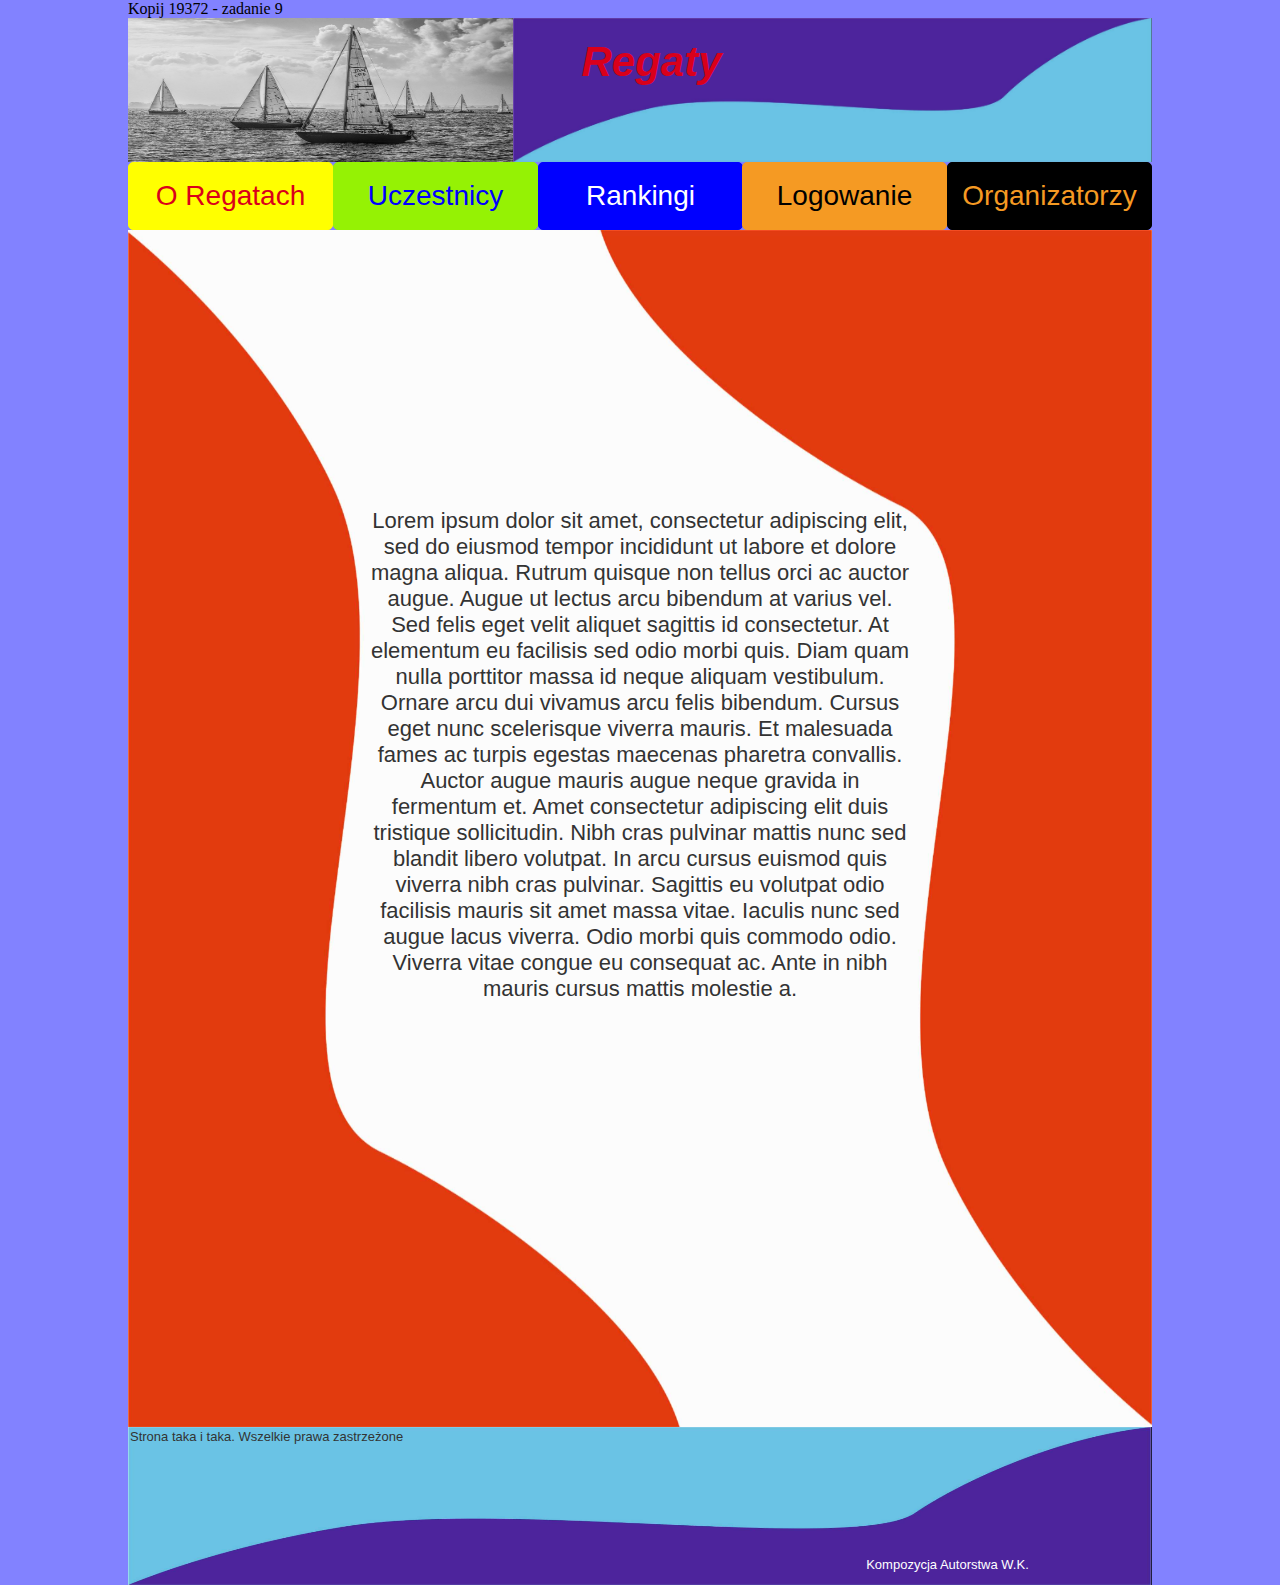
<file: glowna.html>
Kopij 19372 - zadanie 9
<!DOCTYPE html>
<html>
  <head>
    <title>Glowna</title>
    <meta http-equiv="X-UA-Compatible" content="IE=edge"/>
    <meta http-equiv="content-type" content="text/html; charset=utf-8"/>
    <link href="resources/css/axure_rp_page.css" type="text/css" rel="stylesheet"/>
    <link href="data/styles.css" type="text/css" rel="stylesheet"/>
    <link href="files/glowna/styles.css" type="text/css" rel="stylesheet"/>
    <script src="resources/scripts/jquery-3.2.1.min.js"></script>
    <script src="resources/scripts/axure/axQuery.js"></script>
    <script src="resources/scripts/axure/globals.js"></script>
    <script src="resources/scripts/axutils.js"></script>
    <script src="resources/scripts/axure/annotation.js"></script>
    <script src="resources/scripts/axure/axQuery.std.js"></script>
    <script src="resources/scripts/axure/doc.js"></script>
    <script src="resources/scripts/messagecenter.js"></script>
    <script src="resources/scripts/axure/events.js"></script>
    <script src="resources/scripts/axure/recording.js"></script>
    <script src="resources/scripts/axure/action.js"></script>
    <script src="resources/scripts/axure/expr.js"></script>
    <script src="resources/scripts/axure/geometry.js"></script>
    <script src="resources/scripts/axure/flyout.js"></script>
    <script src="resources/scripts/axure/model.js"></script>
    <script src="resources/scripts/axure/repeater.js"></script>
    <script src="resources/scripts/axure/sto.js"></script>
    <script src="resources/scripts/axure/utils.temp.js"></script>
    <script src="resources/scripts/axure/variables.js"></script>
    <script src="resources/scripts/axure/drag.js"></script>
    <script src="resources/scripts/axure/move.js"></script>
    <script src="resources/scripts/axure/visibility.js"></script>
    <script src="resources/scripts/axure/style.js"></script>
    <script src="resources/scripts/axure/adaptive.js"></script>
    <script src="resources/scripts/axure/tree.js"></script>
    <script src="resources/scripts/axure/init.temp.js"></script>
    <script src="resources/scripts/axure/legacy.js"></script>
    <script src="resources/scripts/axure/viewer.js"></script>
    <script src="resources/scripts/axure/math.js"></script>
    <script src="resources/scripts/axure/jquery.nicescroll.min.js"></script>
    <script src="data/document.js"></script>
    <script src="files/glowna/data.js"></script>
    <script type="text/javascript">
      $axure.utils.getTransparentGifPath = function() { return 'resources/images/transparent.gif'; };
      $axure.utils.getOtherPath = function() { return 'resources/Other.html'; };
      $axure.utils.getReloadPath = function() { return 'resources/reload.html'; };
    </script>
  </head>
  <body>
    <div id="base" class="">

      <!-- Unnamed (Image) -->
      <div id="u110" class="ax_default image">
        <img id="u110_img" class="img " src="images/glowna/u110.jpg"/>
        <div id="u110_text" class="text " style="display:none; visibility: hidden">
          <p></p>
        </div>
      </div>

      <!-- Unnamed (Rectangle) -->
      <div id="u111" class="ax_default box_1">
        <img id="u111_img" class="img " src="images/glowna/u111.svg"/>
        <div id="u111_text" class="text ">
          <p><span>Lorem ipsum dolor sit amet, consectetur adipiscing elit, sed do eiusmod tempor incididunt ut labore et dolore magna aliqua. Rutrum quisque non tellus orci ac auctor augue. Augue ut lectus arcu bibendum at varius vel. Sed felis eget velit aliquet sagittis id consectetur. At elementum eu facilisis sed odio morbi quis. Diam quam nulla porttitor massa id neque aliquam vestibulum. Ornare arcu dui vivamus arcu felis bibendum. Cursus eget nunc scelerisque viverra mauris. Et malesuada fames ac turpis egestas maecenas pharetra convallis. Auctor augue mauris augue neque gravida in fermentum et. Amet consectetur adipiscing elit duis tristique sollicitudin. Nibh cras pulvinar mattis nunc sed blandit libero volutpat. In arcu cursus euismod quis viverra nibh cras pulvinar. Sagittis eu volutpat odio facilisis mauris sit amet massa vitae. Iaculis nunc sed augue lacus viverra. Odio morbi quis commodo odio. Viverra vitae congue eu consequat ac. Ante in nibh mauris cursus mattis molestie a.</span></p>
        </div>
      </div>

      <!-- Unnamed (Group) -->
      <div id="u112" class="ax_default" data-left="0" data-top="0" data-width="1024" data-height="212">

        <!-- Unnamed (Group) -->
        <div id="u113" class="ax_default" data-left="0" data-top="0" data-width="1024" data-height="212">

          <!-- Unnamed (Image) -->
          <div id="u114" class="ax_default image">
            <img id="u114_img" class="img " src="images/organizatorzy/u3.png"/>
            <div id="u114_text" class="text " style="display:none; visibility: hidden">
              <p></p>
            </div>
          </div>

          <!-- Unnamed (Rectangle) -->
          <div id="u115" class="ax_default button">
            <img id="u115_img" class="img " src="images/organizatorzy/u4.svg"/>
            <div id="u115_text" class="text ">
              <p><span>Regaty</span></p>
            </div>
          </div>

          <!-- Unnamed (Image) -->
          <div id="u116" class="ax_default image">
            <img id="u116_img" class="img " src="images/organizatorzy/u5.jpg"/>
            <div id="u116_text" class="text " style="display:none; visibility: hidden">
              <p></p>
            </div>
          </div>

          <!-- Unnamed (Rectangle) -->
          <div id="u117" class="ax_default button">
            <img id="u117_img" class="img " src="images/organizatorzy/u4.svg"/>
            <div id="u117_text" class="text ">
              <p><span>Regaty</span></p>
            </div>
          </div>

          <!-- Unnamed (Rectangle) -->
          <div id="u118" class="ax_default button">
            <div id="u118_div" class=""></div>
            <div id="u118_text" class="text ">
              <p><span>O Regatach</span></p>
            </div>
          </div>

          <!-- Unnamed (Rectangle) -->
          <div id="u119" class="ax_default button">
            <div id="u119_div" class=""></div>
            <div id="u119_text" class="text ">
              <p><span>Uczestnicy</span></p>
            </div>
          </div>

          <!-- Unnamed (Rectangle) -->
          <div id="u120" class="ax_default button">
            <div id="u120_div" class=""></div>
            <div id="u120_text" class="text ">
              <p><span>Rankingi</span></p>
            </div>
          </div>

          <!-- Unnamed (Rectangle) -->
          <div id="u121" class="ax_default button">
            <div id="u121_div" class=""></div>
            <div id="u121_text" class="text ">
              <p><span>Logowanie</span></p>
            </div>
          </div>

          <!-- Unnamed (Rectangle) -->
          <div id="u122" class="ax_default button">
            <div id="u122_div" class=""></div>
            <div id="u122_text" class="text ">
              <p><span>Organizatorzy</span></p>
            </div>
          </div>
        </div>
      </div>

      <!-- Unnamed (Group) -->
      <div id="u123" class="ax_default" data-left="0" data-top="1409" data-width="1024" data-height="158">

        <!-- Unnamed (Group) -->
        <div id="u124" class="ax_default" data-left="0" data-top="1409" data-width="1024" data-height="158">

          <!-- Unnamed (Image) -->
          <div id="u125" class="ax_default image">
            <img id="u125_img" class="img " src="images/organizatorzy/u15.jpg"/>
            <div id="u125_text" class="text " style="display:none; visibility: hidden">
              <p></p>
            </div>
          </div>

          <!-- Unnamed (Rectangle) -->
          <div id="u126" class="ax_default box_1">
            <img id="u126_img" class="img " src="images/organizatorzy/u16.svg"/>
            <div id="u126_text" class="text ">
              <p><span>Strona taka i taka. Wszelkie prawa zastrzeżone</span></p>
            </div>
          </div>

          <!-- Unnamed (Rectangle) -->
          <div id="u127" class="ax_default box_1">
            <img id="u127_img" class="img " src="images/organizatorzy/u17.svg"/>
            <div id="u127_text" class="text ">
              <p><span>Kompozycja Autorstwa W.K.</span></p>
            </div>
          </div>
        </div>
      </div>
    </div>
    <script src="resources/scripts/axure/ios.js"></script>
  </body>
</html>
</file>
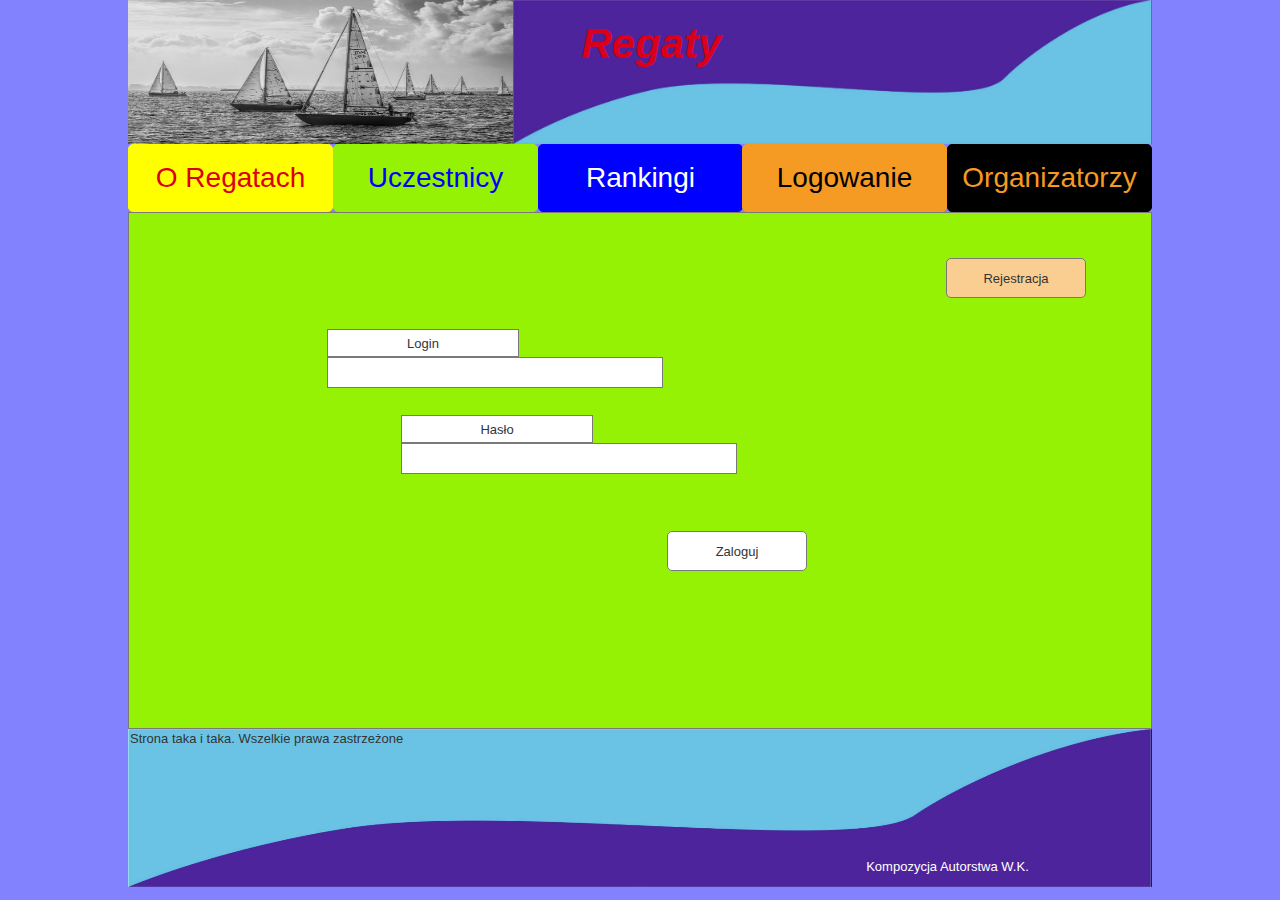
<file: logowanie.html>
﻿<!DOCTYPE html>
<html>
  <head>
    <title>Logowanie</title>
    <meta http-equiv="X-UA-Compatible" content="IE=edge"/>
    <meta http-equiv="content-type" content="text/html; charset=utf-8"/>
    <link href="resources/css/axure_rp_page.css" type="text/css" rel="stylesheet"/>
    <link href="data/styles.css" type="text/css" rel="stylesheet"/>
    <link href="files/logowanie/styles.css" type="text/css" rel="stylesheet"/>
    <script src="resources/scripts/jquery-3.2.1.min.js"></script>
    <script src="resources/scripts/axure/axQuery.js"></script>
    <script src="resources/scripts/axure/globals.js"></script>
    <script src="resources/scripts/axutils.js"></script>
    <script src="resources/scripts/axure/annotation.js"></script>
    <script src="resources/scripts/axure/axQuery.std.js"></script>
    <script src="resources/scripts/axure/doc.js"></script>
    <script src="resources/scripts/messagecenter.js"></script>
    <script src="resources/scripts/axure/events.js"></script>
    <script src="resources/scripts/axure/recording.js"></script>
    <script src="resources/scripts/axure/action.js"></script>
    <script src="resources/scripts/axure/expr.js"></script>
    <script src="resources/scripts/axure/geometry.js"></script>
    <script src="resources/scripts/axure/flyout.js"></script>
    <script src="resources/scripts/axure/model.js"></script>
    <script src="resources/scripts/axure/repeater.js"></script>
    <script src="resources/scripts/axure/sto.js"></script>
    <script src="resources/scripts/axure/utils.temp.js"></script>
    <script src="resources/scripts/axure/variables.js"></script>
    <script src="resources/scripts/axure/drag.js"></script>
    <script src="resources/scripts/axure/move.js"></script>
    <script src="resources/scripts/axure/visibility.js"></script>
    <script src="resources/scripts/axure/style.js"></script>
    <script src="resources/scripts/axure/adaptive.js"></script>
    <script src="resources/scripts/axure/tree.js"></script>
    <script src="resources/scripts/axure/init.temp.js"></script>
    <script src="resources/scripts/axure/legacy.js"></script>
    <script src="resources/scripts/axure/viewer.js"></script>
    <script src="resources/scripts/axure/math.js"></script>
    <script src="resources/scripts/axure/jquery.nicescroll.min.js"></script>
    <script src="data/document.js"></script>
    <script src="files/logowanie/data.js"></script>
    <script type="text/javascript">
      $axure.utils.getTransparentGifPath = function() { return 'resources/images/transparent.gif'; };
      $axure.utils.getOtherPath = function() { return 'resources/Other.html'; };
      $axure.utils.getReloadPath = function() { return 'resources/reload.html'; };
    </script>
  </head>
  <body>
    <div id="base" class="">

      <!-- Unnamed (Rectangle) -->
      <div id="u75" class="ax_default box_1">
        <div id="u75_div" class=""></div>
        <div id="u75_text" class="text " style="display:none; visibility: hidden">
          <p></p>
        </div>
      </div>

      <!-- Unnamed (Naglowek) -->

      <!-- Unnamed (Group) -->
      <div id="u77" class="ax_default" data-left="0" data-top="0" data-width="1024" data-height="212">

        <!-- Unnamed (Group) -->
        <div id="u78" class="ax_default" data-left="0" data-top="0" data-width="1024" data-height="212">

          <!-- Unnamed (Image) -->
          <div id="u79" class="ax_default image">
            <img id="u79_img" class="img " src="images/organizatorzy/u3.png"/>
            <div id="u79_text" class="text " style="display:none; visibility: hidden">
              <p></p>
            </div>
          </div>

          <!-- Unnamed (Rectangle) -->
          <div id="u80" class="ax_default button">
            <img id="u80_img" class="img " src="images/organizatorzy/u4.svg"/>
            <div id="u80_text" class="text ">
              <p><span>Regaty</span></p>
            </div>
          </div>

          <!-- Unnamed (Image) -->
          <div id="u81" class="ax_default image">
            <img id="u81_img" class="img " src="images/organizatorzy/u5.jpg"/>
            <div id="u81_text" class="text " style="display:none; visibility: hidden">
              <p></p>
            </div>
          </div>

          <!-- Unnamed (Rectangle) -->
          <div id="u82" class="ax_default button">
            <img id="u82_img" class="img " src="images/organizatorzy/u4.svg"/>
            <div id="u82_text" class="text ">
              <p><span>Regaty</span></p>
            </div>
          </div>

          <!-- Unnamed (Rectangle) -->
          <div id="u83" class="ax_default button">
            <div id="u83_div" class=""></div>
            <div id="u83_text" class="text ">
              <p><span>O Regatach</span></p>
            </div>
          </div>

          <!-- Unnamed (Rectangle) -->
          <div id="u84" class="ax_default button">
            <div id="u84_div" class=""></div>
            <div id="u84_text" class="text ">
              <p><span>Uczestnicy</span></p>
            </div>
          </div>

          <!-- Unnamed (Rectangle) -->
          <div id="u85" class="ax_default button">
            <div id="u85_div" class=""></div>
            <div id="u85_text" class="text ">
              <p><span>Rankingi</span></p>
            </div>
          </div>

          <!-- Unnamed (Rectangle) -->
          <div id="u86" class="ax_default button">
            <div id="u86_div" class=""></div>
            <div id="u86_text" class="text ">
              <p><span>Logowanie</span></p>
            </div>
          </div>

          <!-- Unnamed (Rectangle) -->
          <div id="u87" class="ax_default button">
            <div id="u87_div" class=""></div>
            <div id="u87_text" class="text ">
              <p><span>Organizatorzy</span></p>
            </div>
          </div>
        </div>
      </div>
      <div id="u76" style="display:none; visibility:hidden;"></div>

      <!-- Unnamed (Stopka) -->

      <!-- Unnamed (Group) -->
      <div id="u89" class="ax_default" data-left="0" data-top="729" data-width="1024" data-height="158">

        <!-- Unnamed (Group) -->
        <div id="u90" class="ax_default" data-left="0" data-top="729" data-width="1024" data-height="158">

          <!-- Unnamed (Image) -->
          <div id="u91" class="ax_default image">
            <img id="u91_img" class="img " src="images/organizatorzy/u15.jpg"/>
            <div id="u91_text" class="text " style="display:none; visibility: hidden">
              <p></p>
            </div>
          </div>

          <!-- Unnamed (Rectangle) -->
          <div id="u92" class="ax_default box_1">
            <img id="u92_img" class="img " src="images/organizatorzy/u16.svg"/>
            <div id="u92_text" class="text ">
              <p><span>Strona taka i taka. Wszelkie prawa zastrzeżone</span></p>
            </div>
          </div>

          <!-- Unnamed (Rectangle) -->
          <div id="u93" class="ax_default box_1">
            <img id="u93_img" class="img " src="images/organizatorzy/u17.svg"/>
            <div id="u93_text" class="text ">
              <p><span>Kompozycja Autorstwa W.K.</span></p>
            </div>
          </div>
        </div>
      </div>
      <div id="u88" style="display:none; visibility:hidden;"></div>

      <!-- Logoj (Group) -->
      <div id="u94" class="ax_default" data-label="Logoj" data-left="199" data-top="258" data-width="759" data-height="313">

        <!-- RejPrzycisk (Rectangle) -->
        <div id="u95" class="ax_default button" data-label="RejPrzycisk">
          <div id="u95_div" class=""></div>
          <div id="u95_text" class="text ">
            <p><span>Rejestracja</span></p>
          </div>
        </div>

        <!-- Unnamed (Rectangle) -->
        <div id="u96" class="ax_default button">
          <div id="u96_div" class=""></div>
          <div id="u96_text" class="text ">
            <p><span>Zaloguj</span></p>
          </div>
        </div>

        <!-- login (Text Field) -->
        <div id="u97" class="ax_default text_field" data-label="login">
          <div id="u97_div" class=""></div>
          <input id="u97_input" type="email" value="" class="u97_input"/>
        </div>

        <!-- login_nazwa (Rectangle) -->
        <div id="u98" class="ax_default box_1" data-label="login_nazwa">
          <div id="u98_div" class=""></div>
          <div id="u98_text" class="text ">
            <p><span>Login</span></p>
          </div>
        </div>

        <!-- haslo (Text Field) -->
        <div id="u99" class="ax_default text_field" data-label="haslo">
          <div id="u99_div" class=""></div>
          <input id="u99_input" type="password" value="" class="u99_input"/>
        </div>

        <!-- haslo_nazwa (Rectangle) -->
        <div id="u100" class="ax_default box_1" data-label="haslo_nazwa">
          <div id="u100_div" class=""></div>
          <div id="u100_text" class="text ">
            <p><span>Hasło</span></p>
          </div>
        </div>
      </div>

      <!-- Rejestratwój (Group) -->
      <div id="u101" class="ax_default ax_default_hidden" data-label="Rejestratwój" style="display:none; visibility: hidden" data-left="199" data-top="258" data-width="759" data-height="406">

        <!-- login (Text Field) -->
        <div id="u102" class="ax_default text_field" data-label="login">
          <div id="u102_div" class=""></div>
          <input id="u102_input" type="email" value="" class="u102_input"/>
        </div>

        <!-- login_nazwa (Rectangle) -->
        <div id="u103" class="ax_default box_1" data-label="login_nazwa">
          <div id="u103_div" class=""></div>
          <div id="u103_text" class="text ">
            <p><span>Email</span></p>
          </div>
        </div>

        <!-- login (Text Field) -->
        <div id="u104" class="ax_default text_field" data-label="login">
          <div id="u104_div" class=""></div>
          <input id="u104_input" type="email" value="" class="u104_input"/>
        </div>

        <!-- login_nazwa (Rectangle) -->
        <div id="u105" class="ax_default box_1" data-label="login_nazwa">
          <div id="u105_div" class=""></div>
          <div id="u105_text" class="text ">
            <p><span>Hasło</span></p>
          </div>
        </div>

        <!-- login_nazwa (Rectangle) -->
        <div id="u106" class="ax_default box_1" data-label="login_nazwa">
          <div id="u106_div" class=""></div>
          <div id="u106_text" class="text ">
            <p><span>Pozycja</span></p>
          </div>
        </div>

        <!-- Unnamed (List Box) -->
        <div id="u107" class="ax_default list_box">
          <div id="u107_div" class=""></div>
          <select id="u107_input" size="2" class="u107_input">
            <option class="u107_input_option" value="Kapitan">Kapitan</option>
            <option class="u107_input_option" value="Załogant">Załogant</option>
            <option class="u107_input_option" value="Sponsor">Sponsor</option>
            <option class="u107_input_option" value="Pomocnik">Pomocnik</option>
          </select>
        </div>

        <!-- RejPrzycisk (Rectangle) -->
        <div id="u108" class="ax_default button" data-label="RejPrzycisk">
          <div id="u108_div" class=""></div>
          <div id="u108_text" class="text ">
            <p><span>Logowanie</span></p>
          </div>
        </div>

        <!-- Unnamed (Rectangle) -->
        <div id="u109" class="ax_default button">
          <div id="u109_div" class=""></div>
          <div id="u109_text" class="text ">
            <p><span>Zarejestruj</span></p>
          </div>
        </div>
      </div>
    </div>
    <script src="resources/scripts/axure/ios.js"></script>
  </body>
</html>
</file>
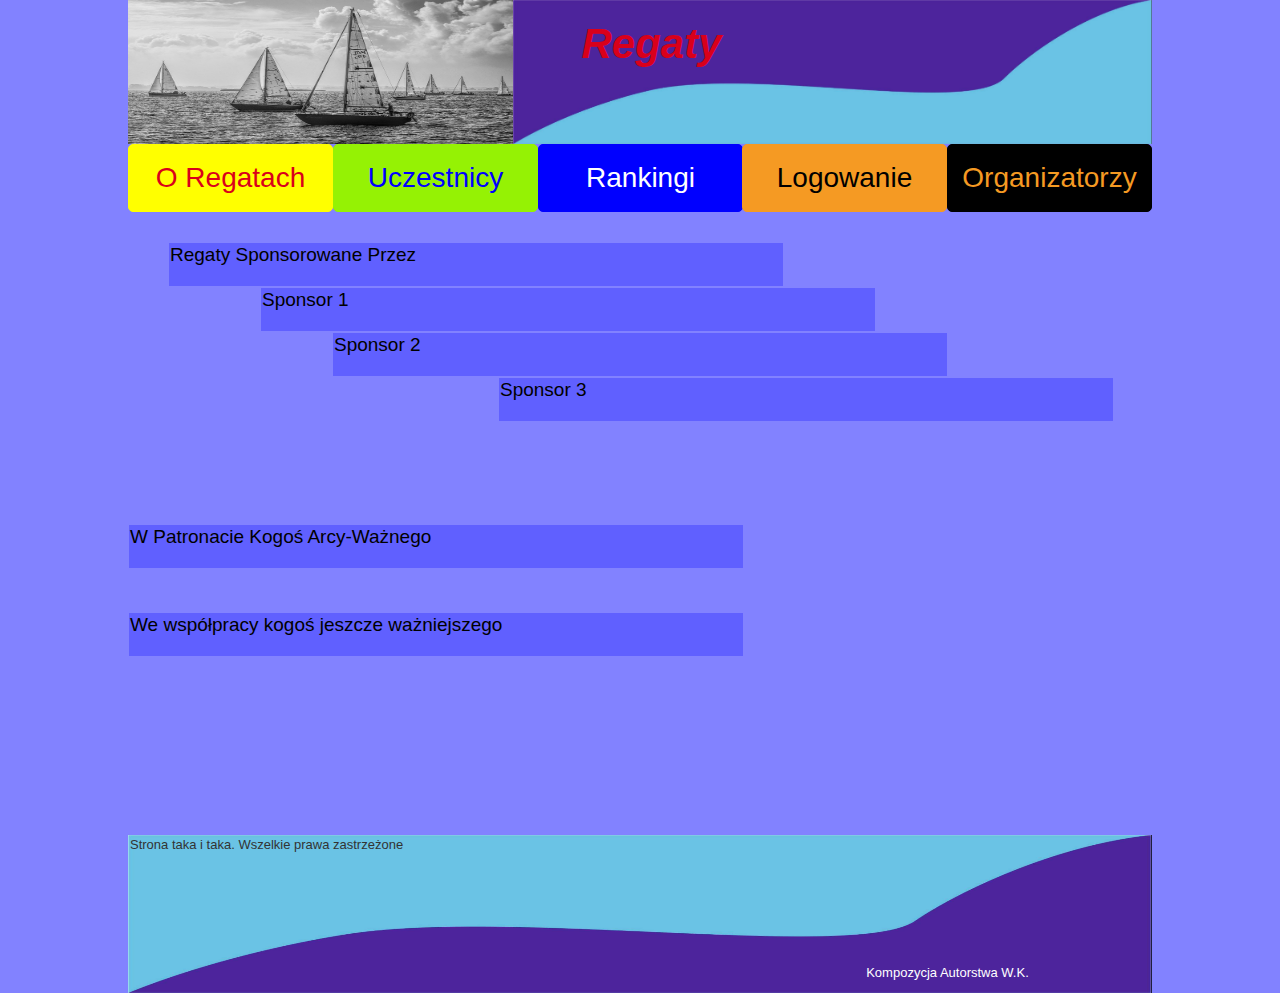
<file: organizatorzy.html>
﻿<!DOCTYPE html>
<html>
  <head>
    <title>Organizatorzy</title>
    <meta http-equiv="X-UA-Compatible" content="IE=edge"/>
    <meta http-equiv="content-type" content="text/html; charset=utf-8"/>
    <link href="resources/css/axure_rp_page.css" type="text/css" rel="stylesheet"/>
    <link href="data/styles.css" type="text/css" rel="stylesheet"/>
    <link href="files/organizatorzy/styles.css" type="text/css" rel="stylesheet"/>
    <script src="resources/scripts/jquery-3.2.1.min.js"></script>
    <script src="resources/scripts/axure/axQuery.js"></script>
    <script src="resources/scripts/axure/globals.js"></script>
    <script src="resources/scripts/axutils.js"></script>
    <script src="resources/scripts/axure/annotation.js"></script>
    <script src="resources/scripts/axure/axQuery.std.js"></script>
    <script src="resources/scripts/axure/doc.js"></script>
    <script src="resources/scripts/messagecenter.js"></script>
    <script src="resources/scripts/axure/events.js"></script>
    <script src="resources/scripts/axure/recording.js"></script>
    <script src="resources/scripts/axure/action.js"></script>
    <script src="resources/scripts/axure/expr.js"></script>
    <script src="resources/scripts/axure/geometry.js"></script>
    <script src="resources/scripts/axure/flyout.js"></script>
    <script src="resources/scripts/axure/model.js"></script>
    <script src="resources/scripts/axure/repeater.js"></script>
    <script src="resources/scripts/axure/sto.js"></script>
    <script src="resources/scripts/axure/utils.temp.js"></script>
    <script src="resources/scripts/axure/variables.js"></script>
    <script src="resources/scripts/axure/drag.js"></script>
    <script src="resources/scripts/axure/move.js"></script>
    <script src="resources/scripts/axure/visibility.js"></script>
    <script src="resources/scripts/axure/style.js"></script>
    <script src="resources/scripts/axure/adaptive.js"></script>
    <script src="resources/scripts/axure/tree.js"></script>
    <script src="resources/scripts/axure/init.temp.js"></script>
    <script src="resources/scripts/axure/legacy.js"></script>
    <script src="resources/scripts/axure/viewer.js"></script>
    <script src="resources/scripts/axure/math.js"></script>
    <script src="resources/scripts/axure/jquery.nicescroll.min.js"></script>
    <script src="data/document.js"></script>
    <script src="files/organizatorzy/data.js"></script>
    <script type="text/javascript">
      $axure.utils.getTransparentGifPath = function() { return 'resources/images/transparent.gif'; };
      $axure.utils.getOtherPath = function() { return 'resources/Other.html'; };
      $axure.utils.getReloadPath = function() { return 'resources/reload.html'; };
    </script>
  </head>
  <body>
    <div id="base" class="">

      <!-- Unnamed (Naglowek) -->

      <!-- Unnamed (Group) -->
      <div id="u1" class="ax_default" data-left="0" data-top="0" data-width="1024" data-height="212">

        <!-- Unnamed (Group) -->
        <div id="u2" class="ax_default" data-left="0" data-top="0" data-width="1024" data-height="212">

          <!-- Unnamed (Image) -->
          <div id="u3" class="ax_default image">
            <img id="u3_img" class="img " src="images/organizatorzy/u3.png"/>
            <div id="u3_text" class="text " style="display:none; visibility: hidden">
              <p></p>
            </div>
          </div>

          <!-- Unnamed (Rectangle) -->
          <div id="u4" class="ax_default button">
            <img id="u4_img" class="img " src="images/organizatorzy/u4.svg"/>
            <div id="u4_text" class="text ">
              <p><span>Regaty</span></p>
            </div>
          </div>

          <!-- Unnamed (Image) -->
          <div id="u5" class="ax_default image">
            <img id="u5_img" class="img " src="images/organizatorzy/u5.jpg"/>
            <div id="u5_text" class="text " style="display:none; visibility: hidden">
              <p></p>
            </div>
          </div>

          <!-- Unnamed (Rectangle) -->
          <div id="u6" class="ax_default button">
            <img id="u6_img" class="img " src="images/organizatorzy/u4.svg"/>
            <div id="u6_text" class="text ">
              <p><span>Regaty</span></p>
            </div>
          </div>

          <!-- Unnamed (Rectangle) -->
          <div id="u7" class="ax_default button">
            <div id="u7_div" class=""></div>
            <div id="u7_text" class="text ">
              <p><span>O Regatach</span></p>
            </div>
          </div>

          <!-- Unnamed (Rectangle) -->
          <div id="u8" class="ax_default button">
            <div id="u8_div" class=""></div>
            <div id="u8_text" class="text ">
              <p><span>Uczestnicy</span></p>
            </div>
          </div>

          <!-- Unnamed (Rectangle) -->
          <div id="u9" class="ax_default button">
            <div id="u9_div" class=""></div>
            <div id="u9_text" class="text ">
              <p><span>Rankingi</span></p>
            </div>
          </div>

          <!-- Unnamed (Rectangle) -->
          <div id="u10" class="ax_default button">
            <div id="u10_div" class=""></div>
            <div id="u10_text" class="text ">
              <p><span>Logowanie</span></p>
            </div>
          </div>

          <!-- Unnamed (Rectangle) -->
          <div id="u11" class="ax_default button">
            <div id="u11_div" class=""></div>
            <div id="u11_text" class="text ">
              <p><span>Organizatorzy</span></p>
            </div>
          </div>
        </div>
      </div>
      <div id="u0" style="display:none; visibility:hidden;"></div>

      <!-- Unnamed (Stopka) -->

      <!-- Unnamed (Group) -->
      <div id="u13" class="ax_default" data-left="0" data-top="835" data-width="1024" data-height="158">

        <!-- Unnamed (Group) -->
        <div id="u14" class="ax_default" data-left="0" data-top="835" data-width="1024" data-height="158">

          <!-- Unnamed (Image) -->
          <div id="u15" class="ax_default image">
            <img id="u15_img" class="img " src="images/organizatorzy/u15.jpg"/>
            <div id="u15_text" class="text " style="display:none; visibility: hidden">
              <p></p>
            </div>
          </div>

          <!-- Unnamed (Rectangle) -->
          <div id="u16" class="ax_default box_1">
            <img id="u16_img" class="img " src="images/organizatorzy/u16.svg"/>
            <div id="u16_text" class="text ">
              <p><span>Strona taka i taka. Wszelkie prawa zastrzeżone</span></p>
            </div>
          </div>

          <!-- Unnamed (Rectangle) -->
          <div id="u17" class="ax_default box_1">
            <img id="u17_img" class="img " src="images/organizatorzy/u17.svg"/>
            <div id="u17_text" class="text ">
              <p><span>Kompozycja Autorstwa W.K.</span></p>
            </div>
          </div>
        </div>
      </div>
      <div id="u12" style="display:none; visibility:hidden;"></div>

      <!-- Unnamed (Rectangle) -->
      <div id="u18" class="ax_default box_1">
        <img id="u18_img" class="img " src="images/organizatorzy/u18.svg"/>
        <div id="u18_text" class="text ">
          <p><span>Regaty Sponsorowane Przez</span></p>
        </div>
      </div>

      <!-- Unnamed (Rectangle) -->
      <div id="u19" class="ax_default box_1">
        <img id="u19_img" class="img " src="images/organizatorzy/u18.svg"/>
        <div id="u19_text" class="text ">
          <p><span>Sponsor 1</span></p>
        </div>
      </div>

      <!-- Unnamed (Rectangle) -->
      <div id="u20" class="ax_default box_1">
        <img id="u20_img" class="img " src="images/organizatorzy/u18.svg"/>
        <div id="u20_text" class="text ">
          <p><span>Sponsor 2</span></p>
        </div>
      </div>

      <!-- Unnamed (Rectangle) -->
      <div id="u21" class="ax_default box_1">
        <img id="u21_img" class="img " src="images/organizatorzy/u18.svg"/>
        <div id="u21_text" class="text ">
          <p><span>Sponsor 3</span></p>
        </div>
      </div>

      <!-- Unnamed (Rectangle) -->
      <div id="u22" class="ax_default box_1">
        <img id="u22_img" class="img " src="images/organizatorzy/u18.svg"/>
        <div id="u22_text" class="text ">
          <p><span>W Patronacie Kogoś Arcy-Ważnego</span></p>
        </div>
      </div>

      <!-- Unnamed (Rectangle) -->
      <div id="u23" class="ax_default box_1">
        <img id="u23_img" class="img " src="images/organizatorzy/u18.svg"/>
        <div id="u23_text" class="text ">
          <p><span>We współpracy kogoś jeszcze ważniejszego</span></p>
        </div>
      </div>
    </div>
    <script src="resources/scripts/axure/ios.js"></script>
  </body>
</html>
</file>
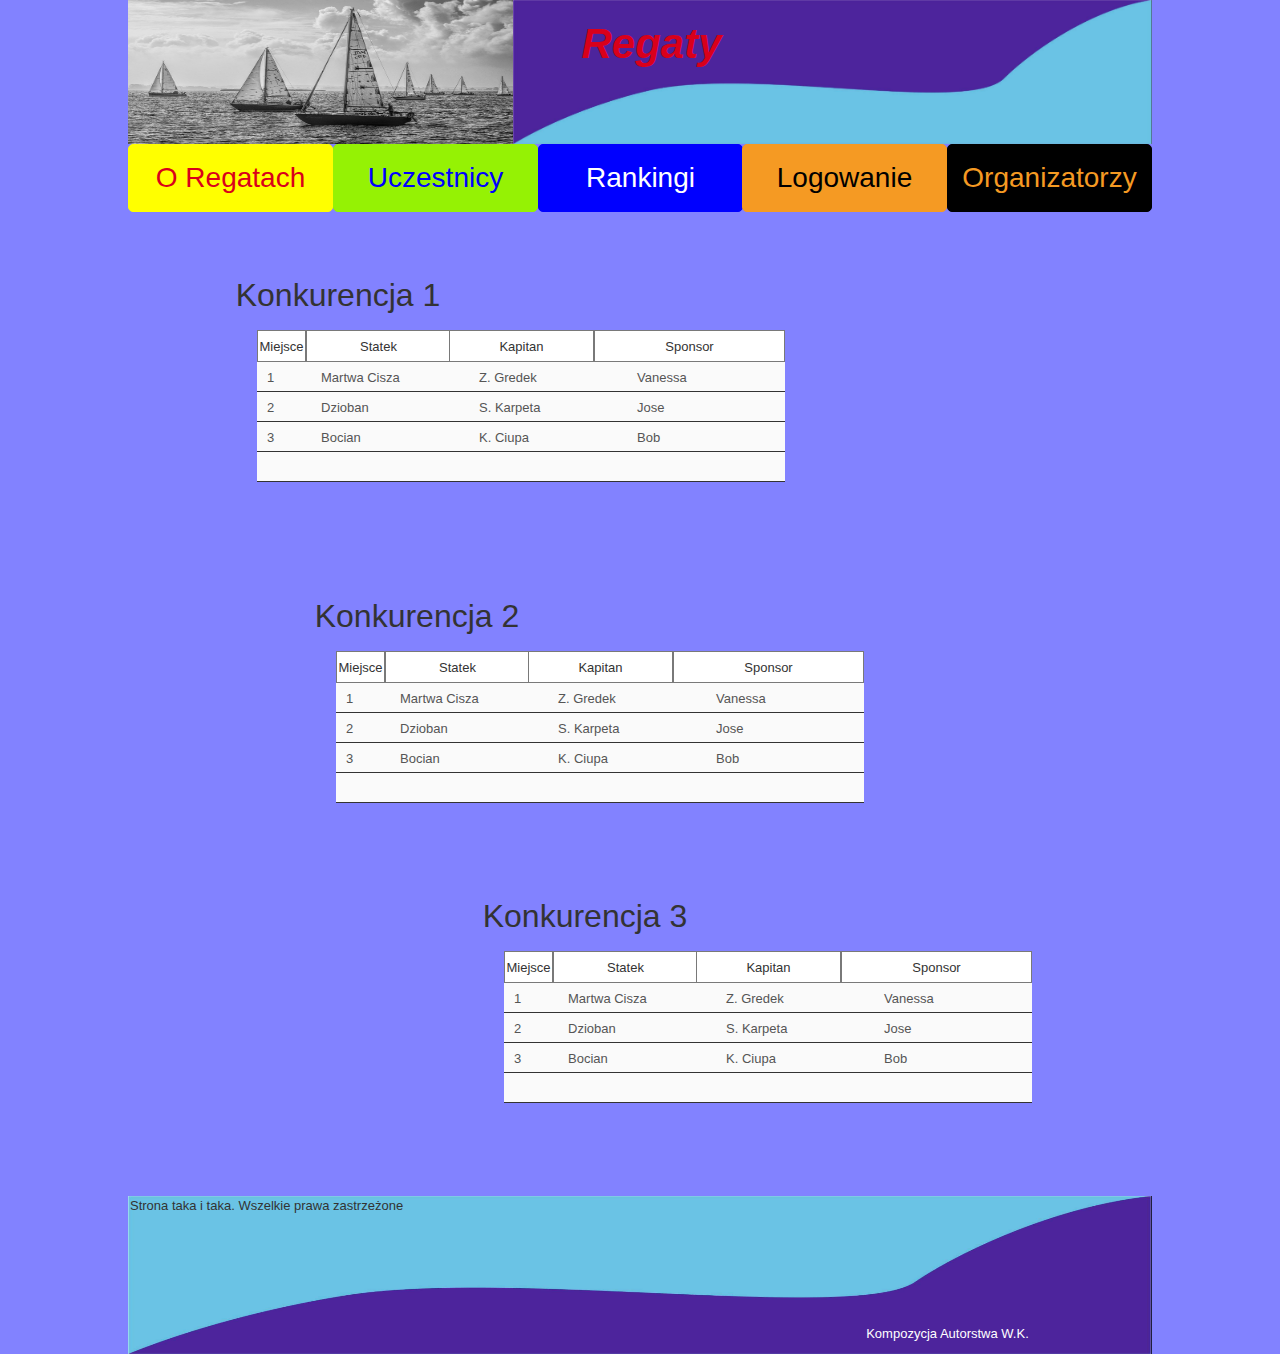
<file: ranking.html>
﻿<!DOCTYPE html>
<html>
  <head>
    <title>Ranking</title>
    <meta http-equiv="X-UA-Compatible" content="IE=edge"/>
    <meta http-equiv="content-type" content="text/html; charset=utf-8"/>
    <link href="resources/css/axure_rp_page.css" type="text/css" rel="stylesheet"/>
    <link href="data/styles.css" type="text/css" rel="stylesheet"/>
    <link href="files/ranking/styles.css" type="text/css" rel="stylesheet"/>
    <script src="resources/scripts/jquery-3.2.1.min.js"></script>
    <script src="resources/scripts/axure/axQuery.js"></script>
    <script src="resources/scripts/axure/globals.js"></script>
    <script src="resources/scripts/axutils.js"></script>
    <script src="resources/scripts/axure/annotation.js"></script>
    <script src="resources/scripts/axure/axQuery.std.js"></script>
    <script src="resources/scripts/axure/doc.js"></script>
    <script src="resources/scripts/messagecenter.js"></script>
    <script src="resources/scripts/axure/events.js"></script>
    <script src="resources/scripts/axure/recording.js"></script>
    <script src="resources/scripts/axure/action.js"></script>
    <script src="resources/scripts/axure/expr.js"></script>
    <script src="resources/scripts/axure/geometry.js"></script>
    <script src="resources/scripts/axure/flyout.js"></script>
    <script src="resources/scripts/axure/model.js"></script>
    <script src="resources/scripts/axure/repeater.js"></script>
    <script src="resources/scripts/axure/sto.js"></script>
    <script src="resources/scripts/axure/utils.temp.js"></script>
    <script src="resources/scripts/axure/variables.js"></script>
    <script src="resources/scripts/axure/drag.js"></script>
    <script src="resources/scripts/axure/move.js"></script>
    <script src="resources/scripts/axure/visibility.js"></script>
    <script src="resources/scripts/axure/style.js"></script>
    <script src="resources/scripts/axure/adaptive.js"></script>
    <script src="resources/scripts/axure/tree.js"></script>
    <script src="resources/scripts/axure/init.temp.js"></script>
    <script src="resources/scripts/axure/legacy.js"></script>
    <script src="resources/scripts/axure/viewer.js"></script>
    <script src="resources/scripts/axure/math.js"></script>
    <script src="resources/scripts/axure/jquery.nicescroll.min.js"></script>
    <script src="data/document.js"></script>
    <script src="files/ranking/data.js"></script>
    <script type="text/javascript">
      $axure.utils.getTransparentGifPath = function() { return 'resources/images/transparent.gif'; };
      $axure.utils.getOtherPath = function() { return 'resources/Other.html'; };
      $axure.utils.getReloadPath = function() { return 'resources/reload.html'; };
    </script>
  </head>
  <body>
    <div id="base" class="">

      <!-- Unnamed (Naglowek) -->

      <!-- Unnamed (Group) -->
      <div id="u25" class="ax_default" data-left="0" data-top="0" data-width="1024" data-height="212">

        <!-- Unnamed (Group) -->
        <div id="u26" class="ax_default" data-left="0" data-top="0" data-width="1024" data-height="212">

          <!-- Unnamed (Image) -->
          <div id="u27" class="ax_default image">
            <img id="u27_img" class="img " src="images/organizatorzy/u3.png"/>
            <div id="u27_text" class="text " style="display:none; visibility: hidden">
              <p></p>
            </div>
          </div>

          <!-- Unnamed (Rectangle) -->
          <div id="u28" class="ax_default button">
            <img id="u28_img" class="img " src="images/organizatorzy/u4.svg"/>
            <div id="u28_text" class="text ">
              <p><span>Regaty</span></p>
            </div>
          </div>

          <!-- Unnamed (Image) -->
          <div id="u29" class="ax_default image">
            <img id="u29_img" class="img " src="images/organizatorzy/u5.jpg"/>
            <div id="u29_text" class="text " style="display:none; visibility: hidden">
              <p></p>
            </div>
          </div>

          <!-- Unnamed (Rectangle) -->
          <div id="u30" class="ax_default button">
            <img id="u30_img" class="img " src="images/organizatorzy/u4.svg"/>
            <div id="u30_text" class="text ">
              <p><span>Regaty</span></p>
            </div>
          </div>

          <!-- Unnamed (Rectangle) -->
          <div id="u31" class="ax_default button">
            <div id="u31_div" class=""></div>
            <div id="u31_text" class="text ">
              <p><span>O Regatach</span></p>
            </div>
          </div>

          <!-- Unnamed (Rectangle) -->
          <div id="u32" class="ax_default button">
            <div id="u32_div" class=""></div>
            <div id="u32_text" class="text ">
              <p><span>Uczestnicy</span></p>
            </div>
          </div>

          <!-- Unnamed (Rectangle) -->
          <div id="u33" class="ax_default button">
            <div id="u33_div" class=""></div>
            <div id="u33_text" class="text ">
              <p><span>Rankingi</span></p>
            </div>
          </div>

          <!-- Unnamed (Rectangle) -->
          <div id="u34" class="ax_default button">
            <div id="u34_div" class=""></div>
            <div id="u34_text" class="text ">
              <p><span>Logowanie</span></p>
            </div>
          </div>

          <!-- Unnamed (Rectangle) -->
          <div id="u35" class="ax_default button">
            <div id="u35_div" class=""></div>
            <div id="u35_text" class="text ">
              <p><span>Organizatorzy</span></p>
            </div>
          </div>
        </div>
      </div>
      <div id="u24" style="display:none; visibility:hidden;"></div>

      <!-- Unnamed (Stopka) -->

      <!-- Unnamed (Group) -->
      <div id="u37" class="ax_default" data-left="0" data-top="1196" data-width="1024" data-height="158">

        <!-- Unnamed (Group) -->
        <div id="u38" class="ax_default" data-left="0" data-top="1196" data-width="1024" data-height="158">

          <!-- Unnamed (Image) -->
          <div id="u39" class="ax_default image">
            <img id="u39_img" class="img " src="images/organizatorzy/u15.jpg"/>
            <div id="u39_text" class="text " style="display:none; visibility: hidden">
              <p></p>
            </div>
          </div>

          <!-- Unnamed (Rectangle) -->
          <div id="u40" class="ax_default box_1">
            <img id="u40_img" class="img " src="images/organizatorzy/u16.svg"/>
            <div id="u40_text" class="text ">
              <p><span>Strona taka i taka. Wszelkie prawa zastrzeżone</span></p>
            </div>
          </div>

          <!-- Unnamed (Rectangle) -->
          <div id="u41" class="ax_default box_1">
            <img id="u41_img" class="img " src="images/organizatorzy/u17.svg"/>
            <div id="u41_text" class="text ">
              <p><span>Kompozycja Autorstwa W.K.</span></p>
            </div>
          </div>
        </div>
      </div>
      <div id="u36" style="display:none; visibility:hidden;"></div>

      <!-- Unnamed (Group) -->
      <div id="u42" class="ax_default" data-left="26" data-top="271" data-width="631" data-height="211">

        <!-- Table Repeater (Repeater) -->
        <div id="u43" class="ax_default" data-label="Table Repeater">
          <script id="u43_script" type="axure-repeater-template" data-label="Table Repeater">

            <!-- Unnamed (Rectangle) -->
            <div id="u44" class="ax_default box_1 u44">
              <div id="u44_div" class="u44_div"></div>
              <div id="u44_text" class="text u44_text" style="display:none; visibility: hidden">
                <p></p>
              </div>
            </div>

            <!-- Unnamed (Rectangle) -->
            <div id="u45" class="ax_default box_1 u45">
              <div id="u45_div" class="u45_div"></div>
              <div id="u45_text" class="text u45_text" style="display:none; visibility: hidden">
                <p></p>
              </div>
            </div>

            <!-- Unnamed (Rectangle) -->
            <div id="u46" class="ax_default box_1 u46">
              <div id="u46_div" class="u46_div"></div>
              <div id="u46_text" class="text u46_text" style="display:none; visibility: hidden">
                <p></p>
              </div>
            </div>

            <!-- Unnamed (Rectangle) -->
            <div id="u47" class="ax_default box_1 u47">
              <div id="u47_div" class="u47_div"></div>
              <div id="u47_text" class="text u47_text" style="display:none; visibility: hidden">
                <p></p>
              </div>
            </div>
          </script>
          <div id="u43-1" class="preeval" style="width: 528px; height: 30px;">

            <!-- Unnamed (Rectangle) -->
            <div id="u44-1" class="ax_default box_1 u44" style="width: 54px; height: 30px; left: 0px; top: 0px;visibility: inherit">
              <div id="u44-1_div" class="u44_div" style="width: 54px; height: 30px;visibility: inherit"></div>
              <div id="u44-1_text" class="text u44_text" style="visibility: inherit">
                <p><span>1</span></p>
              </div>
            </div>

            <!-- Unnamed (Rectangle) -->
            <div id="u45-1" class="ax_default box_1 u45" style="width: 158px; height: 30px; left: 212px; top: 0px;visibility: inherit">
              <div id="u45-1_div" class="u45_div" style="width: 158px; height: 30px;visibility: inherit"></div>
              <div id="u45-1_text" class="text u45_text" style="visibility: inherit">
                <p><span>Z. Gredek</span></p>
              </div>
            </div>

            <!-- Unnamed (Rectangle) -->
            <div id="u46-1" class="ax_default box_1 u46" style="width: 158px; height: 30px; left: 370px; top: 0px;visibility: inherit">
              <div id="u46-1_div" class="u46_div" style="width: 158px; height: 30px;visibility: inherit"></div>
              <div id="u46-1_text" class="text u46_text" style="visibility: inherit">
                <p><span>Vanessa</span></p>
              </div>
            </div>

            <!-- Unnamed (Rectangle) -->
            <div id="u47-1" class="ax_default box_1 u47" style="width: 158px; height: 30px; left: 54px; top: 0px;visibility: inherit">
              <div id="u47-1_div" class="u47_div" style="width: 158px; height: 30px;visibility: inherit"></div>
              <div id="u47-1_text" class="text u47_text" style="visibility: inherit">
                <p><span>Martwa Cisza</span></p>
              </div>
            </div>
          </div>
          <div id="u43-2" class="preeval" style="width: 528px; height: 30px;">

            <!-- Unnamed (Rectangle) -->
            <div id="u44-2" class="ax_default box_1 u44" style="width: 54px; height: 30px; left: 0px; top: 0px;visibility: inherit">
              <div id="u44-2_div" class="u44_div" style="width: 54px; height: 30px;visibility: inherit"></div>
              <div id="u44-2_text" class="text u44_text" style="visibility: inherit">
                <p><span>2</span></p>
              </div>
            </div>

            <!-- Unnamed (Rectangle) -->
            <div id="u45-2" class="ax_default box_1 u45" style="width: 158px; height: 30px; left: 212px; top: 0px;visibility: inherit">
              <div id="u45-2_div" class="u45_div" style="width: 158px; height: 30px;visibility: inherit"></div>
              <div id="u45-2_text" class="text u45_text" style="visibility: inherit">
                <p><span>S. Karpeta</span></p>
              </div>
            </div>

            <!-- Unnamed (Rectangle) -->
            <div id="u46-2" class="ax_default box_1 u46" style="width: 158px; height: 30px; left: 370px; top: 0px;visibility: inherit">
              <div id="u46-2_div" class="u46_div" style="width: 158px; height: 30px;visibility: inherit"></div>
              <div id="u46-2_text" class="text u46_text" style="visibility: inherit">
                <p><span>Jose</span></p>
              </div>
            </div>

            <!-- Unnamed (Rectangle) -->
            <div id="u47-2" class="ax_default box_1 u47" style="width: 158px; height: 30px; left: 54px; top: 0px;visibility: inherit">
              <div id="u47-2_div" class="u47_div" style="width: 158px; height: 30px;visibility: inherit"></div>
              <div id="u47-2_text" class="text u47_text" style="visibility: inherit">
                <p><span>Dzioban</span></p>
              </div>
            </div>
          </div>
          <div id="u43-3" class="preeval" style="width: 528px; height: 30px;">

            <!-- Unnamed (Rectangle) -->
            <div id="u44-3" class="ax_default box_1 u44" style="width: 54px; height: 30px; left: 0px; top: 0px;visibility: inherit">
              <div id="u44-3_div" class="u44_div" style="width: 54px; height: 30px;visibility: inherit"></div>
              <div id="u44-3_text" class="text u44_text" style="visibility: inherit">
                <p><span>3</span></p>
              </div>
            </div>

            <!-- Unnamed (Rectangle) -->
            <div id="u45-3" class="ax_default box_1 u45" style="width: 158px; height: 30px; left: 212px; top: 0px;visibility: inherit">
              <div id="u45-3_div" class="u45_div" style="width: 158px; height: 30px;visibility: inherit"></div>
              <div id="u45-3_text" class="text u45_text" style="visibility: inherit">
                <p><span>K. Ciupa</span></p>
              </div>
            </div>

            <!-- Unnamed (Rectangle) -->
            <div id="u46-3" class="ax_default box_1 u46" style="width: 158px; height: 30px; left: 370px; top: 0px;visibility: inherit">
              <div id="u46-3_div" class="u46_div" style="width: 158px; height: 30px;visibility: inherit"></div>
              <div id="u46-3_text" class="text u46_text" style="visibility: inherit">
                <p><span>Bob</span></p>
              </div>
            </div>

            <!-- Unnamed (Rectangle) -->
            <div id="u47-3" class="ax_default box_1 u47" style="width: 158px; height: 30px; left: 54px; top: 0px;visibility: inherit">
              <div id="u47-3_div" class="u47_div" style="width: 158px; height: 30px;visibility: inherit"></div>
              <div id="u47-3_text" class="text u47_text" style="visibility: inherit">
                <p><span>Bocian</span></p>
              </div>
            </div>
          </div>
          <div id="u43-4" class="preeval" style="width: 528px; height: 30px;">

            <!-- Unnamed (Rectangle) -->
            <div id="u44-4" class="ax_default box_1 u44" style="width: 54px; height: 30px; left: 0px; top: 0px;visibility: inherit">
              <div id="u44-4_div" class="u44_div" style="width: 54px; height: 30px;visibility: inherit"></div>
              <div id="u44-4_text" class="text u44_text" style="display:none; visibility: hidden">
                <p></p>
              </div>
            </div>

            <!-- Unnamed (Rectangle) -->
            <div id="u45-4" class="ax_default box_1 u45" style="width: 158px; height: 30px; left: 212px; top: 0px;visibility: inherit">
              <div id="u45-4_div" class="u45_div" style="width: 158px; height: 30px;visibility: inherit"></div>
              <div id="u45-4_text" class="text u45_text" style="display:none; visibility: hidden">
                <p></p>
              </div>
            </div>

            <!-- Unnamed (Rectangle) -->
            <div id="u46-4" class="ax_default box_1 u46" style="width: 158px; height: 30px; left: 370px; top: 0px;visibility: inherit">
              <div id="u46-4_div" class="u46_div" style="width: 158px; height: 30px;visibility: inherit"></div>
              <div id="u46-4_text" class="text u46_text" style="display:none; visibility: hidden">
                <p></p>
              </div>
            </div>

            <!-- Unnamed (Rectangle) -->
            <div id="u47-4" class="ax_default box_1 u47" style="width: 158px; height: 30px; left: 54px; top: 0px;visibility: inherit">
              <div id="u47-4_div" class="u47_div" style="width: 158px; height: 30px;visibility: inherit"></div>
              <div id="u47-4_text" class="text u47_text" style="display:none; visibility: hidden">
                <p></p>
              </div>
            </div>
          </div>
        </div>

        <!-- Unnamed (Rectangle) -->
        <div id="u48" class="ax_default box_1">
          <img id="u48_img" class="img " src="images/ranking/u48.svg"/>
          <div id="u48_text" class="text ">
            <p><span>Konkurencja 1</span></p>
          </div>
        </div>

        <!-- Unnamed (Rectangle) -->
        <div id="u49" class="ax_default box_1">
          <div id="u49_div" class=""></div>
          <div id="u49_text" class="text ">
            <p><span>Miejsce</span></p>
          </div>
        </div>

        <!-- Unnamed (Rectangle) -->
        <div id="u50" class="ax_default box_1">
          <div id="u50_div" class=""></div>
          <div id="u50_text" class="text ">
            <p><span>Statek</span></p>
          </div>
        </div>

        <!-- Unnamed (Rectangle) -->
        <div id="u51" class="ax_default box_1">
          <div id="u51_div" class=""></div>
          <div id="u51_text" class="text ">
            <p><span>Kapitan</span></p>
          </div>
        </div>

        <!-- Unnamed (Rectangle) -->
        <div id="u52" class="ax_default box_1">
          <div id="u52_div" class=""></div>
          <div id="u52_text" class="text ">
            <p><span>Sponsor</span></p>
          </div>
        </div>
      </div>

      <!-- Unnamed (Group) -->
      <div id="u53" class="ax_default" data-left="105" data-top="592" data-width="631" data-height="211">

        <!-- Table Repeater (Repeater) -->
        <div id="u54" class="ax_default" data-label="Table Repeater">
          <script id="u54_script" type="axure-repeater-template" data-label="Table Repeater">

            <!-- Unnamed (Rectangle) -->
            <div id="u55" class="ax_default box_1 u55">
              <div id="u55_div" class="u55_div"></div>
              <div id="u55_text" class="text u55_text" style="display:none; visibility: hidden">
                <p></p>
              </div>
            </div>

            <!-- Unnamed (Rectangle) -->
            <div id="u56" class="ax_default box_1 u56">
              <div id="u56_div" class="u56_div"></div>
              <div id="u56_text" class="text u56_text" style="display:none; visibility: hidden">
                <p></p>
              </div>
            </div>

            <!-- Unnamed (Rectangle) -->
            <div id="u57" class="ax_default box_1 u57">
              <div id="u57_div" class="u57_div"></div>
              <div id="u57_text" class="text u57_text" style="display:none; visibility: hidden">
                <p></p>
              </div>
            </div>

            <!-- Unnamed (Rectangle) -->
            <div id="u58" class="ax_default box_1 u58">
              <div id="u58_div" class="u58_div"></div>
              <div id="u58_text" class="text u58_text" style="display:none; visibility: hidden">
                <p></p>
              </div>
            </div>
          </script>
          <div id="u54-1" class="preeval" style="width: 528px; height: 30px;">

            <!-- Unnamed (Rectangle) -->
            <div id="u55-1" class="ax_default box_1 u55" style="width: 54px; height: 30px; left: 0px; top: 0px;visibility: inherit">
              <div id="u55-1_div" class="u55_div" style="width: 54px; height: 30px;visibility: inherit"></div>
              <div id="u55-1_text" class="text u55_text" style="visibility: inherit">
                <p><span>1</span></p>
              </div>
            </div>

            <!-- Unnamed (Rectangle) -->
            <div id="u56-1" class="ax_default box_1 u56" style="width: 158px; height: 30px; left: 212px; top: 0px;visibility: inherit">
              <div id="u56-1_div" class="u56_div" style="width: 158px; height: 30px;visibility: inherit"></div>
              <div id="u56-1_text" class="text u56_text" style="visibility: inherit">
                <p><span>Z. Gredek</span></p>
              </div>
            </div>

            <!-- Unnamed (Rectangle) -->
            <div id="u57-1" class="ax_default box_1 u57" style="width: 158px; height: 30px; left: 370px; top: 0px;visibility: inherit">
              <div id="u57-1_div" class="u57_div" style="width: 158px; height: 30px;visibility: inherit"></div>
              <div id="u57-1_text" class="text u57_text" style="visibility: inherit">
                <p><span>Vanessa</span></p>
              </div>
            </div>

            <!-- Unnamed (Rectangle) -->
            <div id="u58-1" class="ax_default box_1 u58" style="width: 158px; height: 30px; left: 54px; top: 0px;visibility: inherit">
              <div id="u58-1_div" class="u58_div" style="width: 158px; height: 30px;visibility: inherit"></div>
              <div id="u58-1_text" class="text u58_text" style="visibility: inherit">
                <p><span>Martwa Cisza</span></p>
              </div>
            </div>
          </div>
          <div id="u54-2" class="preeval" style="width: 528px; height: 30px;">

            <!-- Unnamed (Rectangle) -->
            <div id="u55-2" class="ax_default box_1 u55" style="width: 54px; height: 30px; left: 0px; top: 0px;visibility: inherit">
              <div id="u55-2_div" class="u55_div" style="width: 54px; height: 30px;visibility: inherit"></div>
              <div id="u55-2_text" class="text u55_text" style="visibility: inherit">
                <p><span>2</span></p>
              </div>
            </div>

            <!-- Unnamed (Rectangle) -->
            <div id="u56-2" class="ax_default box_1 u56" style="width: 158px; height: 30px; left: 212px; top: 0px;visibility: inherit">
              <div id="u56-2_div" class="u56_div" style="width: 158px; height: 30px;visibility: inherit"></div>
              <div id="u56-2_text" class="text u56_text" style="visibility: inherit">
                <p><span>S. Karpeta</span></p>
              </div>
            </div>

            <!-- Unnamed (Rectangle) -->
            <div id="u57-2" class="ax_default box_1 u57" style="width: 158px; height: 30px; left: 370px; top: 0px;visibility: inherit">
              <div id="u57-2_div" class="u57_div" style="width: 158px; height: 30px;visibility: inherit"></div>
              <div id="u57-2_text" class="text u57_text" style="visibility: inherit">
                <p><span>Jose</span></p>
              </div>
            </div>

            <!-- Unnamed (Rectangle) -->
            <div id="u58-2" class="ax_default box_1 u58" style="width: 158px; height: 30px; left: 54px; top: 0px;visibility: inherit">
              <div id="u58-2_div" class="u58_div" style="width: 158px; height: 30px;visibility: inherit"></div>
              <div id="u58-2_text" class="text u58_text" style="visibility: inherit">
                <p><span>Dzioban</span></p>
              </div>
            </div>
          </div>
          <div id="u54-3" class="preeval" style="width: 528px; height: 30px;">

            <!-- Unnamed (Rectangle) -->
            <div id="u55-3" class="ax_default box_1 u55" style="width: 54px; height: 30px; left: 0px; top: 0px;visibility: inherit">
              <div id="u55-3_div" class="u55_div" style="width: 54px; height: 30px;visibility: inherit"></div>
              <div id="u55-3_text" class="text u55_text" style="visibility: inherit">
                <p><span>3</span></p>
              </div>
            </div>

            <!-- Unnamed (Rectangle) -->
            <div id="u56-3" class="ax_default box_1 u56" style="width: 158px; height: 30px; left: 212px; top: 0px;visibility: inherit">
              <div id="u56-3_div" class="u56_div" style="width: 158px; height: 30px;visibility: inherit"></div>
              <div id="u56-3_text" class="text u56_text" style="visibility: inherit">
                <p><span>K. Ciupa</span></p>
              </div>
            </div>

            <!-- Unnamed (Rectangle) -->
            <div id="u57-3" class="ax_default box_1 u57" style="width: 158px; height: 30px; left: 370px; top: 0px;visibility: inherit">
              <div id="u57-3_div" class="u57_div" style="width: 158px; height: 30px;visibility: inherit"></div>
              <div id="u57-3_text" class="text u57_text" style="visibility: inherit">
                <p><span>Bob</span></p>
              </div>
            </div>

            <!-- Unnamed (Rectangle) -->
            <div id="u58-3" class="ax_default box_1 u58" style="width: 158px; height: 30px; left: 54px; top: 0px;visibility: inherit">
              <div id="u58-3_div" class="u58_div" style="width: 158px; height: 30px;visibility: inherit"></div>
              <div id="u58-3_text" class="text u58_text" style="visibility: inherit">
                <p><span>Bocian</span></p>
              </div>
            </div>
          </div>
          <div id="u54-4" class="preeval" style="width: 528px; height: 30px;">

            <!-- Unnamed (Rectangle) -->
            <div id="u55-4" class="ax_default box_1 u55" style="width: 54px; height: 30px; left: 0px; top: 0px;visibility: inherit">
              <div id="u55-4_div" class="u55_div" style="width: 54px; height: 30px;visibility: inherit"></div>
              <div id="u55-4_text" class="text u55_text" style="display:none; visibility: hidden">
                <p></p>
              </div>
            </div>

            <!-- Unnamed (Rectangle) -->
            <div id="u56-4" class="ax_default box_1 u56" style="width: 158px; height: 30px; left: 212px; top: 0px;visibility: inherit">
              <div id="u56-4_div" class="u56_div" style="width: 158px; height: 30px;visibility: inherit"></div>
              <div id="u56-4_text" class="text u56_text" style="display:none; visibility: hidden">
                <p></p>
              </div>
            </div>

            <!-- Unnamed (Rectangle) -->
            <div id="u57-4" class="ax_default box_1 u57" style="width: 158px; height: 30px; left: 370px; top: 0px;visibility: inherit">
              <div id="u57-4_div" class="u57_div" style="width: 158px; height: 30px;visibility: inherit"></div>
              <div id="u57-4_text" class="text u57_text" style="display:none; visibility: hidden">
                <p></p>
              </div>
            </div>

            <!-- Unnamed (Rectangle) -->
            <div id="u58-4" class="ax_default box_1 u58" style="width: 158px; height: 30px; left: 54px; top: 0px;visibility: inherit">
              <div id="u58-4_div" class="u58_div" style="width: 158px; height: 30px;visibility: inherit"></div>
              <div id="u58-4_text" class="text u58_text" style="display:none; visibility: hidden">
                <p></p>
              </div>
            </div>
          </div>
        </div>

        <!-- Unnamed (Rectangle) -->
        <div id="u59" class="ax_default box_1">
          <img id="u59_img" class="img " src="images/ranking/u48.svg"/>
          <div id="u59_text" class="text ">
            <p><span>Konkurencja 2</span></p>
          </div>
        </div>

        <!-- Unnamed (Rectangle) -->
        <div id="u60" class="ax_default box_1">
          <div id="u60_div" class=""></div>
          <div id="u60_text" class="text ">
            <p><span>Miejsce</span></p>
          </div>
        </div>

        <!-- Unnamed (Rectangle) -->
        <div id="u61" class="ax_default box_1">
          <div id="u61_div" class=""></div>
          <div id="u61_text" class="text ">
            <p><span>Statek</span></p>
          </div>
        </div>

        <!-- Unnamed (Rectangle) -->
        <div id="u62" class="ax_default box_1">
          <div id="u62_div" class=""></div>
          <div id="u62_text" class="text ">
            <p><span>Kapitan</span></p>
          </div>
        </div>

        <!-- Unnamed (Rectangle) -->
        <div id="u63" class="ax_default box_1">
          <div id="u63_div" class=""></div>
          <div id="u63_text" class="text ">
            <p><span>Sponsor</span></p>
          </div>
        </div>
      </div>

      <!-- Unnamed (Group) -->
      <div id="u64" class="ax_default" data-left="273" data-top="892" data-width="631" data-height="211">

        <!-- Table Repeater (Repeater) -->
        <div id="u65" class="ax_default" data-label="Table Repeater">
          <script id="u65_script" type="axure-repeater-template" data-label="Table Repeater">

            <!-- Unnamed (Rectangle) -->
            <div id="u66" class="ax_default box_1 u66">
              <div id="u66_div" class="u66_div"></div>
              <div id="u66_text" class="text u66_text" style="display:none; visibility: hidden">
                <p></p>
              </div>
            </div>

            <!-- Unnamed (Rectangle) -->
            <div id="u67" class="ax_default box_1 u67">
              <div id="u67_div" class="u67_div"></div>
              <div id="u67_text" class="text u67_text" style="display:none; visibility: hidden">
                <p></p>
              </div>
            </div>

            <!-- Unnamed (Rectangle) -->
            <div id="u68" class="ax_default box_1 u68">
              <div id="u68_div" class="u68_div"></div>
              <div id="u68_text" class="text u68_text" style="display:none; visibility: hidden">
                <p></p>
              </div>
            </div>

            <!-- Unnamed (Rectangle) -->
            <div id="u69" class="ax_default box_1 u69">
              <div id="u69_div" class="u69_div"></div>
              <div id="u69_text" class="text u69_text" style="display:none; visibility: hidden">
                <p></p>
              </div>
            </div>
          </script>
          <div id="u65-1" class="preeval" style="width: 528px; height: 30px;">

            <!-- Unnamed (Rectangle) -->
            <div id="u66-1" class="ax_default box_1 u66" style="width: 54px; height: 30px; left: 0px; top: 0px;visibility: inherit">
              <div id="u66-1_div" class="u66_div" style="width: 54px; height: 30px;visibility: inherit"></div>
              <div id="u66-1_text" class="text u66_text" style="visibility: inherit">
                <p><span>1</span></p>
              </div>
            </div>

            <!-- Unnamed (Rectangle) -->
            <div id="u67-1" class="ax_default box_1 u67" style="width: 158px; height: 30px; left: 212px; top: 0px;visibility: inherit">
              <div id="u67-1_div" class="u67_div" style="width: 158px; height: 30px;visibility: inherit"></div>
              <div id="u67-1_text" class="text u67_text" style="visibility: inherit">
                <p><span>Z. Gredek</span></p>
              </div>
            </div>

            <!-- Unnamed (Rectangle) -->
            <div id="u68-1" class="ax_default box_1 u68" style="width: 158px; height: 30px; left: 370px; top: 0px;visibility: inherit">
              <div id="u68-1_div" class="u68_div" style="width: 158px; height: 30px;visibility: inherit"></div>
              <div id="u68-1_text" class="text u68_text" style="visibility: inherit">
                <p><span>Vanessa</span></p>
              </div>
            </div>

            <!-- Unnamed (Rectangle) -->
            <div id="u69-1" class="ax_default box_1 u69" style="width: 158px; height: 30px; left: 54px; top: 0px;visibility: inherit">
              <div id="u69-1_div" class="u69_div" style="width: 158px; height: 30px;visibility: inherit"></div>
              <div id="u69-1_text" class="text u69_text" style="visibility: inherit">
                <p><span>Martwa Cisza</span></p>
              </div>
            </div>
          </div>
          <div id="u65-2" class="preeval" style="width: 528px; height: 30px;">

            <!-- Unnamed (Rectangle) -->
            <div id="u66-2" class="ax_default box_1 u66" style="width: 54px; height: 30px; left: 0px; top: 0px;visibility: inherit">
              <div id="u66-2_div" class="u66_div" style="width: 54px; height: 30px;visibility: inherit"></div>
              <div id="u66-2_text" class="text u66_text" style="visibility: inherit">
                <p><span>2</span></p>
              </div>
            </div>

            <!-- Unnamed (Rectangle) -->
            <div id="u67-2" class="ax_default box_1 u67" style="width: 158px; height: 30px; left: 212px; top: 0px;visibility: inherit">
              <div id="u67-2_div" class="u67_div" style="width: 158px; height: 30px;visibility: inherit"></div>
              <div id="u67-2_text" class="text u67_text" style="visibility: inherit">
                <p><span>S. Karpeta</span></p>
              </div>
            </div>

            <!-- Unnamed (Rectangle) -->
            <div id="u68-2" class="ax_default box_1 u68" style="width: 158px; height: 30px; left: 370px; top: 0px;visibility: inherit">
              <div id="u68-2_div" class="u68_div" style="width: 158px; height: 30px;visibility: inherit"></div>
              <div id="u68-2_text" class="text u68_text" style="visibility: inherit">
                <p><span>Jose</span></p>
              </div>
            </div>

            <!-- Unnamed (Rectangle) -->
            <div id="u69-2" class="ax_default box_1 u69" style="width: 158px; height: 30px; left: 54px; top: 0px;visibility: inherit">
              <div id="u69-2_div" class="u69_div" style="width: 158px; height: 30px;visibility: inherit"></div>
              <div id="u69-2_text" class="text u69_text" style="visibility: inherit">
                <p><span>Dzioban</span></p>
              </div>
            </div>
          </div>
          <div id="u65-3" class="preeval" style="width: 528px; height: 30px;">

            <!-- Unnamed (Rectangle) -->
            <div id="u66-3" class="ax_default box_1 u66" style="width: 54px; height: 30px; left: 0px; top: 0px;visibility: inherit">
              <div id="u66-3_div" class="u66_div" style="width: 54px; height: 30px;visibility: inherit"></div>
              <div id="u66-3_text" class="text u66_text" style="visibility: inherit">
                <p><span>3</span></p>
              </div>
            </div>

            <!-- Unnamed (Rectangle) -->
            <div id="u67-3" class="ax_default box_1 u67" style="width: 158px; height: 30px; left: 212px; top: 0px;visibility: inherit">
              <div id="u67-3_div" class="u67_div" style="width: 158px; height: 30px;visibility: inherit"></div>
              <div id="u67-3_text" class="text u67_text" style="visibility: inherit">
                <p><span>K. Ciupa</span></p>
              </div>
            </div>

            <!-- Unnamed (Rectangle) -->
            <div id="u68-3" class="ax_default box_1 u68" style="width: 158px; height: 30px; left: 370px; top: 0px;visibility: inherit">
              <div id="u68-3_div" class="u68_div" style="width: 158px; height: 30px;visibility: inherit"></div>
              <div id="u68-3_text" class="text u68_text" style="visibility: inherit">
                <p><span>Bob</span></p>
              </div>
            </div>

            <!-- Unnamed (Rectangle) -->
            <div id="u69-3" class="ax_default box_1 u69" style="width: 158px; height: 30px; left: 54px; top: 0px;visibility: inherit">
              <div id="u69-3_div" class="u69_div" style="width: 158px; height: 30px;visibility: inherit"></div>
              <div id="u69-3_text" class="text u69_text" style="visibility: inherit">
                <p><span>Bocian</span></p>
              </div>
            </div>
          </div>
          <div id="u65-4" class="preeval" style="width: 528px; height: 30px;">

            <!-- Unnamed (Rectangle) -->
            <div id="u66-4" class="ax_default box_1 u66" style="width: 54px; height: 30px; left: 0px; top: 0px;visibility: inherit">
              <div id="u66-4_div" class="u66_div" style="width: 54px; height: 30px;visibility: inherit"></div>
              <div id="u66-4_text" class="text u66_text" style="display:none; visibility: hidden">
                <p></p>
              </div>
            </div>

            <!-- Unnamed (Rectangle) -->
            <div id="u67-4" class="ax_default box_1 u67" style="width: 158px; height: 30px; left: 212px; top: 0px;visibility: inherit">
              <div id="u67-4_div" class="u67_div" style="width: 158px; height: 30px;visibility: inherit"></div>
              <div id="u67-4_text" class="text u67_text" style="display:none; visibility: hidden">
                <p></p>
              </div>
            </div>

            <!-- Unnamed (Rectangle) -->
            <div id="u68-4" class="ax_default box_1 u68" style="width: 158px; height: 30px; left: 370px; top: 0px;visibility: inherit">
              <div id="u68-4_div" class="u68_div" style="width: 158px; height: 30px;visibility: inherit"></div>
              <div id="u68-4_text" class="text u68_text" style="display:none; visibility: hidden">
                <p></p>
              </div>
            </div>

            <!-- Unnamed (Rectangle) -->
            <div id="u69-4" class="ax_default box_1 u69" style="width: 158px; height: 30px; left: 54px; top: 0px;visibility: inherit">
              <div id="u69-4_div" class="u69_div" style="width: 158px; height: 30px;visibility: inherit"></div>
              <div id="u69-4_text" class="text u69_text" style="display:none; visibility: hidden">
                <p></p>
              </div>
            </div>
          </div>
        </div>

        <!-- Unnamed (Rectangle) -->
        <div id="u70" class="ax_default box_1">
          <img id="u70_img" class="img " src="images/ranking/u48.svg"/>
          <div id="u70_text" class="text ">
            <p><span>Konkurencja 3</span></p>
          </div>
        </div>

        <!-- Unnamed (Rectangle) -->
        <div id="u71" class="ax_default box_1">
          <div id="u71_div" class=""></div>
          <div id="u71_text" class="text ">
            <p><span>Miejsce</span></p>
          </div>
        </div>

        <!-- Unnamed (Rectangle) -->
        <div id="u72" class="ax_default box_1">
          <div id="u72_div" class=""></div>
          <div id="u72_text" class="text ">
            <p><span>Statek</span></p>
          </div>
        </div>

        <!-- Unnamed (Rectangle) -->
        <div id="u73" class="ax_default box_1">
          <div id="u73_div" class=""></div>
          <div id="u73_text" class="text ">
            <p><span>Kapitan</span></p>
          </div>
        </div>

        <!-- Unnamed (Rectangle) -->
        <div id="u74" class="ax_default box_1">
          <div id="u74_div" class=""></div>
          <div id="u74_text" class="text ">
            <p><span>Sponsor</span></p>
          </div>
        </div>
      </div>
    </div>
    <script src="resources/scripts/axure/ios.js"></script>
  </body>
</html>
</file>
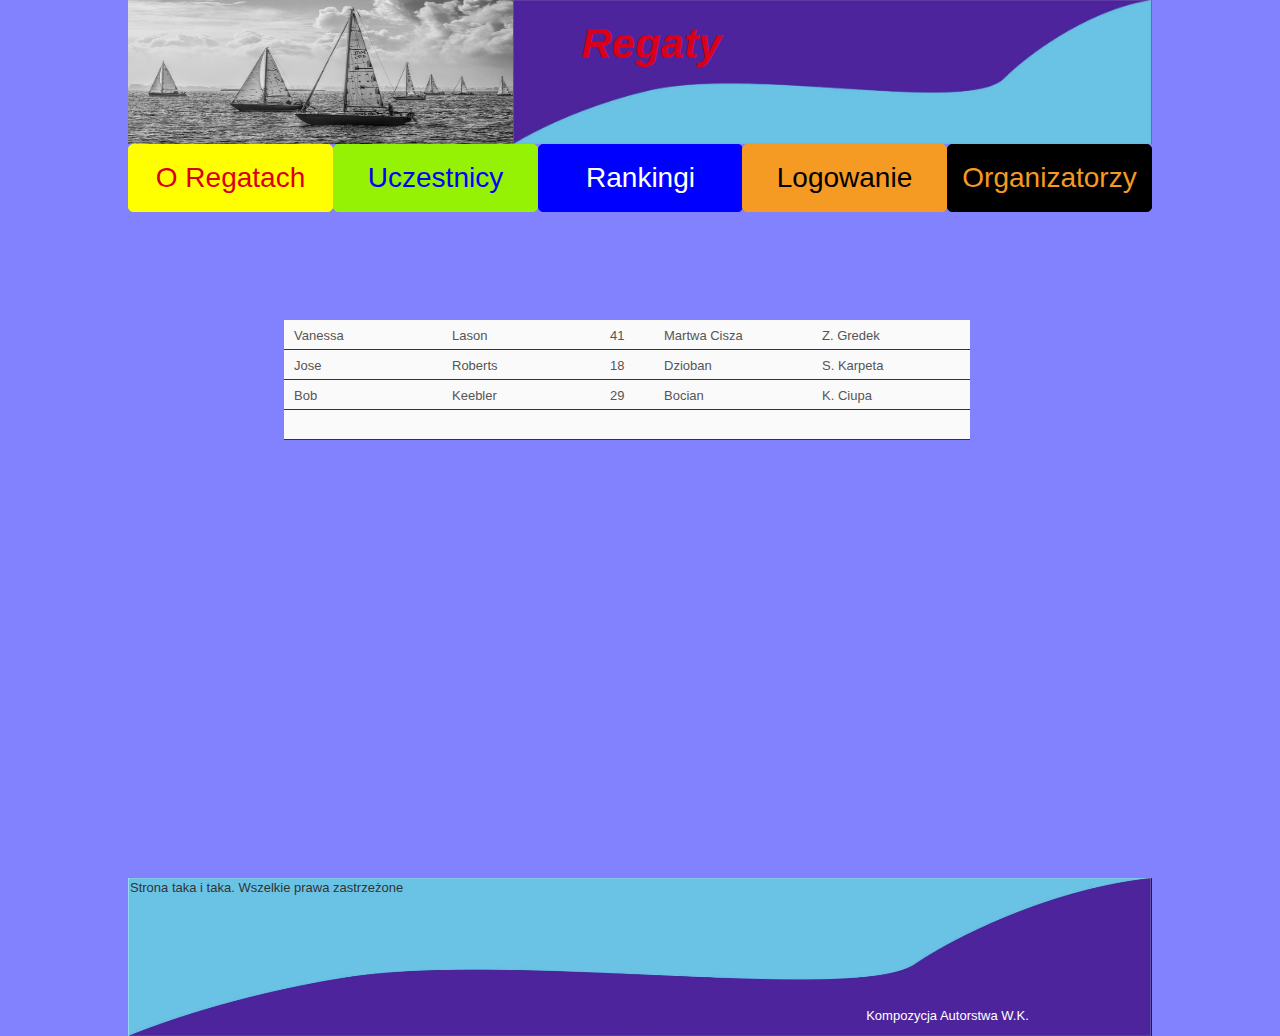
<file: uczestnicy.html>
﻿<!DOCTYPE html>
<html>
  <head>
    <title>Uczestnicy</title>
    <meta http-equiv="X-UA-Compatible" content="IE=edge"/>
    <meta http-equiv="content-type" content="text/html; charset=utf-8"/>
    <link href="resources/css/axure_rp_page.css" type="text/css" rel="stylesheet"/>
    <link href="data/styles.css" type="text/css" rel="stylesheet"/>
    <link href="files/uczestnicy/styles.css" type="text/css" rel="stylesheet"/>
    <script src="resources/scripts/jquery-3.2.1.min.js"></script>
    <script src="resources/scripts/axure/axQuery.js"></script>
    <script src="resources/scripts/axure/globals.js"></script>
    <script src="resources/scripts/axutils.js"></script>
    <script src="resources/scripts/axure/annotation.js"></script>
    <script src="resources/scripts/axure/axQuery.std.js"></script>
    <script src="resources/scripts/axure/doc.js"></script>
    <script src="resources/scripts/messagecenter.js"></script>
    <script src="resources/scripts/axure/events.js"></script>
    <script src="resources/scripts/axure/recording.js"></script>
    <script src="resources/scripts/axure/action.js"></script>
    <script src="resources/scripts/axure/expr.js"></script>
    <script src="resources/scripts/axure/geometry.js"></script>
    <script src="resources/scripts/axure/flyout.js"></script>
    <script src="resources/scripts/axure/model.js"></script>
    <script src="resources/scripts/axure/repeater.js"></script>
    <script src="resources/scripts/axure/sto.js"></script>
    <script src="resources/scripts/axure/utils.temp.js"></script>
    <script src="resources/scripts/axure/variables.js"></script>
    <script src="resources/scripts/axure/drag.js"></script>
    <script src="resources/scripts/axure/move.js"></script>
    <script src="resources/scripts/axure/visibility.js"></script>
    <script src="resources/scripts/axure/style.js"></script>
    <script src="resources/scripts/axure/adaptive.js"></script>
    <script src="resources/scripts/axure/tree.js"></script>
    <script src="resources/scripts/axure/init.temp.js"></script>
    <script src="resources/scripts/axure/legacy.js"></script>
    <script src="resources/scripts/axure/viewer.js"></script>
    <script src="resources/scripts/axure/math.js"></script>
    <script src="resources/scripts/axure/jquery.nicescroll.min.js"></script>
    <script src="data/document.js"></script>
    <script src="files/uczestnicy/data.js"></script>
    <script type="text/javascript">
      $axure.utils.getTransparentGifPath = function() { return 'resources/images/transparent.gif'; };
      $axure.utils.getOtherPath = function() { return 'resources/Other.html'; };
      $axure.utils.getReloadPath = function() { return 'resources/reload.html'; };
    </script>
  </head>
  <body>
    <div id="base" class="">

      <!-- Unnamed (Naglowek) -->

      <!-- Unnamed (Group) -->
      <div id="u129" class="ax_default" data-left="0" data-top="0" data-width="1024" data-height="212">

        <!-- Unnamed (Group) -->
        <div id="u130" class="ax_default" data-left="0" data-top="0" data-width="1024" data-height="212">

          <!-- Unnamed (Image) -->
          <div id="u131" class="ax_default image">
            <img id="u131_img" class="img " src="images/organizatorzy/u3.png"/>
            <div id="u131_text" class="text " style="display:none; visibility: hidden">
              <p></p>
            </div>
          </div>

          <!-- Unnamed (Rectangle) -->
          <div id="u132" class="ax_default button">
            <img id="u132_img" class="img " src="images/organizatorzy/u4.svg"/>
            <div id="u132_text" class="text ">
              <p><span>Regaty</span></p>
            </div>
          </div>

          <!-- Unnamed (Image) -->
          <div id="u133" class="ax_default image">
            <img id="u133_img" class="img " src="images/organizatorzy/u5.jpg"/>
            <div id="u133_text" class="text " style="display:none; visibility: hidden">
              <p></p>
            </div>
          </div>

          <!-- Unnamed (Rectangle) -->
          <div id="u134" class="ax_default button">
            <img id="u134_img" class="img " src="images/organizatorzy/u4.svg"/>
            <div id="u134_text" class="text ">
              <p><span>Regaty</span></p>
            </div>
          </div>

          <!-- Unnamed (Rectangle) -->
          <div id="u135" class="ax_default button">
            <div id="u135_div" class=""></div>
            <div id="u135_text" class="text ">
              <p><span>O Regatach</span></p>
            </div>
          </div>

          <!-- Unnamed (Rectangle) -->
          <div id="u136" class="ax_default button">
            <div id="u136_div" class=""></div>
            <div id="u136_text" class="text ">
              <p><span>Uczestnicy</span></p>
            </div>
          </div>

          <!-- Unnamed (Rectangle) -->
          <div id="u137" class="ax_default button">
            <div id="u137_div" class=""></div>
            <div id="u137_text" class="text ">
              <p><span>Rankingi</span></p>
            </div>
          </div>

          <!-- Unnamed (Rectangle) -->
          <div id="u138" class="ax_default button">
            <div id="u138_div" class=""></div>
            <div id="u138_text" class="text ">
              <p><span>Logowanie</span></p>
            </div>
          </div>

          <!-- Unnamed (Rectangle) -->
          <div id="u139" class="ax_default button">
            <div id="u139_div" class=""></div>
            <div id="u139_text" class="text ">
              <p><span>Organizatorzy</span></p>
            </div>
          </div>
        </div>
      </div>
      <div id="u128" style="display:none; visibility:hidden;"></div>

      <!-- Unnamed (Stopka) -->

      <!-- Unnamed (Group) -->
      <div id="u141" class="ax_default" data-left="0" data-top="878" data-width="1024" data-height="158">

        <!-- Unnamed (Group) -->
        <div id="u142" class="ax_default" data-left="0" data-top="878" data-width="1024" data-height="158">

          <!-- Unnamed (Image) -->
          <div id="u143" class="ax_default image">
            <img id="u143_img" class="img " src="images/organizatorzy/u15.jpg"/>
            <div id="u143_text" class="text " style="display:none; visibility: hidden">
              <p></p>
            </div>
          </div>

          <!-- Unnamed (Rectangle) -->
          <div id="u144" class="ax_default box_1">
            <img id="u144_img" class="img " src="images/organizatorzy/u16.svg"/>
            <div id="u144_text" class="text ">
              <p><span>Strona taka i taka. Wszelkie prawa zastrzeżone</span></p>
            </div>
          </div>

          <!-- Unnamed (Rectangle) -->
          <div id="u145" class="ax_default box_1">
            <img id="u145_img" class="img " src="images/organizatorzy/u17.svg"/>
            <div id="u145_text" class="text ">
              <p><span>Kompozycja Autorstwa W.K.</span></p>
            </div>
          </div>
        </div>
      </div>
      <div id="u140" style="display:none; visibility:hidden;"></div>

      <!-- Table Repeater (Repeater) -->
      <div id="u146" class="ax_default" data-label="Table Repeater">
        <script id="u146_script" type="axure-repeater-template" data-label="Table Repeater">
        </script>
        <div id="u146-1" class="preeval" style="width: 0px; height: 0px;">
        </div>
        <div id="u146-2" class="preeval" style="width: 0px; height: 0px;">
        </div>
        <div id="u146-3" class="preeval" style="width: 0px; height: 0px;">
        </div>
      </div>

      <!-- Table Repeater (Repeater) -->
      <div id="u147" class="ax_default" data-label="Table Repeater">
        <script id="u147_script" type="axure-repeater-template" data-label="Table Repeater">

          <!-- Unnamed (Rectangle) -->
          <div id="u148" class="ax_default box_1 u148">
            <div id="u148_div" class="u148_div"></div>
            <div id="u148_text" class="text u148_text" style="display:none; visibility: hidden">
              <p></p>
            </div>
          </div>

          <!-- Unnamed (Rectangle) -->
          <div id="u149" class="ax_default box_1 u149">
            <div id="u149_div" class="u149_div"></div>
            <div id="u149_text" class="text u149_text" style="display:none; visibility: hidden">
              <p></p>
            </div>
          </div>

          <!-- Unnamed (Rectangle) -->
          <div id="u150" class="ax_default box_1 u150">
            <div id="u150_div" class="u150_div"></div>
            <div id="u150_text" class="text u150_text" style="display:none; visibility: hidden">
              <p></p>
            </div>
          </div>

          <!-- Unnamed (Rectangle) -->
          <div id="u151" class="ax_default box_1 u151">
            <div id="u151_div" class="u151_div"></div>
            <div id="u151_text" class="text u151_text" style="display:none; visibility: hidden">
              <p></p>
            </div>
          </div>

          <!-- Unnamed (Rectangle) -->
          <div id="u152" class="ax_default box_1 u152">
            <div id="u152_div" class="u152_div"></div>
            <div id="u152_text" class="text u152_text" style="display:none; visibility: hidden">
              <p></p>
            </div>
          </div>
        </script>
        <div id="u147-1" class="preeval" style="width: 686px; height: 30px;">

          <!-- Unnamed (Rectangle) -->
          <div id="u148-1" class="ax_default box_1 u148" style="width: 54px; height: 30px; left: 316px; top: 0px;visibility: inherit">
            <div id="u148-1_div" class="u148_div" style="width: 54px; height: 30px;visibility: inherit"></div>
            <div id="u148-1_text" class="text u148_text" style="visibility: inherit">
              <p><span>41</span></p>
            </div>
          </div>

          <!-- Unnamed (Rectangle) -->
          <div id="u149-1" class="ax_default box_1 u149" style="width: 158px; height: 30px; left: 0px; top: 0px;visibility: inherit">
            <div id="u149-1_div" class="u149_div" style="width: 158px; height: 30px;visibility: inherit"></div>
            <div id="u149-1_text" class="text u149_text" style="visibility: inherit">
              <p><span>Vanessa</span></p>
            </div>
          </div>

          <!-- Unnamed (Rectangle) -->
          <div id="u150-1" class="ax_default box_1 u150" style="width: 158px; height: 30px; left: 158px; top: 0px;visibility: inherit">
            <div id="u150-1_div" class="u150_div" style="width: 158px; height: 30px;visibility: inherit"></div>
            <div id="u150-1_text" class="text u150_text" style="visibility: inherit">
              <p><span>Lason</span></p>
            </div>
          </div>

          <!-- Unnamed (Rectangle) -->
          <div id="u151-1" class="ax_default box_1 u151" style="width: 158px; height: 30px; left: 370px; top: 0px;visibility: inherit">
            <div id="u151-1_div" class="u151_div" style="width: 158px; height: 30px;visibility: inherit"></div>
            <div id="u151-1_text" class="text u151_text" style="visibility: inherit">
              <p><span>Martwa Cisza</span></p>
            </div>
          </div>

          <!-- Unnamed (Rectangle) -->
          <div id="u152-1" class="ax_default box_1 u152" style="width: 158px; height: 30px; left: 528px; top: 0px;visibility: inherit">
            <div id="u152-1_div" class="u152_div" style="width: 158px; height: 30px;visibility: inherit"></div>
            <div id="u152-1_text" class="text u152_text" style="visibility: inherit">
              <p><span>Z. Gredek</span></p>
            </div>
          </div>
        </div>
        <div id="u147-2" class="preeval" style="width: 686px; height: 30px;">

          <!-- Unnamed (Rectangle) -->
          <div id="u148-2" class="ax_default box_1 u148" style="width: 54px; height: 30px; left: 316px; top: 0px;visibility: inherit">
            <div id="u148-2_div" class="u148_div" style="width: 54px; height: 30px;visibility: inherit"></div>
            <div id="u148-2_text" class="text u148_text" style="visibility: inherit">
              <p><span>18</span></p>
            </div>
          </div>

          <!-- Unnamed (Rectangle) -->
          <div id="u149-2" class="ax_default box_1 u149" style="width: 158px; height: 30px; left: 0px; top: 0px;visibility: inherit">
            <div id="u149-2_div" class="u149_div" style="width: 158px; height: 30px;visibility: inherit"></div>
            <div id="u149-2_text" class="text u149_text" style="visibility: inherit">
              <p><span>Jose</span></p>
            </div>
          </div>

          <!-- Unnamed (Rectangle) -->
          <div id="u150-2" class="ax_default box_1 u150" style="width: 158px; height: 30px; left: 158px; top: 0px;visibility: inherit">
            <div id="u150-2_div" class="u150_div" style="width: 158px; height: 30px;visibility: inherit"></div>
            <div id="u150-2_text" class="text u150_text" style="visibility: inherit">
              <p><span>Roberts</span></p>
            </div>
          </div>

          <!-- Unnamed (Rectangle) -->
          <div id="u151-2" class="ax_default box_1 u151" style="width: 158px; height: 30px; left: 370px; top: 0px;visibility: inherit">
            <div id="u151-2_div" class="u151_div" style="width: 158px; height: 30px;visibility: inherit"></div>
            <div id="u151-2_text" class="text u151_text" style="visibility: inherit">
              <p><span>Dzioban</span></p>
            </div>
          </div>

          <!-- Unnamed (Rectangle) -->
          <div id="u152-2" class="ax_default box_1 u152" style="width: 158px; height: 30px; left: 528px; top: 0px;visibility: inherit">
            <div id="u152-2_div" class="u152_div" style="width: 158px; height: 30px;visibility: inherit"></div>
            <div id="u152-2_text" class="text u152_text" style="visibility: inherit">
              <p><span>S. Karpeta</span></p>
            </div>
          </div>
        </div>
        <div id="u147-3" class="preeval" style="width: 686px; height: 30px;">

          <!-- Unnamed (Rectangle) -->
          <div id="u148-3" class="ax_default box_1 u148" style="width: 54px; height: 30px; left: 316px; top: 0px;visibility: inherit">
            <div id="u148-3_div" class="u148_div" style="width: 54px; height: 30px;visibility: inherit"></div>
            <div id="u148-3_text" class="text u148_text" style="visibility: inherit">
              <p><span>29</span></p>
            </div>
          </div>

          <!-- Unnamed (Rectangle) -->
          <div id="u149-3" class="ax_default box_1 u149" style="width: 158px; height: 30px; left: 0px; top: 0px;visibility: inherit">
            <div id="u149-3_div" class="u149_div" style="width: 158px; height: 30px;visibility: inherit"></div>
            <div id="u149-3_text" class="text u149_text" style="visibility: inherit">
              <p><span>Bob</span></p>
            </div>
          </div>

          <!-- Unnamed (Rectangle) -->
          <div id="u150-3" class="ax_default box_1 u150" style="width: 158px; height: 30px; left: 158px; top: 0px;visibility: inherit">
            <div id="u150-3_div" class="u150_div" style="width: 158px; height: 30px;visibility: inherit"></div>
            <div id="u150-3_text" class="text u150_text" style="visibility: inherit">
              <p><span>Keebler</span></p>
            </div>
          </div>

          <!-- Unnamed (Rectangle) -->
          <div id="u151-3" class="ax_default box_1 u151" style="width: 158px; height: 30px; left: 370px; top: 0px;visibility: inherit">
            <div id="u151-3_div" class="u151_div" style="width: 158px; height: 30px;visibility: inherit"></div>
            <div id="u151-3_text" class="text u151_text" style="visibility: inherit">
              <p><span>Bocian</span></p>
            </div>
          </div>

          <!-- Unnamed (Rectangle) -->
          <div id="u152-3" class="ax_default box_1 u152" style="width: 158px; height: 30px; left: 528px; top: 0px;visibility: inherit">
            <div id="u152-3_div" class="u152_div" style="width: 158px; height: 30px;visibility: inherit"></div>
            <div id="u152-3_text" class="text u152_text" style="visibility: inherit">
              <p><span>K. Ciupa</span></p>
            </div>
          </div>
        </div>
        <div id="u147-4" class="preeval" style="width: 686px; height: 30px;">

          <!-- Unnamed (Rectangle) -->
          <div id="u148-4" class="ax_default box_1 u148" style="width: 54px; height: 30px; left: 316px; top: 0px;visibility: inherit">
            <div id="u148-4_div" class="u148_div" style="width: 54px; height: 30px;visibility: inherit"></div>
            <div id="u148-4_text" class="text u148_text" style="display:none; visibility: hidden">
              <p></p>
            </div>
          </div>

          <!-- Unnamed (Rectangle) -->
          <div id="u149-4" class="ax_default box_1 u149" style="width: 158px; height: 30px; left: 0px; top: 0px;visibility: inherit">
            <div id="u149-4_div" class="u149_div" style="width: 158px; height: 30px;visibility: inherit"></div>
            <div id="u149-4_text" class="text u149_text" style="display:none; visibility: hidden">
              <p></p>
            </div>
          </div>

          <!-- Unnamed (Rectangle) -->
          <div id="u150-4" class="ax_default box_1 u150" style="width: 158px; height: 30px; left: 158px; top: 0px;visibility: inherit">
            <div id="u150-4_div" class="u150_div" style="width: 158px; height: 30px;visibility: inherit"></div>
            <div id="u150-4_text" class="text u150_text" style="display:none; visibility: hidden">
              <p></p>
            </div>
          </div>

          <!-- Unnamed (Rectangle) -->
          <div id="u151-4" class="ax_default box_1 u151" style="width: 158px; height: 30px; left: 370px; top: 0px;visibility: inherit">
            <div id="u151-4_div" class="u151_div" style="width: 158px; height: 30px;visibility: inherit"></div>
            <div id="u151-4_text" class="text u151_text" style="display:none; visibility: hidden">
              <p></p>
            </div>
          </div>

          <!-- Unnamed (Rectangle) -->
          <div id="u152-4" class="ax_default box_1 u152" style="width: 158px; height: 30px; left: 528px; top: 0px;visibility: inherit">
            <div id="u152-4_div" class="u152_div" style="width: 158px; height: 30px;visibility: inherit"></div>
            <div id="u152-4_text" class="text u152_text" style="display:none; visibility: hidden">
              <p></p>
            </div>
          </div>
        </div>
      </div>
    </div>
    <script src="resources/scripts/axure/ios.js"></script>
  </body>
</html>
</file>
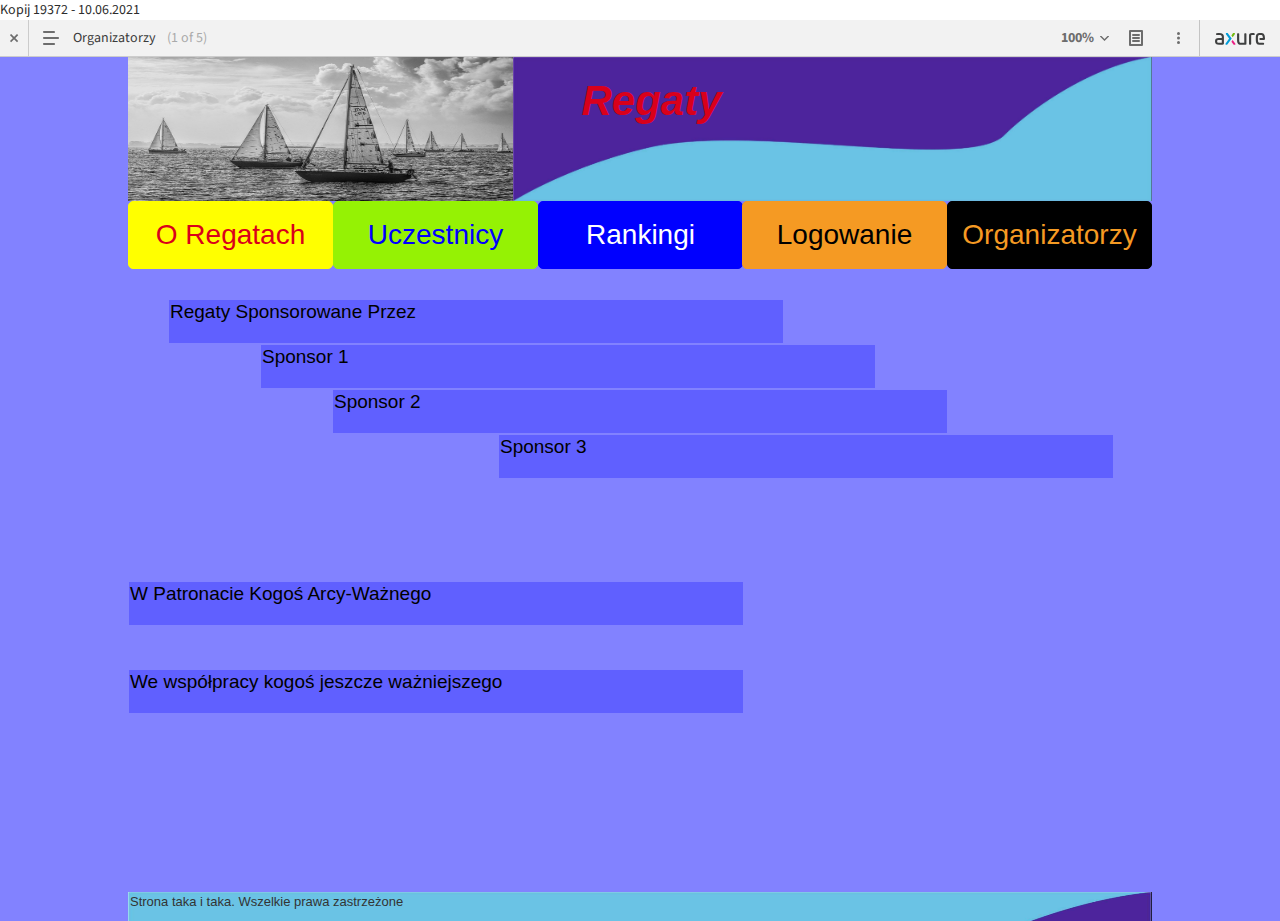
<file: resources/reload.html>
﻿<html>
	<head>
		<title></title>
	</head>
	<body>
	
	<script language="javascript">
	function getUrl() {
      var query = window.location.hash.substring(1);
      var vars = query.split("&&&");
      for (var i=0;i<vars.length;i++) {
        var url = vars[i];
        return decodeURI(url).replace("html%23","html#");
      } 
    }

    var rel = '../';
    var url = getUrl();
    if (url.indexOf(":") > 0 && url.indexOf(":") < 10) rel = '';
	self.location.href = rel + url;
	</script>
	
	</body>
</html>
</file>
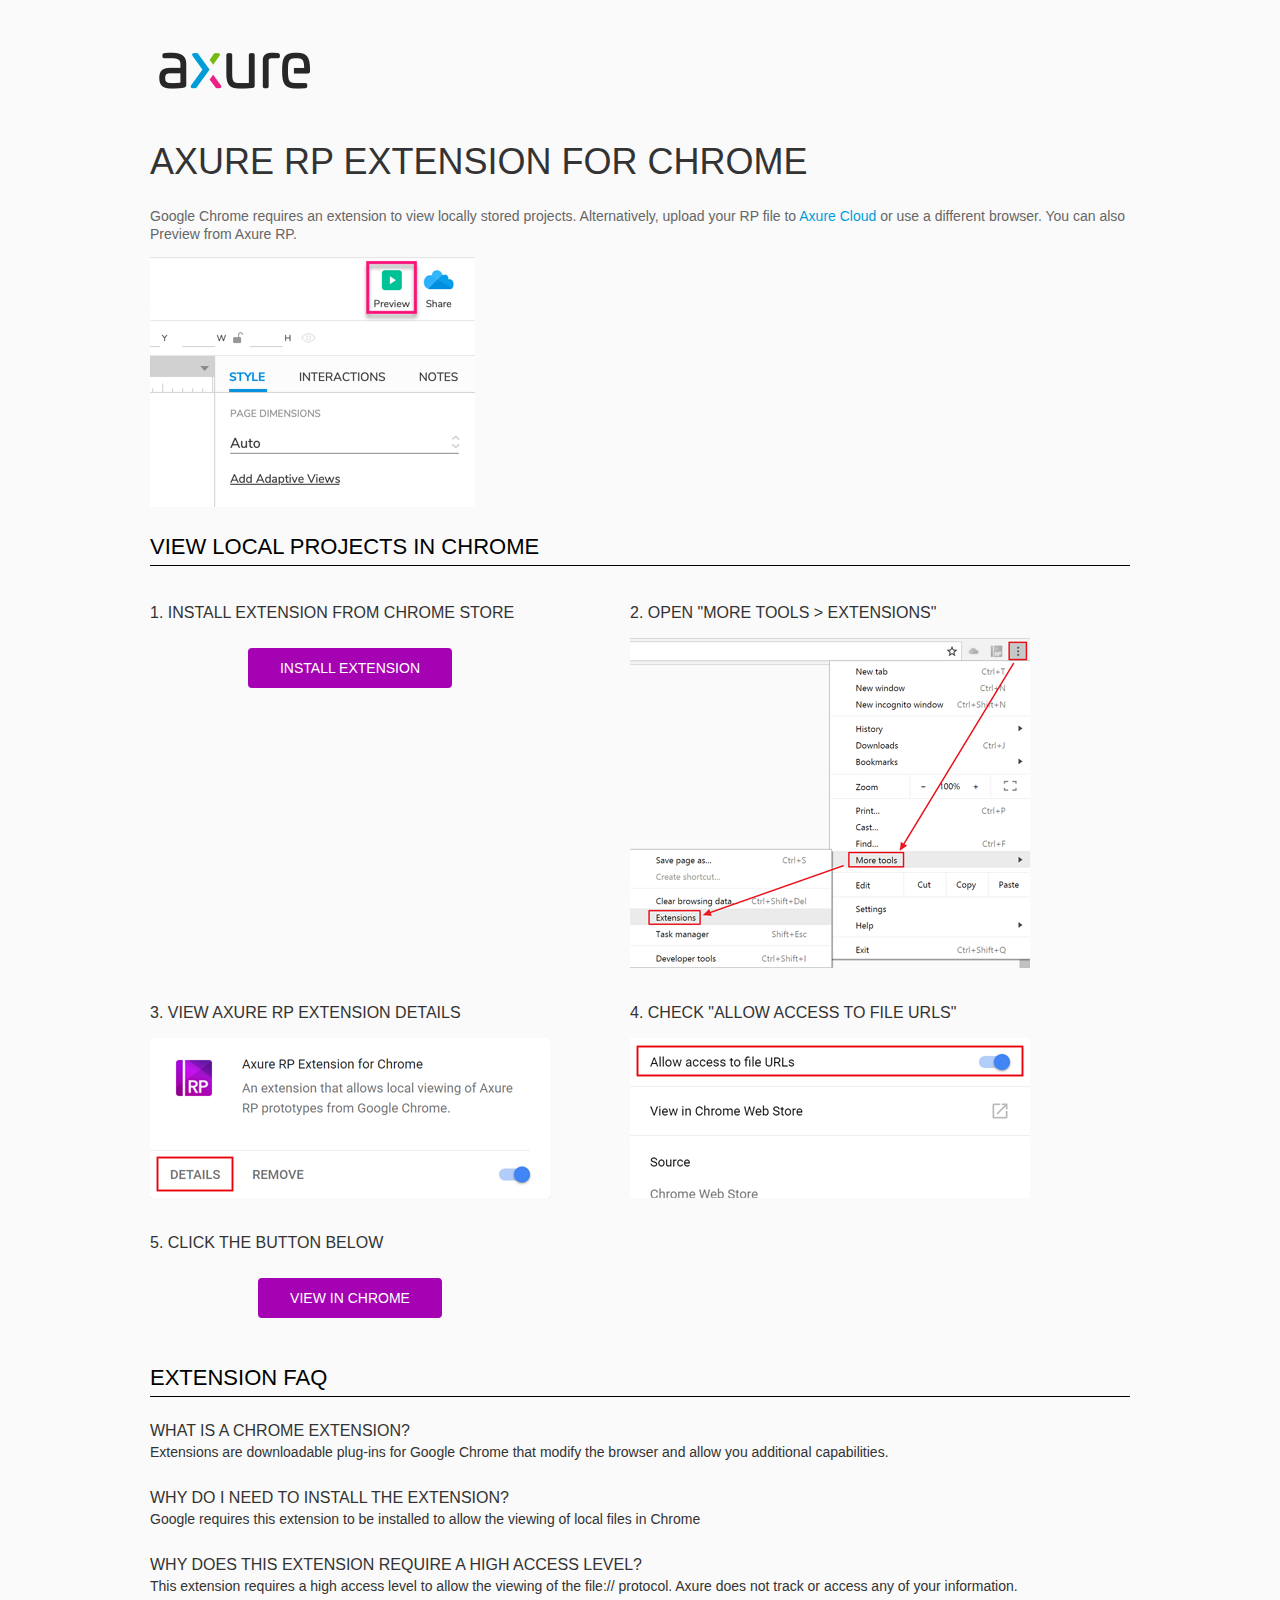
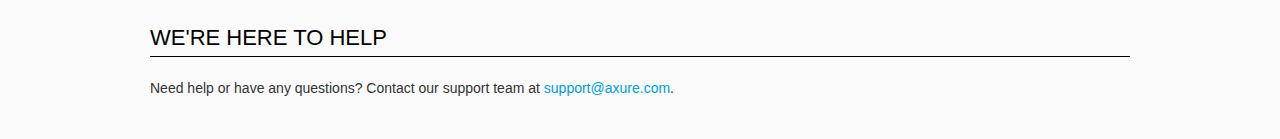
<file: resources/chrome/chrome.html>
<html>
<head>
    <title>Install the Axure RP Chrome Extension</title>
    <style type="text/css">
        *
        {
            font-family: NunitoSans, Helvetica, Arial, sans-serif;
        }
        body
        {
            text-align: center;
            background-color: #fafafa;
        }
        p
        {
            font-size: 14px;
            line-height: 18px;
            color: #333333;
        }
        div.container
        {
            width: 980px;
            margin-left: auto;
            margin-right: auto;
            text-align: left;
        }
        a
        {
            text-decoration: none;
            color: #009dda;
        }
        .button
        {
            background: #A502B3;
            font: normal 16px Arial, sans-serif;
            color: #FFFFFF;
            padding: 10px 30px 10px 30px;
            border: 2px solid #A502B3;
            display: inline-block;
            margin-top: 10px;
            text-transform: uppercase;
            font-size: 14px;
	    border-radius: 4px;
        }
        a:hover.button
        {
            border: 2px solid #A502B3;
	    color: #A502B3;
	    background-color: #FFFFFF;
        }
        div.left
        {
            width: 400px;
            float: left;
            margin-right: 80px;
        }
        div.right
        {
            width: 400px;
            float: left;
        }
        div.buttonContainer
        {
            text-align: center;
        }
        h1
        {
            font-size: 36px;
            color: #333333;
            line-height: 50px;
            margin-bottom: 20px;
            font-weight: normal;
        }
        h2
        {
            font-size: 24px;
            font-weight: normal;
            color: #08639C;
            text-align: center;
        }
        h3
        {
            font-size: 16px;
            color: #333333;
            font-weight: normal;
	    text-transform: uppercase;
        }
        .heading
        {
            border-bottom: 1px solid black;
	    height: 36px;
            line-height: 36px;
            font-size: 22px;
            color: #000000;

        }
        span.faq
        {
            font-size: 16px;
	    line-height: 24px;
            font-weight: normal;
	    text-transform: uppercase;
            color: #333333;
            display: block;
        }
    </style>
</head>
<body>
    <div class="container">
        <br />
        <br />
        <img src="axure_logo.png" alt="axure" />
        <br />
	<br />
        <h1>
            AXURE RP EXTENSION FOR CHROME</h1>
        <p style="font-size: 14px; color: #666666; margin-top: 10px;">
            Google Chrome requires an extension to view locally stored projects. Alternatively,
            upload your RP file to <a href="https://www.axure.cloud">Axure Cloud</a> or use a different
            browser. You can also Preview from Axure RP.</p>
            <img src="preview-rp.png" alt="preview"/>
        <h3 class="heading">
            VIEW LOCAL PROJECTS IN CHROME</h3>
        <div class="left">
            <h3>
                1. Install Extension from Chrome Store</h3>
            <div class="buttonContainer">
                <a class="button" href="https://chrome.google.com/webstore/detail/dogkpdfcklifaemcdfbildhcofnopogp"
                    target="_blank">Install Extension</a>
            </div>
        </div>
        <div class="right">
            <h3>
                2. Open "More Tools > Extensions"</h3>
            <img src="extensions.png" alt="extensions"/>
        </div>
        <div style="clear: both; height: 20px;">
            &nbsp;</div>
       <div class="left">
            <h3>
                3. View Axure RP Extension Details</h3>
            <img src="details.png" alt="extension details"/>
            </div>
	<div class="right">
            <h3>
                4. Check "Allow access to file URLs"</h3>
            <img src="allow-access.png" alt="allow access"/>
        </div>
   <div style="clear: both; height: 20px;">
            &nbsp;</div>
        <div class="left">
            <h3>
                5. Click the button below</h3>
            <div class="buttonContainer">
                <a class="button" href="../../start.html">View in Chrome</a>
            </div>
        </div>
        <div style="clear: both; height: 20px;">
        </div>
        <h3 class="heading">
            EXTENSION FAQ</h3>
        <p>
            <span class="faq">What is a Chrome Extension?</span> Extensions are downloadable
            plug-ins for Google Chrome that modify the browser
            and allow you additional capabilities.
        </p>
        <p style="margin-top: 25px;">
            <span class="faq">Why do I need to install the extension?</span> Google requires
            this extension to be installed to allow the viewing of local files in
            Chrome
        </p>
        <p style="margin-top: 25px; margin-bottom: 25px;">
            <span class="faq">Why does this extension require a high access level?</span> This
            extension requires a high access level to allow the viewing of the file://
            protocol. Axure does not track or access any of your information.
        </p>
        <h3 class="heading">
           WE'RE HERE TO HELP</h3>
        <p>
            Need help or have any questions? Contact our support team at <a href="mailto:support@axure.com">
                support@axure.com</a>.
        </p>
        <div style="clear: both; height: 20px;">
        </div>
    </div>
</body>
</html>
</file>
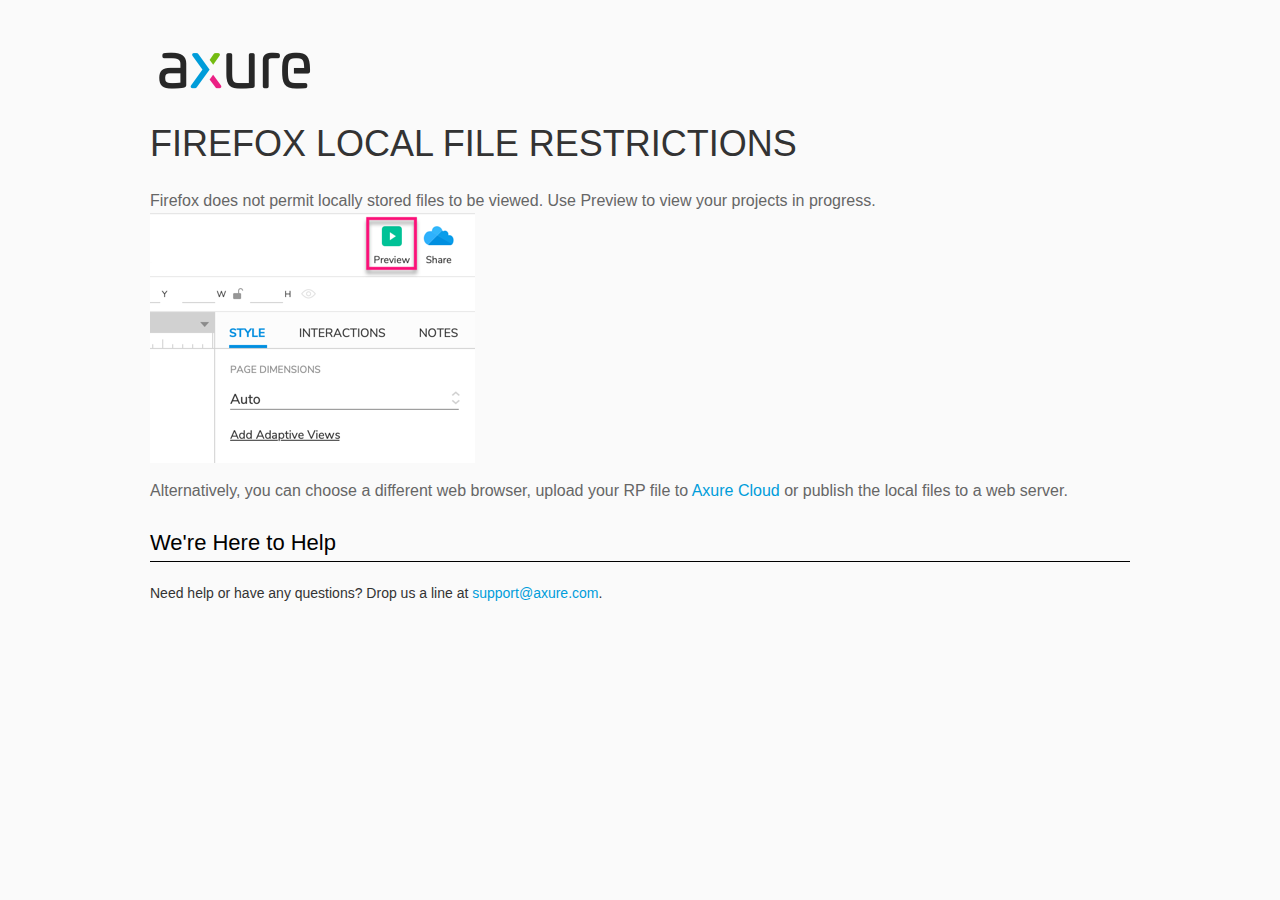
<file: resources/chrome/firefox.html>
<html>
<head>
    <title>Axure RP - Firefox Local File Restrictions</title>
    <style type="text/css">
        *
        {
            font-family: Helvetica, Arial, sans-serif;
        }
        body
        {
            text-align: center;
            background-color: #fafafa;
        }
        p
        {
            font-size: 14px;
            line-height: 18px;
            color: #333333;
        }
        div.container
        {
            width: 980px;
            margin-left: auto;
            margin-right: auto;
            text-align: left;
        }
        a
        {
            text-decoration: none;
            color: #009dda;
        }
        .button
        {
            background: #A502B3;
            font: normal 16px Arial, sans-serif;
            color: #FFFFFF;
            padding: 10px 30px 10px 30px;
            border: 2px solid #A502B3;
            display: inline-block;
            margin-top: 10px;
            text-transform: uppercase;
            font-size: 14px;
	    border-radius: 4px;
        }
        a:hover.button
        {
            border: 2px solid #A502B3;
	    color: #A502B3;
	    background-color: #FFFFFF;
        }
        div.left
        {
            width: 400px;
            float: left;
            margin-right: 80px;
        }
        div.right
        {
            width: 400px;
            float: left;
        }
        div.buttonContainer
        {
            text-align: center;
        }
        h1
        {
            font-size: 36px;
            color: #333333;
            line-height: 50px;
            margin-bottom: 20px;
            font-weight: normal;
        }
        h2
        {
            font-size: 24px;
            font-weight: normal;
            color: #08639C;
            text-align: center;
        }
        h3
        {
            font-size: 16px;
            line-height: 24px;
            color: #333333;
            font-weight: normal;
        }
        .heading
        {
            border-bottom: 1px solid black;
	    height: 36px;
            line-height: 36px;
            font-size: 22px;
            color: #000000;
        }
        span.faq
        {
            font-size: 16px;
            font-weight: normal;
	    text-transform: uppercase;
            color: #333333;
            display: block;
        }
    </style>
</head>
<body>
    <div class="container">
        <br />
        <br />
        <img src="axure_logo.png" alt="axure" />
        <br />
        <h1>
            FIREFOX LOCAL FILE RESTRICTIONS</h1>
        <p style="font-size: 16px; line-height: 24px; color: #666666; margin-top: 10px;">
            Firefox does not permit locally stored files to be viewed. Use Preview to view your projects in progress.
<img src="preview-rp.png" alt="preview"/>
          </p>
            <p style="font-size: 16px; line-height: 24px; color: #666666; margin-top: 10px;">
          Alternatively,  you can choose a different web browser, upload your RP file to <a href="https://app.axure.cloud">Axure Cloud</a> or publish the local files to a web server.</p>
        <h3 class="heading">
            We're Here to Help</h3>
        <p>
            Need help or have any questions? Drop us a line at <a href="mailto:support@axure.com">
                support@axure.com</a>.
        </p>
        <div style="clear: both; height: 20px;">
        </div>
    </div>
</body>
</html>
</file>
<file: resources/css/axure_rp_page.css>
﻿/* so the window resize fires within a frame in IE7 */
html, body {
    height: 100%;
}

#zoomOverlay {
    position: fixed;
    top: 0;
    left: 0;
    width: 100%;
    height: 100%;
}

#dragOverlay {
    position: fixed;
    top: 0;
    left: 0;
    width: 100%;
    height: 100%;
    cursor: grab;
}

#dragOverlay.dragging__start {
    cursor: grabbing;
}

html.hideScroll::-webkit-scrollbar {
    display: none;
}

html.hideScroll {
    -ms-overflow-style: none;
    scrollbar-width: none;
}

.mobileFrameCursor div * {
    cursor: inherit !important;
}

a {
    color: inherit;
}

p {
    margin: 0px;
    text-rendering: optimizeLegibility;
    font-feature-settings: "kern" 1;
    -webkit-font-feature-settings: "kern";
    -moz-font-feature-settings: "kern";
    -moz-font-feature-settings: "kern=1";
    font-kerning: normal;
}

ul {
    margin:0px;
}

iframe {
    background: #FFFFFF;
}

/* to match IE with C, FF */
input {
    padding: 1px 0px 1px 0px;
    box-sizing: border-box;
    -moz-box-sizing: border-box;
}

input[type=text]::-ms-clear {
    width: 0;
    height: 0;
    display: none;
}

textarea {
    margin: 0px;
    box-sizing: border-box;
    -moz-box-sizing: border-box;
}

.focused:focus, .selectedFocused:focus {
    outline: none;
}

div.intcases {
    font-family: arial; 
    font-size: 12px;
    text-align:left; 
    border:1px solid #AAA; 
    background:#FFF none repeat scroll 0% 0%; 
    z-index:9999; 
    visibility:hidden; 
    position:absolute;
    padding: 0px;
    border-radius: 3px;
    white-space: nowrap;
}

div.intcaselink {
    cursor: pointer;
    padding: 3px 8px 3px 8px;
    margin: 5px;
    background:#EEE none repeat scroll 0% 0%; 
    border:1px solid #AAA;
    border-radius: 3px;
}

div.refpageimage {
    position: absolute;
    left: 0px;
    top: 0px;
    font-size: 0px;
    width: 16px;
    height: 16px;
    cursor: pointer;
    background-image: url(images/newwindow.gif);
    background-repeat: no-repeat;
}

div.annnoteimage {
    position: absolute;
    left: 0px;
    top: 0px;
    font-size: 0px;
    /*width: 16px;
    height: 12px;*/
    cursor: help;
    /*background-image: url(images/note.gif);*/
    /*background-repeat: no-repeat;*/
    width: 13px;
    height: 12px;
    padding-top: 1px;
    text-align: center;
    background-color: #138CDD;
    -moz-box-shadow: 1px 1px 3px #aaa;
    -webkit-box-shadow: 1px 1px 3px #aaa;
    box-shadow: 1px 1px 3px #aaa;
}

div.annnoteline {
    display: inline-block;
    width: 9px;
    height: 1px;
    border-bottom: 1px solid white;
    margin-top: 1px;
}

div.annnotelabel {
    /*position: absolute;
    left: 0px;
    top: 0px;*/
    font-family: Helvetica,Arial;
    white-space: nowrap;
    
    padding-top: 1px;
    background-color: #fff849;
    font-size: 10px;
    font-weight: bold;
    line-height: 14px;
    margin-right: 3px;
    padding: 0px 4px;
    color: #000;

    -moz-box-shadow: 1px 1px 3px #aaa;
    -webkit-box-shadow: 1px 1px 3px #aaa;
    box-shadow: 1px 1px 3px #aaa;
}

div.annnote {
    display: flex;
    position: absolute;
    cursor: help;
    line-height: 14px;
}

.annotation {
    font-size: 12px;
    padding-left: 2px;
    margin-bottom: 5px;
}

.annotationName {
    /*font-size: 13px;
    font-weight: bold;
    margin-bottom: 3px;
    white-space: nowrap;*/

    font-family: 'Trebuchet MS';
    font-size: 14px;
    font-weight: bold;
    margin-bottom: 5px;
    white-space: nowrap;
}

.annotationValue {
    font-family: Arial, Helvetica, Sans-Serif;
    font-size: 12px;
    color: #4a4a4a;
    line-height: 21px;
    margin-bottom: 20px;
}

.noteLink {
    text-decoration: inherit;
    color: inherit;
}

.noteLink:hover {
    background-color: white;
}

/* this is a fix for the issue where dialogs jump around and takes the text-align from the body */
.dialogFix {
    position:absolute;
    text-align:left;
    border: 1px solid #8f949a;
}


@keyframes pulsate {
  from {
    box-shadow: 0 0 10px #15d6ba;
  }
  to {
    box-shadow: 0 0 20px #15d6ba;
  }
}

@-webkit-keyframes pulsate {
  from {
    -webkit-box-shadow: 0 0 10px #15d6ba;
    box-shadow: 0 0 10px #15d6ba;
  }
  to {
    -webkit-box-shadow: 0 0 20px #15d6ba;
    box-shadow: 0 0 20px #15d6ba;
  }
}
 
@-moz-keyframes pulsate {
  from {
    -moz-box-shadow: 0 0 10px #15d6ba;
    box-shadow: 0 0 10px #15d6ba;
  }
  to {
    -moz-box-shadow: 0 0 20px #15d6ba;
    box-shadow: 0 0 20px #15d6ba;
  }
}

.legacyPulsateBorder {
    /*border: 5px solid #15d6ba;
    margin: -5px;*/
    -moz-box-shadow: 0 0 10px 3px #15d6ba;
    box-shadow: 0 0 10px 3px #15d6ba;
}

.pulsateBorder {
  animation-name: pulsate;
  animation-timing-function: ease-in-out;
  animation-duration: 0.9s;
  animation-iteration-count: infinite;
  animation-direction: alternate;
  
  -webkit-animation-name: pulsate;
  -webkit-animation-timing-function: ease-in-out;
  -webkit-animation-duration: 0.9s;
  -webkit-animation-iteration-count: infinite;
  -webkit-animation-direction: alternate;

  -moz-animation-name: pulsate;
  -moz-animation-timing-function: ease-in-out;
  -moz-animation-duration: 0.9s;
  -moz-animation-iteration-count: infinite;
  -moz-animation-direction: alternate;
}

.ax_default_hidden, .ax_default_unplaced{
    display: none;
    visibility: hidden;
}

.widgetNoteSelected {
    -moz-box-shadow: 0 0 10px 3px #138CDD;
    box-shadow: 0 0 10px 3px #138CDD;
    /*-moz-box-shadow: 0 0 20px #3915d6;
    box-shadow: 0 0 20px #3915d6;*/
    /*border: 3px solid #3915d6;*/
    /*margin: -3px;*/
}


.singleImg {
    display: none;
    visibility: hidden;
}

#ios-safari {
    overflow: auto;
    -webkit-overflow-scrolling: touch;
}

#ios-safari-html {
    display: block;
    overflow: auto;
    -webkit-overflow-scrolling: touch;
    position: absolute;
    top: 0;
    left: 0;
    right: 0;
    bottom: 0;
}

#ios-safari-fixed {
    position: absolute;
    pointer-events: none;
    width: initial;
}

#ios-safari-fixed div {
    pointer-events: auto;
}
</file>
<file: data/styles.css>
﻿.ax_default {
  font-family:'Arial Normalny', 'Arial', sans-serif;
  font-weight:400;
  font-style:normal;
  font-size:13px;
  letter-spacing:normal;
  color:#333333;
  vertical-align:none;
  text-align:center;
  line-height:normal;
  text-transform:none;
}
.box_1 {
}
.image {
}
.placeholder {
}
.button {
}
.heading_1 {
  font-family:'Arial Normalny', 'Arial', sans-serif;
  font-weight:bold;
  font-style:normal;
  font-size:32px;
  text-align:left;
}
.heading_2 {
  font-family:'Arial Normalny', 'Arial', sans-serif;
  font-weight:bold;
  font-style:normal;
  font-size:24px;
  text-align:left;
}
.heading_3 {
  font-family:'Arial Normalny', 'Arial', sans-serif;
  font-weight:bold;
  font-style:normal;
  font-size:18px;
  text-align:left;
}
.heading_4 {
  font-family:'Arial Normalny', 'Arial', sans-serif;
  font-weight:bold;
  font-style:normal;
  font-size:14px;
  text-align:left;
}
.heading_5 {
  font-family:'Arial Normalny', 'Arial', sans-serif;
  font-weight:bold;
  font-style:normal;
  text-align:left;
}
.heading_6 {
  font-family:'Arial Normalny', 'Arial', sans-serif;
  font-weight:bold;
  font-style:normal;
  font-size:10px;
  text-align:left;
}
.paragraph {
  text-align:left;
}
.text_field {
  color:#000000;
  text-align:left;
}
.list_box {
  color:#000000;
  text-align:left;
}
.tree_node {
  text-align:left;
}
.menu_item {
}
.form_hint {
  color:#999999;
}
.form_disabled {
}
.shape {
}
.card_not_selected-white {
}
.icon {
}
.blue-outline {
}
.search_bg {
  font-family:'IBM Plex Sans ', 'IBM Plex Sans', sans-serif;
  font-weight:400;
  font-style:normal;
  font-size:14px;
  color:#777677;
  text-align:left;
}
.text_field1 {
  color:#000000;
  text-align:left;
}
.card {
}
.repeater_cell-40px-14pt-background {
  font-family:'IBM Plex Sans ', 'IBM Plex Sans', sans-serif;
  font-weight:400;
  font-style:normal;
  font-size:14px;
}
.repeater_cell-40px-14pt-background-hover {
  font-family:'IBM Plex Sans ', 'IBM Plex Sans', sans-serif;
  font-weight:400;
  font-style:normal;
  font-size:14px;
}
.repeater_cell-40px-14pt-background-selected {
  font-family:'IBM Plex Sans ', 'IBM Plex Sans', sans-serif;
  font-weight:400;
  font-style:normal;
  font-size:14px;
}
.repeater_cell-40px-14pt-p-left_align {
  font-family:'IBM Plex Sans ', 'IBM Plex Sans', sans-serif;
  font-weight:400;
  font-style:normal;
  font-size:14px;
  color:#595859;
  text-align:left;
  line-height:normal;
}
.box_11 {
}
.shape1 {
  font-family:'IBM Plex Sans ', 'IBM Plex Sans', sans-serif;
  font-weight:400;
  font-style:normal;
  font-size:13px;
  text-align:center;
}
.line-divider {
  font-family:'Arial Normalny', 'Arial', sans-serif;
  font-weight:bold;
  font-style:normal;
}
.box_2 {
}
.dd_standard {
  font-family:'IBM Plex Sans ', 'IBM Plex Sans', sans-serif;
  font-weight:400;
  font-style:normal;
  font-size:14px;
  color:#595859;
  text-align:left;
}
.disabled_state_grey_btn-p2 {
  font-family:'IBM Plex Sans ', 'IBM Plex Sans', sans-serif;
  font-weight:400;
  font-style:normal;
  font-size:12px;
  color:#777677;
  text-align:center;
}
textarea, select, input, button { outline: none; }
</file>
<file: files/glowna/styles.css>
﻿body {
  margin:0px;
  background-color:rgba(128, 128, 255, 0.984313725490196);
  background-image:none;
  position:relative;
  left:-0px;
  width:1024px;
  margin-left:auto;
  margin-right:auto;
  text-align:left;
}
.form_sketch {
  border-color:transparent;
  background-color:transparent;
}
#base {
  position:absolute;
  z-index:0;
}
#u110_img {
  border-width:0px;
  position:absolute;
  left:0px;
  top:0px;
  width:1024px;
  height:1197px;
}
#u110 {
  border-width:0px;
  position:absolute;
  left:0px;
  top:212px;
  width:1024px;
  height:1197px;
  display:flex;
}
#u110 .text {
  position:absolute;
  align-self:center;
  padding:2px 2px 2px 2px;
  box-sizing:border-box;
  width:100%;
}
#u110_text {
  border-width:0px;
  word-wrap:break-word;
  text-transform:none;
  visibility:hidden;
}
#u111_img {
  border-width:0px;
  position:absolute;
  left:0px;
  top:0px;
  width:554px;
  height:566px;
}
#u111 {
  border-width:0px;
  position:absolute;
  left:235px;
  top:454px;
  width:554px;
  height:566px;
  display:flex;
  font-size:22px;
}
#u111 .text {
  position:absolute;
  align-self:center;
  padding:2px 2px 2px 2px;
  box-sizing:border-box;
  width:100%;
}
#u111_text {
  border-width:0px;
  word-wrap:break-word;
  text-transform:none;
}
#u112 {
  border-width:0px;
  position:absolute;
  left:0px;
  top:0px;
  width:0px;
  height:0px;
}
#u113 {
  border-width:0px;
  position:absolute;
  left:0px;
  top:0px;
  width:0px;
  height:0px;
}
#u114_img {
  border-width:0px;
  position:absolute;
  left:0px;
  top:0px;
  width:385px;
  height:144px;
}
#u114 {
  border-width:0px;
  position:absolute;
  left:0px;
  top:0px;
  width:385px;
  height:144px;
  display:flex;
}
#u114 .text {
  position:absolute;
  align-self:center;
  padding:2px 2px 2px 2px;
  box-sizing:border-box;
  width:100%;
}
#u114_text {
  border-width:0px;
  word-wrap:break-word;
  text-transform:none;
  visibility:hidden;
}
#u115_img {
  border-width:0px;
  position:absolute;
  left:0px;
  top:0px;
  width:277px;
  height:72px;
}
#u115 {
  border-width:0px;
  position:absolute;
  left:385px;
  top:8px;
  width:277px;
  height:72px;
  display:flex;
  font-family:'Arial Pogrubiona kursywa', 'Arial Normalny', 'Arial', sans-serif;
  font-weight:700;
  font-style:italic;
  font-size:42px;
  color:#D9001B;
}
#u115 .text {
  position:absolute;
  align-self:center;
  padding:2px 2px 2px 2px;
  box-sizing:border-box;
  width:100%;
}
#u115_text {
  border-width:0px;
  word-wrap:break-word;
  text-transform:none;
}
#u116_img {
  border-width:0px;
  position:absolute;
  left:0px;
  top:0px;
  width:639px;
  height:144px;
}
#u116 {
  border-width:0px;
  position:absolute;
  left:385px;
  top:0px;
  width:639px;
  height:144px;
  display:flex;
}
#u116 .text {
  position:absolute;
  align-self:center;
  padding:2px 2px 2px 2px;
  box-sizing:border-box;
  width:100%;
}
#u116_text {
  border-width:0px;
  word-wrap:break-word;
  text-transform:none;
  visibility:hidden;
}
#u117_img {
  border-width:0px;
  position:absolute;
  left:0px;
  top:0px;
  width:277px;
  height:72px;
}
#u117 {
  border-width:0px;
  position:absolute;
  left:385px;
  top:8px;
  width:277px;
  height:72px;
  display:flex;
  font-family:'Arial Pogrubiona kursywa', 'Arial Normalny', 'Arial', sans-serif;
  font-weight:700;
  font-style:italic;
  font-size:42px;
  color:#D9001B;
}
#u117 .text {
  position:absolute;
  align-self:center;
  padding:2px 2px 2px 2px;
  box-sizing:border-box;
  width:100%;
}
#u117_text {
  border-width:0px;
  word-wrap:break-word;
  text-transform:none;
}
#u118_div {
  border-width:0px;
  position:absolute;
  left:0px;
  top:0px;
  width:205px;
  height:68px;
  background:inherit;
  background-color:rgba(255, 255, 0, 1);
  box-sizing:border-box;
  border-width:1px;
  border-style:solid;
  border-color:rgba(255, 255, 0, 1);
  border-radius:5px;
  -moz-box-shadow:none;
  -webkit-box-shadow:none;
  box-shadow:none;
  font-size:28px;
  color:#D9001B;
}
#u118 {
  border-width:0px;
  position:absolute;
  left:0px;
  top:144px;
  width:205px;
  height:68px;
  display:flex;
  font-size:28px;
  color:#D9001B;
}
#u118 .text {
  position:absolute;
  align-self:center;
  padding:2px 2px 2px 2px;
  box-sizing:border-box;
  width:100%;
}
#u118_text {
  border-width:0px;
  word-wrap:break-word;
  text-transform:none;
}
#u119_div {
  border-width:0px;
  position:absolute;
  left:0px;
  top:0px;
  width:205px;
  height:68px;
  background:inherit;
  background-color:rgba(149, 242, 4, 1);
  box-sizing:border-box;
  border-width:1px;
  border-style:solid;
  border-color:rgba(149, 242, 4, 1);
  border-radius:5px;
  -moz-box-shadow:none;
  -webkit-box-shadow:none;
  box-shadow:none;
  font-size:28px;
  color:#0000FF;
}
#u119 {
  border-width:0px;
  position:absolute;
  left:205px;
  top:144px;
  width:205px;
  height:68px;
  display:flex;
  font-size:28px;
  color:#0000FF;
}
#u119 .text {
  position:absolute;
  align-self:center;
  padding:2px 2px 2px 2px;
  box-sizing:border-box;
  width:100%;
}
#u119_text {
  border-width:0px;
  word-wrap:break-word;
  text-transform:none;
}
#u120_div {
  border-width:0px;
  position:absolute;
  left:0px;
  top:0px;
  width:205px;
  height:68px;
  background:inherit;
  background-color:rgba(0, 0, 255, 1);
  box-sizing:border-box;
  border-width:1px;
  border-style:solid;
  border-color:rgba(0, 0, 255, 1);
  border-radius:5px;
  -moz-box-shadow:none;
  -webkit-box-shadow:none;
  box-shadow:none;
  font-size:28px;
  color:#FFFFFF;
}
#u120 {
  border-width:0px;
  position:absolute;
  left:410px;
  top:144px;
  width:205px;
  height:68px;
  display:flex;
  font-size:28px;
  color:#FFFFFF;
}
#u120 .text {
  position:absolute;
  align-self:center;
  padding:2px 2px 2px 2px;
  box-sizing:border-box;
  width:100%;
}
#u120_text {
  border-width:0px;
  word-wrap:break-word;
  text-transform:none;
}
#u121_div {
  border-width:0px;
  position:absolute;
  left:0px;
  top:0px;
  width:205px;
  height:68px;
  background:inherit;
  background-color:rgba(245, 154, 35, 1);
  box-sizing:border-box;
  border-width:1px;
  border-style:solid;
  border-color:rgba(245, 154, 35, 1);
  border-radius:5px;
  -moz-box-shadow:none;
  -webkit-box-shadow:none;
  box-shadow:none;
  font-size:28px;
  color:#000000;
}
#u121 {
  border-width:0px;
  position:absolute;
  left:614px;
  top:144px;
  width:205px;
  height:68px;
  display:flex;
  font-size:28px;
  color:#000000;
}
#u121 .text {
  position:absolute;
  align-self:center;
  padding:2px 2px 2px 2px;
  box-sizing:border-box;
  width:100%;
}
#u121_text {
  border-width:0px;
  word-wrap:break-word;
  text-transform:none;
}
#u122_div {
  border-width:0px;
  position:absolute;
  left:0px;
  top:0px;
  width:205px;
  height:68px;
  background:inherit;
  background-color:rgba(0, 0, 0, 1);
  box-sizing:border-box;
  border-width:1px;
  border-style:solid;
  border-color:rgba(0, 0, 0, 1);
  border-radius:5px;
  -moz-box-shadow:none;
  -webkit-box-shadow:none;
  box-shadow:none;
  font-size:28px;
  color:#F59A23;
}
#u122 {
  border-width:0px;
  position:absolute;
  left:819px;
  top:144px;
  width:205px;
  height:68px;
  display:flex;
  font-size:28px;
  color:#F59A23;
}
#u122 .text {
  position:absolute;
  align-self:center;
  padding:2px 2px 2px 2px;
  box-sizing:border-box;
  width:100%;
}
#u122_text {
  border-width:0px;
  word-wrap:break-word;
  text-transform:none;
}
#u123 {
  border-width:0px;
  position:absolute;
  left:0px;
  top:0px;
  width:0px;
  height:0px;
}
#u124 {
  border-width:0px;
  position:absolute;
  left:0px;
  top:0px;
  width:0px;
  height:0px;
}
#u125_img {
  border-width:0px;
  position:absolute;
  left:0px;
  top:0px;
  width:1024px;
  height:158px;
}
#u125 {
  border-width:0px;
  position:absolute;
  left:0px;
  top:1409px;
  width:1024px;
  height:158px;
  display:flex;
}
#u125 .text {
  position:absolute;
  align-self:center;
  padding:2px 2px 2px 2px;
  box-sizing:border-box;
  width:100%;
}
#u125_text {
  border-width:0px;
  word-wrap:break-word;
  text-transform:none;
  visibility:hidden;
}
#u126_img {
  border-width:0px;
  position:absolute;
  left:0px;
  top:0px;
  width:787px;
  height:79px;
}
#u126 {
  border-width:0px;
  position:absolute;
  left:0px;
  top:1409px;
  width:787px;
  height:79px;
  display:flex;
  text-align:left;
}
#u126 .text {
  position:absolute;
  align-self:flex-start;
  padding:2px 2px 2px 2px;
  box-sizing:border-box;
  width:100%;
}
#u126_text {
  border-width:0px;
  word-wrap:break-word;
  text-transform:none;
}
#u127_img {
  border-width:0px;
  position:absolute;
  left:0px;
  top:0px;
  width:409px;
  height:41px;
}
#u127 {
  border-width:0px;
  position:absolute;
  left:615px;
  top:1526px;
  width:409px;
  height:41px;
  display:flex;
  color:#FFFFFF;
}
#u127 .text {
  position:absolute;
  align-self:center;
  padding:2px 2px 2px 2px;
  box-sizing:border-box;
  width:100%;
}
#u127_text {
  border-width:0px;
  word-wrap:break-word;
  text-transform:none;
}
</file>
<file: files/logowanie/styles.css>
﻿body {
  margin:0px;
  background-color:rgba(128, 128, 255, 0.984313725490196);
  background-image:none;
  position:relative;
  left:-0px;
  width:1024px;
  margin-left:auto;
  margin-right:auto;
  text-align:left;
}
.form_sketch {
  border-color:transparent;
  background-color:transparent;
}
#base {
  position:absolute;
  z-index:0;
}
#u75_div {
  border-width:0px;
  position:absolute;
  left:0px;
  top:0px;
  width:1024px;
  height:517px;
  background:inherit;
  background-color:rgba(149, 242, 4, 1);
  box-sizing:border-box;
  border-width:1px;
  border-style:solid;
  border-color:rgba(121, 121, 121, 1);
  border-radius:0px;
  -moz-box-shadow:none;
  -webkit-box-shadow:none;
  box-shadow:none;
}
#u75 {
  border-width:0px;
  position:absolute;
  left:0px;
  top:212px;
  width:1024px;
  height:517px;
  display:flex;
}
#u75 .text {
  position:absolute;
  align-self:center;
  padding:2px 2px 2px 2px;
  box-sizing:border-box;
  width:100%;
}
#u75_text {
  border-width:0px;
  word-wrap:break-word;
  text-transform:none;
  visibility:hidden;
}
#u77 {
  border-width:0px;
  position:absolute;
  left:0px;
  top:0px;
  width:0px;
  height:0px;
}
#u78 {
  border-width:0px;
  position:absolute;
  left:0px;
  top:0px;
  width:0px;
  height:0px;
}
#u79_img {
  border-width:0px;
  position:absolute;
  left:0px;
  top:0px;
  width:385px;
  height:144px;
}
#u79 {
  border-width:0px;
  position:absolute;
  left:0px;
  top:0px;
  width:385px;
  height:144px;
  display:flex;
}
#u79 .text {
  position:absolute;
  align-self:center;
  padding:2px 2px 2px 2px;
  box-sizing:border-box;
  width:100%;
}
#u79_text {
  border-width:0px;
  word-wrap:break-word;
  text-transform:none;
  visibility:hidden;
}
#u80_img {
  border-width:0px;
  position:absolute;
  left:0px;
  top:0px;
  width:277px;
  height:72px;
}
#u80 {
  border-width:0px;
  position:absolute;
  left:385px;
  top:8px;
  width:277px;
  height:72px;
  display:flex;
  font-family:'Arial Pogrubiona kursywa', 'Arial Normalny', 'Arial', sans-serif;
  font-weight:700;
  font-style:italic;
  font-size:42px;
  color:#D9001B;
}
#u80 .text {
  position:absolute;
  align-self:center;
  padding:2px 2px 2px 2px;
  box-sizing:border-box;
  width:100%;
}
#u80_text {
  border-width:0px;
  word-wrap:break-word;
  text-transform:none;
}
#u81_img {
  border-width:0px;
  position:absolute;
  left:0px;
  top:0px;
  width:639px;
  height:144px;
}
#u81 {
  border-width:0px;
  position:absolute;
  left:385px;
  top:0px;
  width:639px;
  height:144px;
  display:flex;
}
#u81 .text {
  position:absolute;
  align-self:center;
  padding:2px 2px 2px 2px;
  box-sizing:border-box;
  width:100%;
}
#u81_text {
  border-width:0px;
  word-wrap:break-word;
  text-transform:none;
  visibility:hidden;
}
#u82_img {
  border-width:0px;
  position:absolute;
  left:0px;
  top:0px;
  width:277px;
  height:72px;
}
#u82 {
  border-width:0px;
  position:absolute;
  left:385px;
  top:8px;
  width:277px;
  height:72px;
  display:flex;
  font-family:'Arial Pogrubiona kursywa', 'Arial Normalny', 'Arial', sans-serif;
  font-weight:700;
  font-style:italic;
  font-size:42px;
  color:#D9001B;
}
#u82 .text {
  position:absolute;
  align-self:center;
  padding:2px 2px 2px 2px;
  box-sizing:border-box;
  width:100%;
}
#u82_text {
  border-width:0px;
  word-wrap:break-word;
  text-transform:none;
}
#u83_div {
  border-width:0px;
  position:absolute;
  left:0px;
  top:0px;
  width:205px;
  height:68px;
  background:inherit;
  background-color:rgba(255, 255, 0, 1);
  box-sizing:border-box;
  border-width:1px;
  border-style:solid;
  border-color:rgba(255, 255, 0, 1);
  border-radius:5px;
  -moz-box-shadow:none;
  -webkit-box-shadow:none;
  box-shadow:none;
  font-size:28px;
  color:#D9001B;
}
#u83 {
  border-width:0px;
  position:absolute;
  left:0px;
  top:144px;
  width:205px;
  height:68px;
  display:flex;
  font-size:28px;
  color:#D9001B;
}
#u83 .text {
  position:absolute;
  align-self:center;
  padding:2px 2px 2px 2px;
  box-sizing:border-box;
  width:100%;
}
#u83_text {
  border-width:0px;
  word-wrap:break-word;
  text-transform:none;
}
#u84_div {
  border-width:0px;
  position:absolute;
  left:0px;
  top:0px;
  width:205px;
  height:68px;
  background:inherit;
  background-color:rgba(149, 242, 4, 1);
  box-sizing:border-box;
  border-width:1px;
  border-style:solid;
  border-color:rgba(149, 242, 4, 1);
  border-radius:5px;
  -moz-box-shadow:none;
  -webkit-box-shadow:none;
  box-shadow:none;
  font-size:28px;
  color:#0000FF;
}
#u84 {
  border-width:0px;
  position:absolute;
  left:205px;
  top:144px;
  width:205px;
  height:68px;
  display:flex;
  font-size:28px;
  color:#0000FF;
}
#u84 .text {
  position:absolute;
  align-self:center;
  padding:2px 2px 2px 2px;
  box-sizing:border-box;
  width:100%;
}
#u84_text {
  border-width:0px;
  word-wrap:break-word;
  text-transform:none;
}
#u85_div {
  border-width:0px;
  position:absolute;
  left:0px;
  top:0px;
  width:205px;
  height:68px;
  background:inherit;
  background-color:rgba(0, 0, 255, 1);
  box-sizing:border-box;
  border-width:1px;
  border-style:solid;
  border-color:rgba(0, 0, 255, 1);
  border-radius:5px;
  -moz-box-shadow:none;
  -webkit-box-shadow:none;
  box-shadow:none;
  font-size:28px;
  color:#FFFFFF;
}
#u85 {
  border-width:0px;
  position:absolute;
  left:410px;
  top:144px;
  width:205px;
  height:68px;
  display:flex;
  font-size:28px;
  color:#FFFFFF;
}
#u85 .text {
  position:absolute;
  align-self:center;
  padding:2px 2px 2px 2px;
  box-sizing:border-box;
  width:100%;
}
#u85_text {
  border-width:0px;
  word-wrap:break-word;
  text-transform:none;
}
#u86_div {
  border-width:0px;
  position:absolute;
  left:0px;
  top:0px;
  width:205px;
  height:68px;
  background:inherit;
  background-color:rgba(245, 154, 35, 1);
  box-sizing:border-box;
  border-width:1px;
  border-style:solid;
  border-color:rgba(245, 154, 35, 1);
  border-radius:5px;
  -moz-box-shadow:none;
  -webkit-box-shadow:none;
  box-shadow:none;
  font-size:28px;
  color:#000000;
}
#u86 {
  border-width:0px;
  position:absolute;
  left:614px;
  top:144px;
  width:205px;
  height:68px;
  display:flex;
  font-size:28px;
  color:#000000;
}
#u86 .text {
  position:absolute;
  align-self:center;
  padding:2px 2px 2px 2px;
  box-sizing:border-box;
  width:100%;
}
#u86_text {
  border-width:0px;
  word-wrap:break-word;
  text-transform:none;
}
#u87_div {
  border-width:0px;
  position:absolute;
  left:0px;
  top:0px;
  width:205px;
  height:68px;
  background:inherit;
  background-color:rgba(0, 0, 0, 1);
  box-sizing:border-box;
  border-width:1px;
  border-style:solid;
  border-color:rgba(0, 0, 0, 1);
  border-radius:5px;
  -moz-box-shadow:none;
  -webkit-box-shadow:none;
  box-shadow:none;
  font-size:28px;
  color:#F59A23;
}
#u87 {
  border-width:0px;
  position:absolute;
  left:819px;
  top:144px;
  width:205px;
  height:68px;
  display:flex;
  font-size:28px;
  color:#F59A23;
}
#u87 .text {
  position:absolute;
  align-self:center;
  padding:2px 2px 2px 2px;
  box-sizing:border-box;
  width:100%;
}
#u87_text {
  border-width:0px;
  word-wrap:break-word;
  text-transform:none;
}
#u89 {
  border-width:0px;
  position:absolute;
  left:0px;
  top:0px;
  width:0px;
  height:0px;
}
#u90 {
  border-width:0px;
  position:absolute;
  left:0px;
  top:0px;
  width:0px;
  height:0px;
}
#u91_img {
  border-width:0px;
  position:absolute;
  left:0px;
  top:0px;
  width:1024px;
  height:158px;
}
#u91 {
  border-width:0px;
  position:absolute;
  left:0px;
  top:729px;
  width:1024px;
  height:158px;
  display:flex;
}
#u91 .text {
  position:absolute;
  align-self:center;
  padding:2px 2px 2px 2px;
  box-sizing:border-box;
  width:100%;
}
#u91_text {
  border-width:0px;
  word-wrap:break-word;
  text-transform:none;
  visibility:hidden;
}
#u92_img {
  border-width:0px;
  position:absolute;
  left:0px;
  top:0px;
  width:787px;
  height:79px;
}
#u92 {
  border-width:0px;
  position:absolute;
  left:0px;
  top:729px;
  width:787px;
  height:79px;
  display:flex;
  text-align:left;
}
#u92 .text {
  position:absolute;
  align-self:flex-start;
  padding:2px 2px 2px 2px;
  box-sizing:border-box;
  width:100%;
}
#u92_text {
  border-width:0px;
  word-wrap:break-word;
  text-transform:none;
}
#u93_img {
  border-width:0px;
  position:absolute;
  left:0px;
  top:0px;
  width:409px;
  height:41px;
}
#u93 {
  border-width:0px;
  position:absolute;
  left:615px;
  top:846px;
  width:409px;
  height:41px;
  display:flex;
  color:#FFFFFF;
}
#u93 .text {
  position:absolute;
  align-self:center;
  padding:2px 2px 2px 2px;
  box-sizing:border-box;
  width:100%;
}
#u93_text {
  border-width:0px;
  word-wrap:break-word;
  text-transform:none;
}
#u94 {
  border-width:0px;
  position:absolute;
  left:0px;
  top:0px;
  width:0px;
  height:0px;
}
#u95_div {
  border-width:0px;
  position:absolute;
  left:0px;
  top:0px;
  width:140px;
  height:40px;
  background:inherit;
  background-color:rgba(250, 205, 145, 1);
  box-sizing:border-box;
  border-width:1px;
  border-style:solid;
  border-color:rgba(121, 121, 121, 1);
  border-radius:5px;
  -moz-box-shadow:none;
  -webkit-box-shadow:none;
  box-shadow:none;
}
#u95 {
  border-width:0px;
  position:absolute;
  left:818px;
  top:258px;
  width:140px;
  height:40px;
  display:flex;
}
#u95 .text {
  position:absolute;
  align-self:center;
  padding:2px 2px 2px 2px;
  box-sizing:border-box;
  width:100%;
}
#u95_text {
  border-width:0px;
  word-wrap:break-word;
  text-transform:none;
}
#u96_div {
  border-width:0px;
  position:absolute;
  left:0px;
  top:0px;
  width:140px;
  height:40px;
  background:inherit;
  background-color:rgba(255, 255, 255, 1);
  box-sizing:border-box;
  border-width:1px;
  border-style:solid;
  border-color:rgba(121, 121, 121, 1);
  border-radius:5px;
  -moz-box-shadow:none;
  -webkit-box-shadow:none;
  box-shadow:none;
}
#u96 {
  border-width:0px;
  position:absolute;
  left:539px;
  top:531px;
  width:140px;
  height:40px;
  display:flex;
}
#u96 .text {
  position:absolute;
  align-self:center;
  padding:2px 2px 2px 2px;
  box-sizing:border-box;
  width:100%;
}
#u96_text {
  border-width:0px;
  word-wrap:break-word;
  text-transform:none;
}
#u97_input {
  position:absolute;
  left:0px;
  top:0px;
  width:336px;
  height:31px;
  padding:2px 2px 2px 2px;
  font-family:'Arial Normalny', 'Arial', sans-serif;
  font-weight:400;
  font-style:normal;
  font-size:13px;
  letter-spacing:normal;
  color:#000000;
  vertical-align:none;
  text-align:left;
  text-transform:none;
  background-color:transparent;
  border-color:transparent;
}
#u97_input.hint {
  position:absolute;
  left:0px;
  top:0px;
  width:336px;
  height:31px;
  padding:2px 2px 2px 2px;
  font-family:'Arial Normalny', 'Arial', sans-serif;
  font-weight:400;
  font-style:normal;
  font-size:13px;
  letter-spacing:normal;
  color:#999999;
  vertical-align:none;
  text-align:left;
  text-transform:none;
  background-color:transparent;
  border-color:transparent;
}
#u97_input.disabled {
  position:absolute;
  left:0px;
  top:0px;
  width:336px;
  height:31px;
  padding:2px 2px 2px 2px;
  font-family:'Arial Normalny', 'Arial', sans-serif;
  font-weight:400;
  font-style:normal;
  font-size:13px;
  letter-spacing:normal;
  color:#000000;
  vertical-align:none;
  text-align:left;
  text-transform:none;
  background-color:transparent;
  border-color:transparent;
}
#u97_input.selected.hint {
  position:absolute;
  left:0px;
  top:0px;
  width:336px;
  height:31px;
  padding:2px 2px 2px 2px;
  font-family:'Arial Normalny', 'Arial', sans-serif;
  font-weight:400;
  font-style:normal;
  font-size:13px;
  letter-spacing:normal;
  color:#999999;
  vertical-align:none;
  text-align:left;
  text-transform:none;
  background-color:transparent;
  border-color:transparent;
}
#u97_input.selected.error.hint {
  position:absolute;
  left:0px;
  top:0px;
  width:336px;
  height:31px;
  padding:2px 2px 2px 2px;
  font-family:'Arial Normalny', 'Arial', sans-serif;
  font-weight:400;
  font-style:normal;
  font-size:13px;
  letter-spacing:normal;
  color:#999999;
  vertical-align:none;
  text-align:left;
  text-transform:none;
  background-color:transparent;
  border-color:transparent;
}
#u97_input.error.hint {
  position:absolute;
  left:0px;
  top:0px;
  width:336px;
  height:31px;
  padding:2px 2px 2px 2px;
  font-family:'Arial Normalny', 'Arial', sans-serif;
  font-weight:400;
  font-style:normal;
  font-size:13px;
  letter-spacing:normal;
  color:#999999;
  vertical-align:none;
  text-align:left;
  text-transform:none;
  background-color:transparent;
  border-color:transparent;
}
#u97_input.mouseOver.hint {
  position:absolute;
  left:0px;
  top:0px;
  width:336px;
  height:31px;
  padding:2px 2px 2px 2px;
  font-family:'Arial Normalny', 'Arial', sans-serif;
  font-weight:400;
  font-style:normal;
  font-size:13px;
  letter-spacing:normal;
  color:#999999;
  vertical-align:none;
  text-align:left;
  text-transform:none;
  background-color:transparent;
  border-color:transparent;
}
#u97_input.mouseOver.selected.hint {
  position:absolute;
  left:0px;
  top:0px;
  width:336px;
  height:31px;
  padding:2px 2px 2px 2px;
  font-family:'Arial Normalny', 'Arial', sans-serif;
  font-weight:400;
  font-style:normal;
  font-size:13px;
  letter-spacing:normal;
  color:#999999;
  vertical-align:none;
  text-align:left;
  text-transform:none;
  background-color:transparent;
  border-color:transparent;
}
#u97_input.mouseOver.selected.error.hint {
  position:absolute;
  left:0px;
  top:0px;
  width:336px;
  height:31px;
  padding:2px 2px 2px 2px;
  font-family:'Arial Normalny', 'Arial', sans-serif;
  font-weight:400;
  font-style:normal;
  font-size:13px;
  letter-spacing:normal;
  color:#999999;
  vertical-align:none;
  text-align:left;
  text-transform:none;
  background-color:transparent;
  border-color:transparent;
}
#u97_input.mouseOver.error.hint {
  position:absolute;
  left:0px;
  top:0px;
  width:336px;
  height:31px;
  padding:2px 2px 2px 2px;
  font-family:'Arial Normalny', 'Arial', sans-serif;
  font-weight:400;
  font-style:normal;
  font-size:13px;
  letter-spacing:normal;
  color:#999999;
  vertical-align:none;
  text-align:left;
  text-transform:none;
  background-color:transparent;
  border-color:transparent;
}
#u97_input.mouseDown.hint {
  position:absolute;
  left:0px;
  top:0px;
  width:336px;
  height:31px;
  padding:2px 2px 2px 2px;
  font-family:'Arial Normalny', 'Arial', sans-serif;
  font-weight:400;
  font-style:normal;
  font-size:13px;
  letter-spacing:normal;
  color:#999999;
  vertical-align:none;
  text-align:left;
  text-transform:none;
  background-color:transparent;
  border-color:transparent;
}
#u97_input.mouseDown.selected.hint {
  position:absolute;
  left:0px;
  top:0px;
  width:336px;
  height:31px;
  padding:2px 2px 2px 2px;
  font-family:'Arial Normalny', 'Arial', sans-serif;
  font-weight:400;
  font-style:normal;
  font-size:13px;
  letter-spacing:normal;
  color:#999999;
  vertical-align:none;
  text-align:left;
  text-transform:none;
  background-color:transparent;
  border-color:transparent;
}
#u97_input.mouseDown.selected.error.hint {
  position:absolute;
  left:0px;
  top:0px;
  width:336px;
  height:31px;
  padding:2px 2px 2px 2px;
  font-family:'Arial Normalny', 'Arial', sans-serif;
  font-weight:400;
  font-style:normal;
  font-size:13px;
  letter-spacing:normal;
  color:#999999;
  vertical-align:none;
  text-align:left;
  text-transform:none;
  background-color:transparent;
  border-color:transparent;
}
#u97_input.mouseDown.error.hint {
  position:absolute;
  left:0px;
  top:0px;
  width:336px;
  height:31px;
  padding:2px 2px 2px 2px;
  font-family:'Arial Normalny', 'Arial', sans-serif;
  font-weight:400;
  font-style:normal;
  font-size:13px;
  letter-spacing:normal;
  color:#999999;
  vertical-align:none;
  text-align:left;
  text-transform:none;
  background-color:transparent;
  border-color:transparent;
}
#u97_input.mouseOver.mouseDown.hint {
  position:absolute;
  left:0px;
  top:0px;
  width:336px;
  height:31px;
  padding:2px 2px 2px 2px;
  font-family:'Arial Normalny', 'Arial', sans-serif;
  font-weight:400;
  font-style:normal;
  font-size:13px;
  letter-spacing:normal;
  color:#999999;
  vertical-align:none;
  text-align:left;
  text-transform:none;
  background-color:transparent;
  border-color:transparent;
}
#u97_input.mouseOver.mouseDown.selected.hint {
  position:absolute;
  left:0px;
  top:0px;
  width:336px;
  height:31px;
  padding:2px 2px 2px 2px;
  font-family:'Arial Normalny', 'Arial', sans-serif;
  font-weight:400;
  font-style:normal;
  font-size:13px;
  letter-spacing:normal;
  color:#999999;
  vertical-align:none;
  text-align:left;
  text-transform:none;
  background-color:transparent;
  border-color:transparent;
}
#u97_input.mouseOver.mouseDown.selected.error.hint {
  position:absolute;
  left:0px;
  top:0px;
  width:336px;
  height:31px;
  padding:2px 2px 2px 2px;
  font-family:'Arial Normalny', 'Arial', sans-serif;
  font-weight:400;
  font-style:normal;
  font-size:13px;
  letter-spacing:normal;
  color:#999999;
  vertical-align:none;
  text-align:left;
  text-transform:none;
  background-color:transparent;
  border-color:transparent;
}
#u97_input.mouseOver.mouseDown.error.hint {
  position:absolute;
  left:0px;
  top:0px;
  width:336px;
  height:31px;
  padding:2px 2px 2px 2px;
  font-family:'Arial Normalny', 'Arial', sans-serif;
  font-weight:400;
  font-style:normal;
  font-size:13px;
  letter-spacing:normal;
  color:#999999;
  vertical-align:none;
  text-align:left;
  text-transform:none;
  background-color:transparent;
  border-color:transparent;
}
#u97_input.focused.hint {
  position:absolute;
  left:0px;
  top:0px;
  width:336px;
  height:31px;
  padding:2px 2px 2px 2px;
  font-family:'Arial Normalny', 'Arial', sans-serif;
  font-weight:400;
  font-style:normal;
  font-size:13px;
  letter-spacing:normal;
  color:#999999;
  vertical-align:none;
  text-align:left;
  text-transform:none;
  background-color:transparent;
  border-color:transparent;
}
#u97_input.focused.selected.hint {
  position:absolute;
  left:0px;
  top:0px;
  width:336px;
  height:31px;
  padding:2px 2px 2px 2px;
  font-family:'Arial Normalny', 'Arial', sans-serif;
  font-weight:400;
  font-style:normal;
  font-size:13px;
  letter-spacing:normal;
  color:#999999;
  vertical-align:none;
  text-align:left;
  text-transform:none;
  background-color:transparent;
  border-color:transparent;
}
#u97_input.focused.selected.error.hint {
  position:absolute;
  left:0px;
  top:0px;
  width:336px;
  height:31px;
  padding:2px 2px 2px 2px;
  font-family:'Arial Normalny', 'Arial', sans-serif;
  font-weight:400;
  font-style:normal;
  font-size:13px;
  letter-spacing:normal;
  color:#999999;
  vertical-align:none;
  text-align:left;
  text-transform:none;
  background-color:transparent;
  border-color:transparent;
}
#u97_input.focused.error.hint {
  position:absolute;
  left:0px;
  top:0px;
  width:336px;
  height:31px;
  padding:2px 2px 2px 2px;
  font-family:'Arial Normalny', 'Arial', sans-serif;
  font-weight:400;
  font-style:normal;
  font-size:13px;
  letter-spacing:normal;
  color:#999999;
  vertical-align:none;
  text-align:left;
  text-transform:none;
  background-color:transparent;
  border-color:transparent;
}
#u97_input.hint.disabled {
  position:absolute;
  left:0px;
  top:0px;
  width:336px;
  height:31px;
  padding:2px 2px 2px 2px;
  font-family:'Arial Normalny', 'Arial', sans-serif;
  font-weight:400;
  font-style:normal;
  font-size:13px;
  letter-spacing:normal;
  color:#999999;
  vertical-align:none;
  text-align:left;
  text-transform:none;
  background-color:transparent;
  border-color:transparent;
}
#u97_input.selected.disabled {
  position:absolute;
  left:0px;
  top:0px;
  width:336px;
  height:31px;
  padding:2px 2px 2px 2px;
  font-family:'Arial Normalny', 'Arial', sans-serif;
  font-weight:400;
  font-style:normal;
  font-size:13px;
  letter-spacing:normal;
  color:#000000;
  vertical-align:none;
  text-align:left;
  text-transform:none;
  background-color:transparent;
  border-color:transparent;
}
#u97_input.error.disabled {
  position:absolute;
  left:0px;
  top:0px;
  width:336px;
  height:31px;
  padding:2px 2px 2px 2px;
  font-family:'Arial Normalny', 'Arial', sans-serif;
  font-weight:400;
  font-style:normal;
  font-size:13px;
  letter-spacing:normal;
  color:#000000;
  vertical-align:none;
  text-align:left;
  text-transform:none;
  background-color:transparent;
  border-color:transparent;
}
#u97_input.selected.hint.disabled {
  position:absolute;
  left:0px;
  top:0px;
  width:336px;
  height:31px;
  padding:2px 2px 2px 2px;
  font-family:'Arial Normalny', 'Arial', sans-serif;
  font-weight:400;
  font-style:normal;
  font-size:13px;
  letter-spacing:normal;
  color:#999999;
  vertical-align:none;
  text-align:left;
  text-transform:none;
  background-color:transparent;
  border-color:transparent;
}
#u97_input.error.hint.disabled {
  position:absolute;
  left:0px;
  top:0px;
  width:336px;
  height:31px;
  padding:2px 2px 2px 2px;
  font-family:'Arial Normalny', 'Arial', sans-serif;
  font-weight:400;
  font-style:normal;
  font-size:13px;
  letter-spacing:normal;
  color:#999999;
  vertical-align:none;
  text-align:left;
  text-transform:none;
  background-color:transparent;
  border-color:transparent;
}
#u97_input.selected.error.disabled {
  position:absolute;
  left:0px;
  top:0px;
  width:336px;
  height:31px;
  padding:2px 2px 2px 2px;
  font-family:'Arial Normalny', 'Arial', sans-serif;
  font-weight:400;
  font-style:normal;
  font-size:13px;
  letter-spacing:normal;
  color:#000000;
  vertical-align:none;
  text-align:left;
  text-transform:none;
  background-color:transparent;
  border-color:transparent;
}
#u97_input.selected.error.hint.disabled {
  position:absolute;
  left:0px;
  top:0px;
  width:336px;
  height:31px;
  padding:2px 2px 2px 2px;
  font-family:'Arial Normalny', 'Arial', sans-serif;
  font-weight:400;
  font-style:normal;
  font-size:13px;
  letter-spacing:normal;
  color:#999999;
  vertical-align:none;
  text-align:left;
  text-transform:none;
  background-color:transparent;
  border-color:transparent;
}
#u97_div {
  border-width:0px;
  position:absolute;
  left:0px;
  top:0px;
  width:336px;
  height:31px;
  background:inherit;
  background-color:rgba(255, 255, 255, 1);
  box-sizing:border-box;
  border-width:1px;
  border-style:solid;
  border-color:rgba(121, 121, 121, 1);
  border-radius:0px;
  -moz-box-shadow:none;
  -webkit-box-shadow:none;
  box-shadow:none;
}
#u97 {
  border-width:0px;
  position:absolute;
  left:199px;
  top:357px;
  width:336px;
  height:31px;
  display:flex;
}
#u97 .text {
  position:absolute;
  align-self:center;
  padding:2px 2px 2px 2px;
  box-sizing:border-box;
  width:100%;
}
#u97_div.hint {
  border-width:0px;
  position:absolute;
  left:0px;
  top:0px;
  width:336px;
  height:31px;
  background:inherit;
  background-color:rgba(255, 255, 255, 1);
  box-sizing:border-box;
  border-width:1px;
  border-style:solid;
  border-color:rgba(121, 121, 121, 1);
  border-radius:0px;
  -moz-box-shadow:none;
  -webkit-box-shadow:none;
  box-shadow:none;
}
#u97.hint {
}
#u97_div.disabled {
  border-width:0px;
  position:absolute;
  left:0px;
  top:0px;
  width:336px;
  height:31px;
  background:inherit;
  background-color:rgba(240, 240, 240, 1);
  box-sizing:border-box;
  border-width:1px;
  border-style:solid;
  border-color:rgba(121, 121, 121, 1);
  border-radius:0px;
  -moz-box-shadow:none;
  -webkit-box-shadow:none;
  box-shadow:none;
}
#u97.disabled {
}
#u97_div.selected.hint {
  border-width:0px;
  position:absolute;
  left:0px;
  top:0px;
  width:336px;
  height:31px;
  background:inherit;
  background-color:rgba(255, 255, 255, 1);
  box-sizing:border-box;
  border-width:1px;
  border-style:solid;
  border-color:rgba(121, 121, 121, 1);
  border-radius:0px;
  -moz-box-shadow:none;
  -webkit-box-shadow:none;
  box-shadow:none;
}
#u97.selected.hint {
}
#u97_div.selected.error.hint {
  border-width:0px;
  position:absolute;
  left:0px;
  top:0px;
  width:336px;
  height:31px;
  background:inherit;
  background-color:rgba(255, 255, 255, 1);
  box-sizing:border-box;
  border-width:1px;
  border-style:solid;
  border-color:rgba(121, 121, 121, 1);
  border-radius:0px;
  -moz-box-shadow:none;
  -webkit-box-shadow:none;
  box-shadow:none;
}
#u97.selected.error.hint {
}
#u97_div.error.hint {
  border-width:0px;
  position:absolute;
  left:0px;
  top:0px;
  width:336px;
  height:31px;
  background:inherit;
  background-color:rgba(255, 255, 255, 1);
  box-sizing:border-box;
  border-width:1px;
  border-style:solid;
  border-color:rgba(121, 121, 121, 1);
  border-radius:0px;
  -moz-box-shadow:none;
  -webkit-box-shadow:none;
  box-shadow:none;
}
#u97.error.hint {
}
#u97_div.mouseOver.hint {
  border-width:0px;
  position:absolute;
  left:0px;
  top:0px;
  width:336px;
  height:31px;
  background:inherit;
  background-color:rgba(255, 255, 255, 1);
  box-sizing:border-box;
  border-width:1px;
  border-style:solid;
  border-color:rgba(121, 121, 121, 1);
  border-radius:0px;
  -moz-box-shadow:none;
  -webkit-box-shadow:none;
  box-shadow:none;
}
#u97.mouseOver.hint {
}
#u97_div.mouseOver.selected.hint {
  border-width:0px;
  position:absolute;
  left:0px;
  top:0px;
  width:336px;
  height:31px;
  background:inherit;
  background-color:rgba(255, 255, 255, 1);
  box-sizing:border-box;
  border-width:1px;
  border-style:solid;
  border-color:rgba(121, 121, 121, 1);
  border-radius:0px;
  -moz-box-shadow:none;
  -webkit-box-shadow:none;
  box-shadow:none;
}
#u97.mouseOver.selected.hint {
}
#u97_div.mouseOver.selected.error.hint {
  border-width:0px;
  position:absolute;
  left:0px;
  top:0px;
  width:336px;
  height:31px;
  background:inherit;
  background-color:rgba(255, 255, 255, 1);
  box-sizing:border-box;
  border-width:1px;
  border-style:solid;
  border-color:rgba(121, 121, 121, 1);
  border-radius:0px;
  -moz-box-shadow:none;
  -webkit-box-shadow:none;
  box-shadow:none;
}
#u97.mouseOver.selected.error.hint {
}
#u97_div.mouseOver.error.hint {
  border-width:0px;
  position:absolute;
  left:0px;
  top:0px;
  width:336px;
  height:31px;
  background:inherit;
  background-color:rgba(255, 255, 255, 1);
  box-sizing:border-box;
  border-width:1px;
  border-style:solid;
  border-color:rgba(121, 121, 121, 1);
  border-radius:0px;
  -moz-box-shadow:none;
  -webkit-box-shadow:none;
  box-shadow:none;
}
#u97.mouseOver.error.hint {
}
#u97_div.mouseDown.hint {
  border-width:0px;
  position:absolute;
  left:0px;
  top:0px;
  width:336px;
  height:31px;
  background:inherit;
  background-color:rgba(255, 255, 255, 1);
  box-sizing:border-box;
  border-width:1px;
  border-style:solid;
  border-color:rgba(121, 121, 121, 1);
  border-radius:0px;
  -moz-box-shadow:none;
  -webkit-box-shadow:none;
  box-shadow:none;
}
#u97.mouseDown.hint {
}
#u97_div.mouseDown.selected.hint {
  border-width:0px;
  position:absolute;
  left:0px;
  top:0px;
  width:336px;
  height:31px;
  background:inherit;
  background-color:rgba(255, 255, 255, 1);
  box-sizing:border-box;
  border-width:1px;
  border-style:solid;
  border-color:rgba(121, 121, 121, 1);
  border-radius:0px;
  -moz-box-shadow:none;
  -webkit-box-shadow:none;
  box-shadow:none;
}
#u97.mouseDown.selected.hint {
}
#u97_div.mouseDown.selected.error.hint {
  border-width:0px;
  position:absolute;
  left:0px;
  top:0px;
  width:336px;
  height:31px;
  background:inherit;
  background-color:rgba(255, 255, 255, 1);
  box-sizing:border-box;
  border-width:1px;
  border-style:solid;
  border-color:rgba(121, 121, 121, 1);
  border-radius:0px;
  -moz-box-shadow:none;
  -webkit-box-shadow:none;
  box-shadow:none;
}
#u97.mouseDown.selected.error.hint {
}
#u97_div.mouseDown.error.hint {
  border-width:0px;
  position:absolute;
  left:0px;
  top:0px;
  width:336px;
  height:31px;
  background:inherit;
  background-color:rgba(255, 255, 255, 1);
  box-sizing:border-box;
  border-width:1px;
  border-style:solid;
  border-color:rgba(121, 121, 121, 1);
  border-radius:0px;
  -moz-box-shadow:none;
  -webkit-box-shadow:none;
  box-shadow:none;
}
#u97.mouseDown.error.hint {
}
#u97_div.mouseOver.mouseDown.hint {
  border-width:0px;
  position:absolute;
  left:0px;
  top:0px;
  width:336px;
  height:31px;
  background:inherit;
  background-color:rgba(255, 255, 255, 1);
  box-sizing:border-box;
  border-width:1px;
  border-style:solid;
  border-color:rgba(121, 121, 121, 1);
  border-radius:0px;
  -moz-box-shadow:none;
  -webkit-box-shadow:none;
  box-shadow:none;
}
#u97.mouseOver.mouseDown.hint {
}
#u97_div.mouseOver.mouseDown.selected.hint {
  border-width:0px;
  position:absolute;
  left:0px;
  top:0px;
  width:336px;
  height:31px;
  background:inherit;
  background-color:rgba(255, 255, 255, 1);
  box-sizing:border-box;
  border-width:1px;
  border-style:solid;
  border-color:rgba(121, 121, 121, 1);
  border-radius:0px;
  -moz-box-shadow:none;
  -webkit-box-shadow:none;
  box-shadow:none;
}
#u97.mouseOver.mouseDown.selected.hint {
}
#u97_div.mouseOver.mouseDown.selected.error.hint {
  border-width:0px;
  position:absolute;
  left:0px;
  top:0px;
  width:336px;
  height:31px;
  background:inherit;
  background-color:rgba(255, 255, 255, 1);
  box-sizing:border-box;
  border-width:1px;
  border-style:solid;
  border-color:rgba(121, 121, 121, 1);
  border-radius:0px;
  -moz-box-shadow:none;
  -webkit-box-shadow:none;
  box-shadow:none;
}
#u97.mouseOver.mouseDown.selected.error.hint {
}
#u97_div.mouseOver.mouseDown.error.hint {
  border-width:0px;
  position:absolute;
  left:0px;
  top:0px;
  width:336px;
  height:31px;
  background:inherit;
  background-color:rgba(255, 255, 255, 1);
  box-sizing:border-box;
  border-width:1px;
  border-style:solid;
  border-color:rgba(121, 121, 121, 1);
  border-radius:0px;
  -moz-box-shadow:none;
  -webkit-box-shadow:none;
  box-shadow:none;
}
#u97.mouseOver.mouseDown.error.hint {
}
#u97_div.focused.hint {
  border-width:0px;
  position:absolute;
  left:0px;
  top:0px;
  width:336px;
  height:31px;
  background:inherit;
  background-color:rgba(255, 255, 255, 1);
  box-sizing:border-box;
  border-width:1px;
  border-style:solid;
  border-color:rgba(121, 121, 121, 1);
  border-radius:0px;
  -moz-box-shadow:none;
  -webkit-box-shadow:none;
  box-shadow:none;
}
#u97.focused.hint {
}
#u97_div.focused.selected.hint {
  border-width:0px;
  position:absolute;
  left:0px;
  top:0px;
  width:336px;
  height:31px;
  background:inherit;
  background-color:rgba(255, 255, 255, 1);
  box-sizing:border-box;
  border-width:1px;
  border-style:solid;
  border-color:rgba(121, 121, 121, 1);
  border-radius:0px;
  -moz-box-shadow:none;
  -webkit-box-shadow:none;
  box-shadow:none;
}
#u97.focused.selected.hint {
}
#u97_div.focused.selected.error.hint {
  border-width:0px;
  position:absolute;
  left:0px;
  top:0px;
  width:336px;
  height:31px;
  background:inherit;
  background-color:rgba(255, 255, 255, 1);
  box-sizing:border-box;
  border-width:1px;
  border-style:solid;
  border-color:rgba(121, 121, 121, 1);
  border-radius:0px;
  -moz-box-shadow:none;
  -webkit-box-shadow:none;
  box-shadow:none;
}
#u97.focused.selected.error.hint {
}
#u97_div.focused.error.hint {
  border-width:0px;
  position:absolute;
  left:0px;
  top:0px;
  width:336px;
  height:31px;
  background:inherit;
  background-color:rgba(255, 255, 255, 1);
  box-sizing:border-box;
  border-width:1px;
  border-style:solid;
  border-color:rgba(121, 121, 121, 1);
  border-radius:0px;
  -moz-box-shadow:none;
  -webkit-box-shadow:none;
  box-shadow:none;
}
#u97.focused.error.hint {
}
#u97_div.hint.disabled {
  border-width:0px;
  position:absolute;
  left:0px;
  top:0px;
  width:336px;
  height:31px;
  background:inherit;
  background-color:rgba(240, 240, 240, 1);
  box-sizing:border-box;
  border-width:1px;
  border-style:solid;
  border-color:rgba(121, 121, 121, 1);
  border-radius:0px;
  -moz-box-shadow:none;
  -webkit-box-shadow:none;
  box-shadow:none;
}
#u97.hint.disabled {
}
#u97_div.selected.disabled {
  border-width:0px;
  position:absolute;
  left:0px;
  top:0px;
  width:336px;
  height:31px;
  background:inherit;
  background-color:rgba(240, 240, 240, 1);
  box-sizing:border-box;
  border-width:1px;
  border-style:solid;
  border-color:rgba(121, 121, 121, 1);
  border-radius:0px;
  -moz-box-shadow:none;
  -webkit-box-shadow:none;
  box-shadow:none;
}
#u97.selected.disabled {
}
#u97_div.error.disabled {
  border-width:0px;
  position:absolute;
  left:0px;
  top:0px;
  width:336px;
  height:31px;
  background:inherit;
  background-color:rgba(240, 240, 240, 1);
  box-sizing:border-box;
  border-width:1px;
  border-style:solid;
  border-color:rgba(121, 121, 121, 1);
  border-radius:0px;
  -moz-box-shadow:none;
  -webkit-box-shadow:none;
  box-shadow:none;
}
#u97.error.disabled {
}
#u97_div.selected.hint.disabled {
  border-width:0px;
  position:absolute;
  left:0px;
  top:0px;
  width:336px;
  height:31px;
  background:inherit;
  background-color:rgba(240, 240, 240, 1);
  box-sizing:border-box;
  border-width:1px;
  border-style:solid;
  border-color:rgba(121, 121, 121, 1);
  border-radius:0px;
  -moz-box-shadow:none;
  -webkit-box-shadow:none;
  box-shadow:none;
}
#u97.selected.hint.disabled {
}
#u97_div.error.hint.disabled {
  border-width:0px;
  position:absolute;
  left:0px;
  top:0px;
  width:336px;
  height:31px;
  background:inherit;
  background-color:rgba(240, 240, 240, 1);
  box-sizing:border-box;
  border-width:1px;
  border-style:solid;
  border-color:rgba(121, 121, 121, 1);
  border-radius:0px;
  -moz-box-shadow:none;
  -webkit-box-shadow:none;
  box-shadow:none;
}
#u97.error.hint.disabled {
}
#u97_div.selected.error.disabled {
  border-width:0px;
  position:absolute;
  left:0px;
  top:0px;
  width:336px;
  height:31px;
  background:inherit;
  background-color:rgba(240, 240, 240, 1);
  box-sizing:border-box;
  border-width:1px;
  border-style:solid;
  border-color:rgba(121, 121, 121, 1);
  border-radius:0px;
  -moz-box-shadow:none;
  -webkit-box-shadow:none;
  box-shadow:none;
}
#u97.selected.error.disabled {
}
#u97_div.selected.error.hint.disabled {
  border-width:0px;
  position:absolute;
  left:0px;
  top:0px;
  width:336px;
  height:31px;
  background:inherit;
  background-color:rgba(240, 240, 240, 1);
  box-sizing:border-box;
  border-width:1px;
  border-style:solid;
  border-color:rgba(121, 121, 121, 1);
  border-radius:0px;
  -moz-box-shadow:none;
  -webkit-box-shadow:none;
  box-shadow:none;
}
#u97.selected.error.hint.disabled {
}
#u98_div {
  border-width:0px;
  position:absolute;
  left:0px;
  top:0px;
  width:192px;
  height:28px;
  background:inherit;
  background-color:rgba(255, 255, 255, 1);
  box-sizing:border-box;
  border-width:1px;
  border-style:solid;
  border-color:rgba(121, 121, 121, 1);
  border-radius:0px;
  -moz-box-shadow:none;
  -webkit-box-shadow:none;
  box-shadow:none;
}
#u98 {
  border-width:0px;
  position:absolute;
  left:199px;
  top:329px;
  width:192px;
  height:28px;
  display:flex;
}
#u98 .text {
  position:absolute;
  align-self:center;
  padding:2px 2px 2px 2px;
  box-sizing:border-box;
  width:100%;
}
#u98_text {
  border-width:0px;
  word-wrap:break-word;
  text-transform:none;
}
#u99_input {
  position:absolute;
  left:0px;
  top:0px;
  width:336px;
  height:31px;
  padding:2px 2px 2px 2px;
  font-family:'Arial Normalny', 'Arial', sans-serif;
  font-weight:400;
  font-style:normal;
  font-size:13px;
  letter-spacing:normal;
  color:#000000;
  vertical-align:none;
  text-align:left;
  text-transform:none;
  background-color:transparent;
  border-color:transparent;
}
#u99_input.hint {
  position:absolute;
  left:0px;
  top:0px;
  width:336px;
  height:31px;
  padding:2px 2px 2px 2px;
  font-family:'Arial Normalny', 'Arial', sans-serif;
  font-weight:400;
  font-style:normal;
  font-size:13px;
  letter-spacing:normal;
  color:#999999;
  vertical-align:none;
  text-align:left;
  text-transform:none;
  background-color:transparent;
  border-color:transparent;
}
#u99_input.disabled {
  position:absolute;
  left:0px;
  top:0px;
  width:336px;
  height:31px;
  padding:2px 2px 2px 2px;
  font-family:'Arial Normalny', 'Arial', sans-serif;
  font-weight:400;
  font-style:normal;
  font-size:13px;
  letter-spacing:normal;
  color:#000000;
  vertical-align:none;
  text-align:left;
  text-transform:none;
  background-color:transparent;
  border-color:transparent;
}
#u99_input.selected.hint {
  position:absolute;
  left:0px;
  top:0px;
  width:336px;
  height:31px;
  padding:2px 2px 2px 2px;
  font-family:'Arial Normalny', 'Arial', sans-serif;
  font-weight:400;
  font-style:normal;
  font-size:13px;
  letter-spacing:normal;
  color:#999999;
  vertical-align:none;
  text-align:left;
  text-transform:none;
  background-color:transparent;
  border-color:transparent;
}
#u99_input.selected.error.hint {
  position:absolute;
  left:0px;
  top:0px;
  width:336px;
  height:31px;
  padding:2px 2px 2px 2px;
  font-family:'Arial Normalny', 'Arial', sans-serif;
  font-weight:400;
  font-style:normal;
  font-size:13px;
  letter-spacing:normal;
  color:#999999;
  vertical-align:none;
  text-align:left;
  text-transform:none;
  background-color:transparent;
  border-color:transparent;
}
#u99_input.error.hint {
  position:absolute;
  left:0px;
  top:0px;
  width:336px;
  height:31px;
  padding:2px 2px 2px 2px;
  font-family:'Arial Normalny', 'Arial', sans-serif;
  font-weight:400;
  font-style:normal;
  font-size:13px;
  letter-spacing:normal;
  color:#999999;
  vertical-align:none;
  text-align:left;
  text-transform:none;
  background-color:transparent;
  border-color:transparent;
}
#u99_input.mouseOver.hint {
  position:absolute;
  left:0px;
  top:0px;
  width:336px;
  height:31px;
  padding:2px 2px 2px 2px;
  font-family:'Arial Normalny', 'Arial', sans-serif;
  font-weight:400;
  font-style:normal;
  font-size:13px;
  letter-spacing:normal;
  color:#999999;
  vertical-align:none;
  text-align:left;
  text-transform:none;
  background-color:transparent;
  border-color:transparent;
}
#u99_input.mouseOver.selected.hint {
  position:absolute;
  left:0px;
  top:0px;
  width:336px;
  height:31px;
  padding:2px 2px 2px 2px;
  font-family:'Arial Normalny', 'Arial', sans-serif;
  font-weight:400;
  font-style:normal;
  font-size:13px;
  letter-spacing:normal;
  color:#999999;
  vertical-align:none;
  text-align:left;
  text-transform:none;
  background-color:transparent;
  border-color:transparent;
}
#u99_input.mouseOver.selected.error.hint {
  position:absolute;
  left:0px;
  top:0px;
  width:336px;
  height:31px;
  padding:2px 2px 2px 2px;
  font-family:'Arial Normalny', 'Arial', sans-serif;
  font-weight:400;
  font-style:normal;
  font-size:13px;
  letter-spacing:normal;
  color:#999999;
  vertical-align:none;
  text-align:left;
  text-transform:none;
  background-color:transparent;
  border-color:transparent;
}
#u99_input.mouseOver.error.hint {
  position:absolute;
  left:0px;
  top:0px;
  width:336px;
  height:31px;
  padding:2px 2px 2px 2px;
  font-family:'Arial Normalny', 'Arial', sans-serif;
  font-weight:400;
  font-style:normal;
  font-size:13px;
  letter-spacing:normal;
  color:#999999;
  vertical-align:none;
  text-align:left;
  text-transform:none;
  background-color:transparent;
  border-color:transparent;
}
#u99_input.mouseDown.hint {
  position:absolute;
  left:0px;
  top:0px;
  width:336px;
  height:31px;
  padding:2px 2px 2px 2px;
  font-family:'Arial Normalny', 'Arial', sans-serif;
  font-weight:400;
  font-style:normal;
  font-size:13px;
  letter-spacing:normal;
  color:#999999;
  vertical-align:none;
  text-align:left;
  text-transform:none;
  background-color:transparent;
  border-color:transparent;
}
#u99_input.mouseDown.selected.hint {
  position:absolute;
  left:0px;
  top:0px;
  width:336px;
  height:31px;
  padding:2px 2px 2px 2px;
  font-family:'Arial Normalny', 'Arial', sans-serif;
  font-weight:400;
  font-style:normal;
  font-size:13px;
  letter-spacing:normal;
  color:#999999;
  vertical-align:none;
  text-align:left;
  text-transform:none;
  background-color:transparent;
  border-color:transparent;
}
#u99_input.mouseDown.selected.error.hint {
  position:absolute;
  left:0px;
  top:0px;
  width:336px;
  height:31px;
  padding:2px 2px 2px 2px;
  font-family:'Arial Normalny', 'Arial', sans-serif;
  font-weight:400;
  font-style:normal;
  font-size:13px;
  letter-spacing:normal;
  color:#999999;
  vertical-align:none;
  text-align:left;
  text-transform:none;
  background-color:transparent;
  border-color:transparent;
}
#u99_input.mouseDown.error.hint {
  position:absolute;
  left:0px;
  top:0px;
  width:336px;
  height:31px;
  padding:2px 2px 2px 2px;
  font-family:'Arial Normalny', 'Arial', sans-serif;
  font-weight:400;
  font-style:normal;
  font-size:13px;
  letter-spacing:normal;
  color:#999999;
  vertical-align:none;
  text-align:left;
  text-transform:none;
  background-color:transparent;
  border-color:transparent;
}
#u99_input.mouseOver.mouseDown.hint {
  position:absolute;
  left:0px;
  top:0px;
  width:336px;
  height:31px;
  padding:2px 2px 2px 2px;
  font-family:'Arial Normalny', 'Arial', sans-serif;
  font-weight:400;
  font-style:normal;
  font-size:13px;
  letter-spacing:normal;
  color:#999999;
  vertical-align:none;
  text-align:left;
  text-transform:none;
  background-color:transparent;
  border-color:transparent;
}
#u99_input.mouseOver.mouseDown.selected.hint {
  position:absolute;
  left:0px;
  top:0px;
  width:336px;
  height:31px;
  padding:2px 2px 2px 2px;
  font-family:'Arial Normalny', 'Arial', sans-serif;
  font-weight:400;
  font-style:normal;
  font-size:13px;
  letter-spacing:normal;
  color:#999999;
  vertical-align:none;
  text-align:left;
  text-transform:none;
  background-color:transparent;
  border-color:transparent;
}
#u99_input.mouseOver.mouseDown.selected.error.hint {
  position:absolute;
  left:0px;
  top:0px;
  width:336px;
  height:31px;
  padding:2px 2px 2px 2px;
  font-family:'Arial Normalny', 'Arial', sans-serif;
  font-weight:400;
  font-style:normal;
  font-size:13px;
  letter-spacing:normal;
  color:#999999;
  vertical-align:none;
  text-align:left;
  text-transform:none;
  background-color:transparent;
  border-color:transparent;
}
#u99_input.mouseOver.mouseDown.error.hint {
  position:absolute;
  left:0px;
  top:0px;
  width:336px;
  height:31px;
  padding:2px 2px 2px 2px;
  font-family:'Arial Normalny', 'Arial', sans-serif;
  font-weight:400;
  font-style:normal;
  font-size:13px;
  letter-spacing:normal;
  color:#999999;
  vertical-align:none;
  text-align:left;
  text-transform:none;
  background-color:transparent;
  border-color:transparent;
}
#u99_input.focused.hint {
  position:absolute;
  left:0px;
  top:0px;
  width:336px;
  height:31px;
  padding:2px 2px 2px 2px;
  font-family:'Arial Normalny', 'Arial', sans-serif;
  font-weight:400;
  font-style:normal;
  font-size:13px;
  letter-spacing:normal;
  color:#999999;
  vertical-align:none;
  text-align:left;
  text-transform:none;
  background-color:transparent;
  border-color:transparent;
}
#u99_input.focused.selected.hint {
  position:absolute;
  left:0px;
  top:0px;
  width:336px;
  height:31px;
  padding:2px 2px 2px 2px;
  font-family:'Arial Normalny', 'Arial', sans-serif;
  font-weight:400;
  font-style:normal;
  font-size:13px;
  letter-spacing:normal;
  color:#999999;
  vertical-align:none;
  text-align:left;
  text-transform:none;
  background-color:transparent;
  border-color:transparent;
}
#u99_input.focused.selected.error.hint {
  position:absolute;
  left:0px;
  top:0px;
  width:336px;
  height:31px;
  padding:2px 2px 2px 2px;
  font-family:'Arial Normalny', 'Arial', sans-serif;
  font-weight:400;
  font-style:normal;
  font-size:13px;
  letter-spacing:normal;
  color:#999999;
  vertical-align:none;
  text-align:left;
  text-transform:none;
  background-color:transparent;
  border-color:transparent;
}
#u99_input.focused.error.hint {
  position:absolute;
  left:0px;
  top:0px;
  width:336px;
  height:31px;
  padding:2px 2px 2px 2px;
  font-family:'Arial Normalny', 'Arial', sans-serif;
  font-weight:400;
  font-style:normal;
  font-size:13px;
  letter-spacing:normal;
  color:#999999;
  vertical-align:none;
  text-align:left;
  text-transform:none;
  background-color:transparent;
  border-color:transparent;
}
#u99_input.hint.disabled {
  position:absolute;
  left:0px;
  top:0px;
  width:336px;
  height:31px;
  padding:2px 2px 2px 2px;
  font-family:'Arial Normalny', 'Arial', sans-serif;
  font-weight:400;
  font-style:normal;
  font-size:13px;
  letter-spacing:normal;
  color:#999999;
  vertical-align:none;
  text-align:left;
  text-transform:none;
  background-color:transparent;
  border-color:transparent;
}
#u99_input.selected.disabled {
  position:absolute;
  left:0px;
  top:0px;
  width:336px;
  height:31px;
  padding:2px 2px 2px 2px;
  font-family:'Arial Normalny', 'Arial', sans-serif;
  font-weight:400;
  font-style:normal;
  font-size:13px;
  letter-spacing:normal;
  color:#000000;
  vertical-align:none;
  text-align:left;
  text-transform:none;
  background-color:transparent;
  border-color:transparent;
}
#u99_input.error.disabled {
  position:absolute;
  left:0px;
  top:0px;
  width:336px;
  height:31px;
  padding:2px 2px 2px 2px;
  font-family:'Arial Normalny', 'Arial', sans-serif;
  font-weight:400;
  font-style:normal;
  font-size:13px;
  letter-spacing:normal;
  color:#000000;
  vertical-align:none;
  text-align:left;
  text-transform:none;
  background-color:transparent;
  border-color:transparent;
}
#u99_input.selected.hint.disabled {
  position:absolute;
  left:0px;
  top:0px;
  width:336px;
  height:31px;
  padding:2px 2px 2px 2px;
  font-family:'Arial Normalny', 'Arial', sans-serif;
  font-weight:400;
  font-style:normal;
  font-size:13px;
  letter-spacing:normal;
  color:#999999;
  vertical-align:none;
  text-align:left;
  text-transform:none;
  background-color:transparent;
  border-color:transparent;
}
#u99_input.error.hint.disabled {
  position:absolute;
  left:0px;
  top:0px;
  width:336px;
  height:31px;
  padding:2px 2px 2px 2px;
  font-family:'Arial Normalny', 'Arial', sans-serif;
  font-weight:400;
  font-style:normal;
  font-size:13px;
  letter-spacing:normal;
  color:#999999;
  vertical-align:none;
  text-align:left;
  text-transform:none;
  background-color:transparent;
  border-color:transparent;
}
#u99_input.selected.error.disabled {
  position:absolute;
  left:0px;
  top:0px;
  width:336px;
  height:31px;
  padding:2px 2px 2px 2px;
  font-family:'Arial Normalny', 'Arial', sans-serif;
  font-weight:400;
  font-style:normal;
  font-size:13px;
  letter-spacing:normal;
  color:#000000;
  vertical-align:none;
  text-align:left;
  text-transform:none;
  background-color:transparent;
  border-color:transparent;
}
#u99_input.selected.error.hint.disabled {
  position:absolute;
  left:0px;
  top:0px;
  width:336px;
  height:31px;
  padding:2px 2px 2px 2px;
  font-family:'Arial Normalny', 'Arial', sans-serif;
  font-weight:400;
  font-style:normal;
  font-size:13px;
  letter-spacing:normal;
  color:#999999;
  vertical-align:none;
  text-align:left;
  text-transform:none;
  background-color:transparent;
  border-color:transparent;
}
#u99_div {
  border-width:0px;
  position:absolute;
  left:0px;
  top:0px;
  width:336px;
  height:31px;
  background:inherit;
  background-color:rgba(255, 255, 255, 1);
  box-sizing:border-box;
  border-width:1px;
  border-style:solid;
  border-color:rgba(121, 121, 121, 1);
  border-radius:0px;
  -moz-box-shadow:none;
  -webkit-box-shadow:none;
  box-shadow:none;
}
#u99 {
  border-width:0px;
  position:absolute;
  left:273px;
  top:443px;
  width:336px;
  height:31px;
  display:flex;
}
#u99 .text {
  position:absolute;
  align-self:center;
  padding:2px 2px 2px 2px;
  box-sizing:border-box;
  width:100%;
}
#u99_div.hint {
  border-width:0px;
  position:absolute;
  left:0px;
  top:0px;
  width:336px;
  height:31px;
  background:inherit;
  background-color:rgba(255, 255, 255, 1);
  box-sizing:border-box;
  border-width:1px;
  border-style:solid;
  border-color:rgba(121, 121, 121, 1);
  border-radius:0px;
  -moz-box-shadow:none;
  -webkit-box-shadow:none;
  box-shadow:none;
}
#u99.hint {
}
#u99_div.disabled {
  border-width:0px;
  position:absolute;
  left:0px;
  top:0px;
  width:336px;
  height:31px;
  background:inherit;
  background-color:rgba(240, 240, 240, 1);
  box-sizing:border-box;
  border-width:1px;
  border-style:solid;
  border-color:rgba(121, 121, 121, 1);
  border-radius:0px;
  -moz-box-shadow:none;
  -webkit-box-shadow:none;
  box-shadow:none;
}
#u99.disabled {
}
#u99_div.selected.hint {
  border-width:0px;
  position:absolute;
  left:0px;
  top:0px;
  width:336px;
  height:31px;
  background:inherit;
  background-color:rgba(255, 255, 255, 1);
  box-sizing:border-box;
  border-width:1px;
  border-style:solid;
  border-color:rgba(121, 121, 121, 1);
  border-radius:0px;
  -moz-box-shadow:none;
  -webkit-box-shadow:none;
  box-shadow:none;
}
#u99.selected.hint {
}
#u99_div.selected.error.hint {
  border-width:0px;
  position:absolute;
  left:0px;
  top:0px;
  width:336px;
  height:31px;
  background:inherit;
  background-color:rgba(255, 255, 255, 1);
  box-sizing:border-box;
  border-width:1px;
  border-style:solid;
  border-color:rgba(121, 121, 121, 1);
  border-radius:0px;
  -moz-box-shadow:none;
  -webkit-box-shadow:none;
  box-shadow:none;
}
#u99.selected.error.hint {
}
#u99_div.error.hint {
  border-width:0px;
  position:absolute;
  left:0px;
  top:0px;
  width:336px;
  height:31px;
  background:inherit;
  background-color:rgba(255, 255, 255, 1);
  box-sizing:border-box;
  border-width:1px;
  border-style:solid;
  border-color:rgba(121, 121, 121, 1);
  border-radius:0px;
  -moz-box-shadow:none;
  -webkit-box-shadow:none;
  box-shadow:none;
}
#u99.error.hint {
}
#u99_div.mouseOver.hint {
  border-width:0px;
  position:absolute;
  left:0px;
  top:0px;
  width:336px;
  height:31px;
  background:inherit;
  background-color:rgba(255, 255, 255, 1);
  box-sizing:border-box;
  border-width:1px;
  border-style:solid;
  border-color:rgba(121, 121, 121, 1);
  border-radius:0px;
  -moz-box-shadow:none;
  -webkit-box-shadow:none;
  box-shadow:none;
}
#u99.mouseOver.hint {
}
#u99_div.mouseOver.selected.hint {
  border-width:0px;
  position:absolute;
  left:0px;
  top:0px;
  width:336px;
  height:31px;
  background:inherit;
  background-color:rgba(255, 255, 255, 1);
  box-sizing:border-box;
  border-width:1px;
  border-style:solid;
  border-color:rgba(121, 121, 121, 1);
  border-radius:0px;
  -moz-box-shadow:none;
  -webkit-box-shadow:none;
  box-shadow:none;
}
#u99.mouseOver.selected.hint {
}
#u99_div.mouseOver.selected.error.hint {
  border-width:0px;
  position:absolute;
  left:0px;
  top:0px;
  width:336px;
  height:31px;
  background:inherit;
  background-color:rgba(255, 255, 255, 1);
  box-sizing:border-box;
  border-width:1px;
  border-style:solid;
  border-color:rgba(121, 121, 121, 1);
  border-radius:0px;
  -moz-box-shadow:none;
  -webkit-box-shadow:none;
  box-shadow:none;
}
#u99.mouseOver.selected.error.hint {
}
#u99_div.mouseOver.error.hint {
  border-width:0px;
  position:absolute;
  left:0px;
  top:0px;
  width:336px;
  height:31px;
  background:inherit;
  background-color:rgba(255, 255, 255, 1);
  box-sizing:border-box;
  border-width:1px;
  border-style:solid;
  border-color:rgba(121, 121, 121, 1);
  border-radius:0px;
  -moz-box-shadow:none;
  -webkit-box-shadow:none;
  box-shadow:none;
}
#u99.mouseOver.error.hint {
}
#u99_div.mouseDown.hint {
  border-width:0px;
  position:absolute;
  left:0px;
  top:0px;
  width:336px;
  height:31px;
  background:inherit;
  background-color:rgba(255, 255, 255, 1);
  box-sizing:border-box;
  border-width:1px;
  border-style:solid;
  border-color:rgba(121, 121, 121, 1);
  border-radius:0px;
  -moz-box-shadow:none;
  -webkit-box-shadow:none;
  box-shadow:none;
}
#u99.mouseDown.hint {
}
#u99_div.mouseDown.selected.hint {
  border-width:0px;
  position:absolute;
  left:0px;
  top:0px;
  width:336px;
  height:31px;
  background:inherit;
  background-color:rgba(255, 255, 255, 1);
  box-sizing:border-box;
  border-width:1px;
  border-style:solid;
  border-color:rgba(121, 121, 121, 1);
  border-radius:0px;
  -moz-box-shadow:none;
  -webkit-box-shadow:none;
  box-shadow:none;
}
#u99.mouseDown.selected.hint {
}
#u99_div.mouseDown.selected.error.hint {
  border-width:0px;
  position:absolute;
  left:0px;
  top:0px;
  width:336px;
  height:31px;
  background:inherit;
  background-color:rgba(255, 255, 255, 1);
  box-sizing:border-box;
  border-width:1px;
  border-style:solid;
  border-color:rgba(121, 121, 121, 1);
  border-radius:0px;
  -moz-box-shadow:none;
  -webkit-box-shadow:none;
  box-shadow:none;
}
#u99.mouseDown.selected.error.hint {
}
#u99_div.mouseDown.error.hint {
  border-width:0px;
  position:absolute;
  left:0px;
  top:0px;
  width:336px;
  height:31px;
  background:inherit;
  background-color:rgba(255, 255, 255, 1);
  box-sizing:border-box;
  border-width:1px;
  border-style:solid;
  border-color:rgba(121, 121, 121, 1);
  border-radius:0px;
  -moz-box-shadow:none;
  -webkit-box-shadow:none;
  box-shadow:none;
}
#u99.mouseDown.error.hint {
}
#u99_div.mouseOver.mouseDown.hint {
  border-width:0px;
  position:absolute;
  left:0px;
  top:0px;
  width:336px;
  height:31px;
  background:inherit;
  background-color:rgba(255, 255, 255, 1);
  box-sizing:border-box;
  border-width:1px;
  border-style:solid;
  border-color:rgba(121, 121, 121, 1);
  border-radius:0px;
  -moz-box-shadow:none;
  -webkit-box-shadow:none;
  box-shadow:none;
}
#u99.mouseOver.mouseDown.hint {
}
#u99_div.mouseOver.mouseDown.selected.hint {
  border-width:0px;
  position:absolute;
  left:0px;
  top:0px;
  width:336px;
  height:31px;
  background:inherit;
  background-color:rgba(255, 255, 255, 1);
  box-sizing:border-box;
  border-width:1px;
  border-style:solid;
  border-color:rgba(121, 121, 121, 1);
  border-radius:0px;
  -moz-box-shadow:none;
  -webkit-box-shadow:none;
  box-shadow:none;
}
#u99.mouseOver.mouseDown.selected.hint {
}
#u99_div.mouseOver.mouseDown.selected.error.hint {
  border-width:0px;
  position:absolute;
  left:0px;
  top:0px;
  width:336px;
  height:31px;
  background:inherit;
  background-color:rgba(255, 255, 255, 1);
  box-sizing:border-box;
  border-width:1px;
  border-style:solid;
  border-color:rgba(121, 121, 121, 1);
  border-radius:0px;
  -moz-box-shadow:none;
  -webkit-box-shadow:none;
  box-shadow:none;
}
#u99.mouseOver.mouseDown.selected.error.hint {
}
#u99_div.mouseOver.mouseDown.error.hint {
  border-width:0px;
  position:absolute;
  left:0px;
  top:0px;
  width:336px;
  height:31px;
  background:inherit;
  background-color:rgba(255, 255, 255, 1);
  box-sizing:border-box;
  border-width:1px;
  border-style:solid;
  border-color:rgba(121, 121, 121, 1);
  border-radius:0px;
  -moz-box-shadow:none;
  -webkit-box-shadow:none;
  box-shadow:none;
}
#u99.mouseOver.mouseDown.error.hint {
}
#u99_div.focused.hint {
  border-width:0px;
  position:absolute;
  left:0px;
  top:0px;
  width:336px;
  height:31px;
  background:inherit;
  background-color:rgba(255, 255, 255, 1);
  box-sizing:border-box;
  border-width:1px;
  border-style:solid;
  border-color:rgba(121, 121, 121, 1);
  border-radius:0px;
  -moz-box-shadow:none;
  -webkit-box-shadow:none;
  box-shadow:none;
}
#u99.focused.hint {
}
#u99_div.focused.selected.hint {
  border-width:0px;
  position:absolute;
  left:0px;
  top:0px;
  width:336px;
  height:31px;
  background:inherit;
  background-color:rgba(255, 255, 255, 1);
  box-sizing:border-box;
  border-width:1px;
  border-style:solid;
  border-color:rgba(121, 121, 121, 1);
  border-radius:0px;
  -moz-box-shadow:none;
  -webkit-box-shadow:none;
  box-shadow:none;
}
#u99.focused.selected.hint {
}
#u99_div.focused.selected.error.hint {
  border-width:0px;
  position:absolute;
  left:0px;
  top:0px;
  width:336px;
  height:31px;
  background:inherit;
  background-color:rgba(255, 255, 255, 1);
  box-sizing:border-box;
  border-width:1px;
  border-style:solid;
  border-color:rgba(121, 121, 121, 1);
  border-radius:0px;
  -moz-box-shadow:none;
  -webkit-box-shadow:none;
  box-shadow:none;
}
#u99.focused.selected.error.hint {
}
#u99_div.focused.error.hint {
  border-width:0px;
  position:absolute;
  left:0px;
  top:0px;
  width:336px;
  height:31px;
  background:inherit;
  background-color:rgba(255, 255, 255, 1);
  box-sizing:border-box;
  border-width:1px;
  border-style:solid;
  border-color:rgba(121, 121, 121, 1);
  border-radius:0px;
  -moz-box-shadow:none;
  -webkit-box-shadow:none;
  box-shadow:none;
}
#u99.focused.error.hint {
}
#u99_div.hint.disabled {
  border-width:0px;
  position:absolute;
  left:0px;
  top:0px;
  width:336px;
  height:31px;
  background:inherit;
  background-color:rgba(240, 240, 240, 1);
  box-sizing:border-box;
  border-width:1px;
  border-style:solid;
  border-color:rgba(121, 121, 121, 1);
  border-radius:0px;
  -moz-box-shadow:none;
  -webkit-box-shadow:none;
  box-shadow:none;
}
#u99.hint.disabled {
}
#u99_div.selected.disabled {
  border-width:0px;
  position:absolute;
  left:0px;
  top:0px;
  width:336px;
  height:31px;
  background:inherit;
  background-color:rgba(240, 240, 240, 1);
  box-sizing:border-box;
  border-width:1px;
  border-style:solid;
  border-color:rgba(121, 121, 121, 1);
  border-radius:0px;
  -moz-box-shadow:none;
  -webkit-box-shadow:none;
  box-shadow:none;
}
#u99.selected.disabled {
}
#u99_div.error.disabled {
  border-width:0px;
  position:absolute;
  left:0px;
  top:0px;
  width:336px;
  height:31px;
  background:inherit;
  background-color:rgba(240, 240, 240, 1);
  box-sizing:border-box;
  border-width:1px;
  border-style:solid;
  border-color:rgba(121, 121, 121, 1);
  border-radius:0px;
  -moz-box-shadow:none;
  -webkit-box-shadow:none;
  box-shadow:none;
}
#u99.error.disabled {
}
#u99_div.selected.hint.disabled {
  border-width:0px;
  position:absolute;
  left:0px;
  top:0px;
  width:336px;
  height:31px;
  background:inherit;
  background-color:rgba(240, 240, 240, 1);
  box-sizing:border-box;
  border-width:1px;
  border-style:solid;
  border-color:rgba(121, 121, 121, 1);
  border-radius:0px;
  -moz-box-shadow:none;
  -webkit-box-shadow:none;
  box-shadow:none;
}
#u99.selected.hint.disabled {
}
#u99_div.error.hint.disabled {
  border-width:0px;
  position:absolute;
  left:0px;
  top:0px;
  width:336px;
  height:31px;
  background:inherit;
  background-color:rgba(240, 240, 240, 1);
  box-sizing:border-box;
  border-width:1px;
  border-style:solid;
  border-color:rgba(121, 121, 121, 1);
  border-radius:0px;
  -moz-box-shadow:none;
  -webkit-box-shadow:none;
  box-shadow:none;
}
#u99.error.hint.disabled {
}
#u99_div.selected.error.disabled {
  border-width:0px;
  position:absolute;
  left:0px;
  top:0px;
  width:336px;
  height:31px;
  background:inherit;
  background-color:rgba(240, 240, 240, 1);
  box-sizing:border-box;
  border-width:1px;
  border-style:solid;
  border-color:rgba(121, 121, 121, 1);
  border-radius:0px;
  -moz-box-shadow:none;
  -webkit-box-shadow:none;
  box-shadow:none;
}
#u99.selected.error.disabled {
}
#u99_div.selected.error.hint.disabled {
  border-width:0px;
  position:absolute;
  left:0px;
  top:0px;
  width:336px;
  height:31px;
  background:inherit;
  background-color:rgba(240, 240, 240, 1);
  box-sizing:border-box;
  border-width:1px;
  border-style:solid;
  border-color:rgba(121, 121, 121, 1);
  border-radius:0px;
  -moz-box-shadow:none;
  -webkit-box-shadow:none;
  box-shadow:none;
}
#u99.selected.error.hint.disabled {
}
#u100_div {
  border-width:0px;
  position:absolute;
  left:0px;
  top:0px;
  width:192px;
  height:28px;
  background:inherit;
  background-color:rgba(255, 255, 255, 1);
  box-sizing:border-box;
  border-width:1px;
  border-style:solid;
  border-color:rgba(121, 121, 121, 1);
  border-radius:0px;
  -moz-box-shadow:none;
  -webkit-box-shadow:none;
  box-shadow:none;
}
#u100 {
  border-width:0px;
  position:absolute;
  left:273px;
  top:415px;
  width:192px;
  height:28px;
  display:flex;
}
#u100 .text {
  position:absolute;
  align-self:center;
  padding:2px 2px 2px 2px;
  box-sizing:border-box;
  width:100%;
}
#u100_text {
  border-width:0px;
  word-wrap:break-word;
  text-transform:none;
}
#u101 {
  border-width:0px;
  position:absolute;
  left:0px;
  top:0px;
  width:0px;
  height:0px;
}
#u102_input {
  position:absolute;
  left:0px;
  top:0px;
  width:336px;
  height:31px;
  padding:2px 2px 2px 2px;
  font-family:'Arial Normalny', 'Arial', sans-serif;
  font-weight:400;
  font-style:normal;
  font-size:13px;
  letter-spacing:normal;
  color:#000000;
  vertical-align:none;
  text-align:left;
  text-transform:none;
  background-color:transparent;
  border-color:transparent;
}
#u102_input.hint {
  position:absolute;
  left:0px;
  top:0px;
  width:336px;
  height:31px;
  padding:2px 2px 2px 2px;
  font-family:'Arial Normalny', 'Arial', sans-serif;
  font-weight:400;
  font-style:normal;
  font-size:13px;
  letter-spacing:normal;
  color:#999999;
  vertical-align:none;
  text-align:left;
  text-transform:none;
  background-color:transparent;
  border-color:transparent;
}
#u102_input.disabled {
  position:absolute;
  left:0px;
  top:0px;
  width:336px;
  height:31px;
  padding:2px 2px 2px 2px;
  font-family:'Arial Normalny', 'Arial', sans-serif;
  font-weight:400;
  font-style:normal;
  font-size:13px;
  letter-spacing:normal;
  color:#000000;
  vertical-align:none;
  text-align:left;
  text-transform:none;
  background-color:transparent;
  border-color:transparent;
}
#u102_input.selected.hint {
  position:absolute;
  left:0px;
  top:0px;
  width:336px;
  height:31px;
  padding:2px 2px 2px 2px;
  font-family:'Arial Normalny', 'Arial', sans-serif;
  font-weight:400;
  font-style:normal;
  font-size:13px;
  letter-spacing:normal;
  color:#999999;
  vertical-align:none;
  text-align:left;
  text-transform:none;
  background-color:transparent;
  border-color:transparent;
}
#u102_input.selected.error.hint {
  position:absolute;
  left:0px;
  top:0px;
  width:336px;
  height:31px;
  padding:2px 2px 2px 2px;
  font-family:'Arial Normalny', 'Arial', sans-serif;
  font-weight:400;
  font-style:normal;
  font-size:13px;
  letter-spacing:normal;
  color:#999999;
  vertical-align:none;
  text-align:left;
  text-transform:none;
  background-color:transparent;
  border-color:transparent;
}
#u102_input.error.hint {
  position:absolute;
  left:0px;
  top:0px;
  width:336px;
  height:31px;
  padding:2px 2px 2px 2px;
  font-family:'Arial Normalny', 'Arial', sans-serif;
  font-weight:400;
  font-style:normal;
  font-size:13px;
  letter-spacing:normal;
  color:#999999;
  vertical-align:none;
  text-align:left;
  text-transform:none;
  background-color:transparent;
  border-color:transparent;
}
#u102_input.mouseOver.hint {
  position:absolute;
  left:0px;
  top:0px;
  width:336px;
  height:31px;
  padding:2px 2px 2px 2px;
  font-family:'Arial Normalny', 'Arial', sans-serif;
  font-weight:400;
  font-style:normal;
  font-size:13px;
  letter-spacing:normal;
  color:#999999;
  vertical-align:none;
  text-align:left;
  text-transform:none;
  background-color:transparent;
  border-color:transparent;
}
#u102_input.mouseOver.selected.hint {
  position:absolute;
  left:0px;
  top:0px;
  width:336px;
  height:31px;
  padding:2px 2px 2px 2px;
  font-family:'Arial Normalny', 'Arial', sans-serif;
  font-weight:400;
  font-style:normal;
  font-size:13px;
  letter-spacing:normal;
  color:#999999;
  vertical-align:none;
  text-align:left;
  text-transform:none;
  background-color:transparent;
  border-color:transparent;
}
#u102_input.mouseOver.selected.error.hint {
  position:absolute;
  left:0px;
  top:0px;
  width:336px;
  height:31px;
  padding:2px 2px 2px 2px;
  font-family:'Arial Normalny', 'Arial', sans-serif;
  font-weight:400;
  font-style:normal;
  font-size:13px;
  letter-spacing:normal;
  color:#999999;
  vertical-align:none;
  text-align:left;
  text-transform:none;
  background-color:transparent;
  border-color:transparent;
}
#u102_input.mouseOver.error.hint {
  position:absolute;
  left:0px;
  top:0px;
  width:336px;
  height:31px;
  padding:2px 2px 2px 2px;
  font-family:'Arial Normalny', 'Arial', sans-serif;
  font-weight:400;
  font-style:normal;
  font-size:13px;
  letter-spacing:normal;
  color:#999999;
  vertical-align:none;
  text-align:left;
  text-transform:none;
  background-color:transparent;
  border-color:transparent;
}
#u102_input.mouseDown.hint {
  position:absolute;
  left:0px;
  top:0px;
  width:336px;
  height:31px;
  padding:2px 2px 2px 2px;
  font-family:'Arial Normalny', 'Arial', sans-serif;
  font-weight:400;
  font-style:normal;
  font-size:13px;
  letter-spacing:normal;
  color:#999999;
  vertical-align:none;
  text-align:left;
  text-transform:none;
  background-color:transparent;
  border-color:transparent;
}
#u102_input.mouseDown.selected.hint {
  position:absolute;
  left:0px;
  top:0px;
  width:336px;
  height:31px;
  padding:2px 2px 2px 2px;
  font-family:'Arial Normalny', 'Arial', sans-serif;
  font-weight:400;
  font-style:normal;
  font-size:13px;
  letter-spacing:normal;
  color:#999999;
  vertical-align:none;
  text-align:left;
  text-transform:none;
  background-color:transparent;
  border-color:transparent;
}
#u102_input.mouseDown.selected.error.hint {
  position:absolute;
  left:0px;
  top:0px;
  width:336px;
  height:31px;
  padding:2px 2px 2px 2px;
  font-family:'Arial Normalny', 'Arial', sans-serif;
  font-weight:400;
  font-style:normal;
  font-size:13px;
  letter-spacing:normal;
  color:#999999;
  vertical-align:none;
  text-align:left;
  text-transform:none;
  background-color:transparent;
  border-color:transparent;
}
#u102_input.mouseDown.error.hint {
  position:absolute;
  left:0px;
  top:0px;
  width:336px;
  height:31px;
  padding:2px 2px 2px 2px;
  font-family:'Arial Normalny', 'Arial', sans-serif;
  font-weight:400;
  font-style:normal;
  font-size:13px;
  letter-spacing:normal;
  color:#999999;
  vertical-align:none;
  text-align:left;
  text-transform:none;
  background-color:transparent;
  border-color:transparent;
}
#u102_input.mouseOver.mouseDown.hint {
  position:absolute;
  left:0px;
  top:0px;
  width:336px;
  height:31px;
  padding:2px 2px 2px 2px;
  font-family:'Arial Normalny', 'Arial', sans-serif;
  font-weight:400;
  font-style:normal;
  font-size:13px;
  letter-spacing:normal;
  color:#999999;
  vertical-align:none;
  text-align:left;
  text-transform:none;
  background-color:transparent;
  border-color:transparent;
}
#u102_input.mouseOver.mouseDown.selected.hint {
  position:absolute;
  left:0px;
  top:0px;
  width:336px;
  height:31px;
  padding:2px 2px 2px 2px;
  font-family:'Arial Normalny', 'Arial', sans-serif;
  font-weight:400;
  font-style:normal;
  font-size:13px;
  letter-spacing:normal;
  color:#999999;
  vertical-align:none;
  text-align:left;
  text-transform:none;
  background-color:transparent;
  border-color:transparent;
}
#u102_input.mouseOver.mouseDown.selected.error.hint {
  position:absolute;
  left:0px;
  top:0px;
  width:336px;
  height:31px;
  padding:2px 2px 2px 2px;
  font-family:'Arial Normalny', 'Arial', sans-serif;
  font-weight:400;
  font-style:normal;
  font-size:13px;
  letter-spacing:normal;
  color:#999999;
  vertical-align:none;
  text-align:left;
  text-transform:none;
  background-color:transparent;
  border-color:transparent;
}
#u102_input.mouseOver.mouseDown.error.hint {
  position:absolute;
  left:0px;
  top:0px;
  width:336px;
  height:31px;
  padding:2px 2px 2px 2px;
  font-family:'Arial Normalny', 'Arial', sans-serif;
  font-weight:400;
  font-style:normal;
  font-size:13px;
  letter-spacing:normal;
  color:#999999;
  vertical-align:none;
  text-align:left;
  text-transform:none;
  background-color:transparent;
  border-color:transparent;
}
#u102_input.focused.hint {
  position:absolute;
  left:0px;
  top:0px;
  width:336px;
  height:31px;
  padding:2px 2px 2px 2px;
  font-family:'Arial Normalny', 'Arial', sans-serif;
  font-weight:400;
  font-style:normal;
  font-size:13px;
  letter-spacing:normal;
  color:#999999;
  vertical-align:none;
  text-align:left;
  text-transform:none;
  background-color:transparent;
  border-color:transparent;
}
#u102_input.focused.selected.hint {
  position:absolute;
  left:0px;
  top:0px;
  width:336px;
  height:31px;
  padding:2px 2px 2px 2px;
  font-family:'Arial Normalny', 'Arial', sans-serif;
  font-weight:400;
  font-style:normal;
  font-size:13px;
  letter-spacing:normal;
  color:#999999;
  vertical-align:none;
  text-align:left;
  text-transform:none;
  background-color:transparent;
  border-color:transparent;
}
#u102_input.focused.selected.error.hint {
  position:absolute;
  left:0px;
  top:0px;
  width:336px;
  height:31px;
  padding:2px 2px 2px 2px;
  font-family:'Arial Normalny', 'Arial', sans-serif;
  font-weight:400;
  font-style:normal;
  font-size:13px;
  letter-spacing:normal;
  color:#999999;
  vertical-align:none;
  text-align:left;
  text-transform:none;
  background-color:transparent;
  border-color:transparent;
}
#u102_input.focused.error.hint {
  position:absolute;
  left:0px;
  top:0px;
  width:336px;
  height:31px;
  padding:2px 2px 2px 2px;
  font-family:'Arial Normalny', 'Arial', sans-serif;
  font-weight:400;
  font-style:normal;
  font-size:13px;
  letter-spacing:normal;
  color:#999999;
  vertical-align:none;
  text-align:left;
  text-transform:none;
  background-color:transparent;
  border-color:transparent;
}
#u102_input.hint.disabled {
  position:absolute;
  left:0px;
  top:0px;
  width:336px;
  height:31px;
  padding:2px 2px 2px 2px;
  font-family:'Arial Normalny', 'Arial', sans-serif;
  font-weight:400;
  font-style:normal;
  font-size:13px;
  letter-spacing:normal;
  color:#999999;
  vertical-align:none;
  text-align:left;
  text-transform:none;
  background-color:transparent;
  border-color:transparent;
}
#u102_input.selected.disabled {
  position:absolute;
  left:0px;
  top:0px;
  width:336px;
  height:31px;
  padding:2px 2px 2px 2px;
  font-family:'Arial Normalny', 'Arial', sans-serif;
  font-weight:400;
  font-style:normal;
  font-size:13px;
  letter-spacing:normal;
  color:#000000;
  vertical-align:none;
  text-align:left;
  text-transform:none;
  background-color:transparent;
  border-color:transparent;
}
#u102_input.error.disabled {
  position:absolute;
  left:0px;
  top:0px;
  width:336px;
  height:31px;
  padding:2px 2px 2px 2px;
  font-family:'Arial Normalny', 'Arial', sans-serif;
  font-weight:400;
  font-style:normal;
  font-size:13px;
  letter-spacing:normal;
  color:#000000;
  vertical-align:none;
  text-align:left;
  text-transform:none;
  background-color:transparent;
  border-color:transparent;
}
#u102_input.selected.hint.disabled {
  position:absolute;
  left:0px;
  top:0px;
  width:336px;
  height:31px;
  padding:2px 2px 2px 2px;
  font-family:'Arial Normalny', 'Arial', sans-serif;
  font-weight:400;
  font-style:normal;
  font-size:13px;
  letter-spacing:normal;
  color:#999999;
  vertical-align:none;
  text-align:left;
  text-transform:none;
  background-color:transparent;
  border-color:transparent;
}
#u102_input.error.hint.disabled {
  position:absolute;
  left:0px;
  top:0px;
  width:336px;
  height:31px;
  padding:2px 2px 2px 2px;
  font-family:'Arial Normalny', 'Arial', sans-serif;
  font-weight:400;
  font-style:normal;
  font-size:13px;
  letter-spacing:normal;
  color:#999999;
  vertical-align:none;
  text-align:left;
  text-transform:none;
  background-color:transparent;
  border-color:transparent;
}
#u102_input.selected.error.disabled {
  position:absolute;
  left:0px;
  top:0px;
  width:336px;
  height:31px;
  padding:2px 2px 2px 2px;
  font-family:'Arial Normalny', 'Arial', sans-serif;
  font-weight:400;
  font-style:normal;
  font-size:13px;
  letter-spacing:normal;
  color:#000000;
  vertical-align:none;
  text-align:left;
  text-transform:none;
  background-color:transparent;
  border-color:transparent;
}
#u102_input.selected.error.hint.disabled {
  position:absolute;
  left:0px;
  top:0px;
  width:336px;
  height:31px;
  padding:2px 2px 2px 2px;
  font-family:'Arial Normalny', 'Arial', sans-serif;
  font-weight:400;
  font-style:normal;
  font-size:13px;
  letter-spacing:normal;
  color:#999999;
  vertical-align:none;
  text-align:left;
  text-transform:none;
  background-color:transparent;
  border-color:transparent;
}
#u102_div {
  border-width:0px;
  position:absolute;
  left:0px;
  top:0px;
  width:336px;
  height:31px;
  background:inherit;
  background-color:rgba(255, 255, 255, 1);
  box-sizing:border-box;
  border-width:1px;
  border-style:solid;
  border-color:rgba(121, 121, 121, 1);
  border-radius:0px;
  -moz-box-shadow:none;
  -webkit-box-shadow:none;
  box-shadow:none;
}
#u102 {
  border-width:0px;
  position:absolute;
  left:199px;
  top:306px;
  width:336px;
  height:31px;
  display:flex;
}
#u102 .text {
  position:absolute;
  align-self:center;
  padding:2px 2px 2px 2px;
  box-sizing:border-box;
  width:100%;
}
#u102_div.hint {
  border-width:0px;
  position:absolute;
  left:0px;
  top:0px;
  width:336px;
  height:31px;
  background:inherit;
  background-color:rgba(255, 255, 255, 1);
  box-sizing:border-box;
  border-width:1px;
  border-style:solid;
  border-color:rgba(121, 121, 121, 1);
  border-radius:0px;
  -moz-box-shadow:none;
  -webkit-box-shadow:none;
  box-shadow:none;
}
#u102.hint {
}
#u102_div.disabled {
  border-width:0px;
  position:absolute;
  left:0px;
  top:0px;
  width:336px;
  height:31px;
  background:inherit;
  background-color:rgba(240, 240, 240, 1);
  box-sizing:border-box;
  border-width:1px;
  border-style:solid;
  border-color:rgba(121, 121, 121, 1);
  border-radius:0px;
  -moz-box-shadow:none;
  -webkit-box-shadow:none;
  box-shadow:none;
}
#u102.disabled {
}
#u102_div.selected.hint {
  border-width:0px;
  position:absolute;
  left:0px;
  top:0px;
  width:336px;
  height:31px;
  background:inherit;
  background-color:rgba(255, 255, 255, 1);
  box-sizing:border-box;
  border-width:1px;
  border-style:solid;
  border-color:rgba(121, 121, 121, 1);
  border-radius:0px;
  -moz-box-shadow:none;
  -webkit-box-shadow:none;
  box-shadow:none;
}
#u102.selected.hint {
}
#u102_div.selected.error.hint {
  border-width:0px;
  position:absolute;
  left:0px;
  top:0px;
  width:336px;
  height:31px;
  background:inherit;
  background-color:rgba(255, 255, 255, 1);
  box-sizing:border-box;
  border-width:1px;
  border-style:solid;
  border-color:rgba(121, 121, 121, 1);
  border-radius:0px;
  -moz-box-shadow:none;
  -webkit-box-shadow:none;
  box-shadow:none;
}
#u102.selected.error.hint {
}
#u102_div.error.hint {
  border-width:0px;
  position:absolute;
  left:0px;
  top:0px;
  width:336px;
  height:31px;
  background:inherit;
  background-color:rgba(255, 255, 255, 1);
  box-sizing:border-box;
  border-width:1px;
  border-style:solid;
  border-color:rgba(121, 121, 121, 1);
  border-radius:0px;
  -moz-box-shadow:none;
  -webkit-box-shadow:none;
  box-shadow:none;
}
#u102.error.hint {
}
#u102_div.mouseOver.hint {
  border-width:0px;
  position:absolute;
  left:0px;
  top:0px;
  width:336px;
  height:31px;
  background:inherit;
  background-color:rgba(255, 255, 255, 1);
  box-sizing:border-box;
  border-width:1px;
  border-style:solid;
  border-color:rgba(121, 121, 121, 1);
  border-radius:0px;
  -moz-box-shadow:none;
  -webkit-box-shadow:none;
  box-shadow:none;
}
#u102.mouseOver.hint {
}
#u102_div.mouseOver.selected.hint {
  border-width:0px;
  position:absolute;
  left:0px;
  top:0px;
  width:336px;
  height:31px;
  background:inherit;
  background-color:rgba(255, 255, 255, 1);
  box-sizing:border-box;
  border-width:1px;
  border-style:solid;
  border-color:rgba(121, 121, 121, 1);
  border-radius:0px;
  -moz-box-shadow:none;
  -webkit-box-shadow:none;
  box-shadow:none;
}
#u102.mouseOver.selected.hint {
}
#u102_div.mouseOver.selected.error.hint {
  border-width:0px;
  position:absolute;
  left:0px;
  top:0px;
  width:336px;
  height:31px;
  background:inherit;
  background-color:rgba(255, 255, 255, 1);
  box-sizing:border-box;
  border-width:1px;
  border-style:solid;
  border-color:rgba(121, 121, 121, 1);
  border-radius:0px;
  -moz-box-shadow:none;
  -webkit-box-shadow:none;
  box-shadow:none;
}
#u102.mouseOver.selected.error.hint {
}
#u102_div.mouseOver.error.hint {
  border-width:0px;
  position:absolute;
  left:0px;
  top:0px;
  width:336px;
  height:31px;
  background:inherit;
  background-color:rgba(255, 255, 255, 1);
  box-sizing:border-box;
  border-width:1px;
  border-style:solid;
  border-color:rgba(121, 121, 121, 1);
  border-radius:0px;
  -moz-box-shadow:none;
  -webkit-box-shadow:none;
  box-shadow:none;
}
#u102.mouseOver.error.hint {
}
#u102_div.mouseDown.hint {
  border-width:0px;
  position:absolute;
  left:0px;
  top:0px;
  width:336px;
  height:31px;
  background:inherit;
  background-color:rgba(255, 255, 255, 1);
  box-sizing:border-box;
  border-width:1px;
  border-style:solid;
  border-color:rgba(121, 121, 121, 1);
  border-radius:0px;
  -moz-box-shadow:none;
  -webkit-box-shadow:none;
  box-shadow:none;
}
#u102.mouseDown.hint {
}
#u102_div.mouseDown.selected.hint {
  border-width:0px;
  position:absolute;
  left:0px;
  top:0px;
  width:336px;
  height:31px;
  background:inherit;
  background-color:rgba(255, 255, 255, 1);
  box-sizing:border-box;
  border-width:1px;
  border-style:solid;
  border-color:rgba(121, 121, 121, 1);
  border-radius:0px;
  -moz-box-shadow:none;
  -webkit-box-shadow:none;
  box-shadow:none;
}
#u102.mouseDown.selected.hint {
}
#u102_div.mouseDown.selected.error.hint {
  border-width:0px;
  position:absolute;
  left:0px;
  top:0px;
  width:336px;
  height:31px;
  background:inherit;
  background-color:rgba(255, 255, 255, 1);
  box-sizing:border-box;
  border-width:1px;
  border-style:solid;
  border-color:rgba(121, 121, 121, 1);
  border-radius:0px;
  -moz-box-shadow:none;
  -webkit-box-shadow:none;
  box-shadow:none;
}
#u102.mouseDown.selected.error.hint {
}
#u102_div.mouseDown.error.hint {
  border-width:0px;
  position:absolute;
  left:0px;
  top:0px;
  width:336px;
  height:31px;
  background:inherit;
  background-color:rgba(255, 255, 255, 1);
  box-sizing:border-box;
  border-width:1px;
  border-style:solid;
  border-color:rgba(121, 121, 121, 1);
  border-radius:0px;
  -moz-box-shadow:none;
  -webkit-box-shadow:none;
  box-shadow:none;
}
#u102.mouseDown.error.hint {
}
#u102_div.mouseOver.mouseDown.hint {
  border-width:0px;
  position:absolute;
  left:0px;
  top:0px;
  width:336px;
  height:31px;
  background:inherit;
  background-color:rgba(255, 255, 255, 1);
  box-sizing:border-box;
  border-width:1px;
  border-style:solid;
  border-color:rgba(121, 121, 121, 1);
  border-radius:0px;
  -moz-box-shadow:none;
  -webkit-box-shadow:none;
  box-shadow:none;
}
#u102.mouseOver.mouseDown.hint {
}
#u102_div.mouseOver.mouseDown.selected.hint {
  border-width:0px;
  position:absolute;
  left:0px;
  top:0px;
  width:336px;
  height:31px;
  background:inherit;
  background-color:rgba(255, 255, 255, 1);
  box-sizing:border-box;
  border-width:1px;
  border-style:solid;
  border-color:rgba(121, 121, 121, 1);
  border-radius:0px;
  -moz-box-shadow:none;
  -webkit-box-shadow:none;
  box-shadow:none;
}
#u102.mouseOver.mouseDown.selected.hint {
}
#u102_div.mouseOver.mouseDown.selected.error.hint {
  border-width:0px;
  position:absolute;
  left:0px;
  top:0px;
  width:336px;
  height:31px;
  background:inherit;
  background-color:rgba(255, 255, 255, 1);
  box-sizing:border-box;
  border-width:1px;
  border-style:solid;
  border-color:rgba(121, 121, 121, 1);
  border-radius:0px;
  -moz-box-shadow:none;
  -webkit-box-shadow:none;
  box-shadow:none;
}
#u102.mouseOver.mouseDown.selected.error.hint {
}
#u102_div.mouseOver.mouseDown.error.hint {
  border-width:0px;
  position:absolute;
  left:0px;
  top:0px;
  width:336px;
  height:31px;
  background:inherit;
  background-color:rgba(255, 255, 255, 1);
  box-sizing:border-box;
  border-width:1px;
  border-style:solid;
  border-color:rgba(121, 121, 121, 1);
  border-radius:0px;
  -moz-box-shadow:none;
  -webkit-box-shadow:none;
  box-shadow:none;
}
#u102.mouseOver.mouseDown.error.hint {
}
#u102_div.focused.hint {
  border-width:0px;
  position:absolute;
  left:0px;
  top:0px;
  width:336px;
  height:31px;
  background:inherit;
  background-color:rgba(255, 255, 255, 1);
  box-sizing:border-box;
  border-width:1px;
  border-style:solid;
  border-color:rgba(121, 121, 121, 1);
  border-radius:0px;
  -moz-box-shadow:none;
  -webkit-box-shadow:none;
  box-shadow:none;
}
#u102.focused.hint {
}
#u102_div.focused.selected.hint {
  border-width:0px;
  position:absolute;
  left:0px;
  top:0px;
  width:336px;
  height:31px;
  background:inherit;
  background-color:rgba(255, 255, 255, 1);
  box-sizing:border-box;
  border-width:1px;
  border-style:solid;
  border-color:rgba(121, 121, 121, 1);
  border-radius:0px;
  -moz-box-shadow:none;
  -webkit-box-shadow:none;
  box-shadow:none;
}
#u102.focused.selected.hint {
}
#u102_div.focused.selected.error.hint {
  border-width:0px;
  position:absolute;
  left:0px;
  top:0px;
  width:336px;
  height:31px;
  background:inherit;
  background-color:rgba(255, 255, 255, 1);
  box-sizing:border-box;
  border-width:1px;
  border-style:solid;
  border-color:rgba(121, 121, 121, 1);
  border-radius:0px;
  -moz-box-shadow:none;
  -webkit-box-shadow:none;
  box-shadow:none;
}
#u102.focused.selected.error.hint {
}
#u102_div.focused.error.hint {
  border-width:0px;
  position:absolute;
  left:0px;
  top:0px;
  width:336px;
  height:31px;
  background:inherit;
  background-color:rgba(255, 255, 255, 1);
  box-sizing:border-box;
  border-width:1px;
  border-style:solid;
  border-color:rgba(121, 121, 121, 1);
  border-radius:0px;
  -moz-box-shadow:none;
  -webkit-box-shadow:none;
  box-shadow:none;
}
#u102.focused.error.hint {
}
#u102_div.hint.disabled {
  border-width:0px;
  position:absolute;
  left:0px;
  top:0px;
  width:336px;
  height:31px;
  background:inherit;
  background-color:rgba(240, 240, 240, 1);
  box-sizing:border-box;
  border-width:1px;
  border-style:solid;
  border-color:rgba(121, 121, 121, 1);
  border-radius:0px;
  -moz-box-shadow:none;
  -webkit-box-shadow:none;
  box-shadow:none;
}
#u102.hint.disabled {
}
#u102_div.selected.disabled {
  border-width:0px;
  position:absolute;
  left:0px;
  top:0px;
  width:336px;
  height:31px;
  background:inherit;
  background-color:rgba(240, 240, 240, 1);
  box-sizing:border-box;
  border-width:1px;
  border-style:solid;
  border-color:rgba(121, 121, 121, 1);
  border-radius:0px;
  -moz-box-shadow:none;
  -webkit-box-shadow:none;
  box-shadow:none;
}
#u102.selected.disabled {
}
#u102_div.error.disabled {
  border-width:0px;
  position:absolute;
  left:0px;
  top:0px;
  width:336px;
  height:31px;
  background:inherit;
  background-color:rgba(240, 240, 240, 1);
  box-sizing:border-box;
  border-width:1px;
  border-style:solid;
  border-color:rgba(121, 121, 121, 1);
  border-radius:0px;
  -moz-box-shadow:none;
  -webkit-box-shadow:none;
  box-shadow:none;
}
#u102.error.disabled {
}
#u102_div.selected.hint.disabled {
  border-width:0px;
  position:absolute;
  left:0px;
  top:0px;
  width:336px;
  height:31px;
  background:inherit;
  background-color:rgba(240, 240, 240, 1);
  box-sizing:border-box;
  border-width:1px;
  border-style:solid;
  border-color:rgba(121, 121, 121, 1);
  border-radius:0px;
  -moz-box-shadow:none;
  -webkit-box-shadow:none;
  box-shadow:none;
}
#u102.selected.hint.disabled {
}
#u102_div.error.hint.disabled {
  border-width:0px;
  position:absolute;
  left:0px;
  top:0px;
  width:336px;
  height:31px;
  background:inherit;
  background-color:rgba(240, 240, 240, 1);
  box-sizing:border-box;
  border-width:1px;
  border-style:solid;
  border-color:rgba(121, 121, 121, 1);
  border-radius:0px;
  -moz-box-shadow:none;
  -webkit-box-shadow:none;
  box-shadow:none;
}
#u102.error.hint.disabled {
}
#u102_div.selected.error.disabled {
  border-width:0px;
  position:absolute;
  left:0px;
  top:0px;
  width:336px;
  height:31px;
  background:inherit;
  background-color:rgba(240, 240, 240, 1);
  box-sizing:border-box;
  border-width:1px;
  border-style:solid;
  border-color:rgba(121, 121, 121, 1);
  border-radius:0px;
  -moz-box-shadow:none;
  -webkit-box-shadow:none;
  box-shadow:none;
}
#u102.selected.error.disabled {
}
#u102_div.selected.error.hint.disabled {
  border-width:0px;
  position:absolute;
  left:0px;
  top:0px;
  width:336px;
  height:31px;
  background:inherit;
  background-color:rgba(240, 240, 240, 1);
  box-sizing:border-box;
  border-width:1px;
  border-style:solid;
  border-color:rgba(121, 121, 121, 1);
  border-radius:0px;
  -moz-box-shadow:none;
  -webkit-box-shadow:none;
  box-shadow:none;
}
#u102.selected.error.hint.disabled {
}
#u103_div {
  border-width:0px;
  position:absolute;
  left:0px;
  top:0px;
  width:192px;
  height:28px;
  background:inherit;
  background-color:rgba(255, 255, 255, 1);
  box-sizing:border-box;
  border-width:1px;
  border-style:solid;
  border-color:rgba(121, 121, 121, 1);
  border-radius:0px;
  -moz-box-shadow:none;
  -webkit-box-shadow:none;
  box-shadow:none;
}
#u103 {
  border-width:0px;
  position:absolute;
  left:199px;
  top:278px;
  width:192px;
  height:28px;
  display:flex;
}
#u103 .text {
  position:absolute;
  align-self:center;
  padding:2px 2px 2px 2px;
  box-sizing:border-box;
  width:100%;
}
#u103_text {
  border-width:0px;
  word-wrap:break-word;
  text-transform:none;
}
#u104_input {
  position:absolute;
  left:0px;
  top:0px;
  width:336px;
  height:31px;
  padding:2px 2px 2px 2px;
  font-family:'Arial Normalny', 'Arial', sans-serif;
  font-weight:400;
  font-style:normal;
  font-size:13px;
  letter-spacing:normal;
  color:#000000;
  vertical-align:none;
  text-align:left;
  text-transform:none;
  background-color:transparent;
  border-color:transparent;
}
#u104_input.hint {
  position:absolute;
  left:0px;
  top:0px;
  width:336px;
  height:31px;
  padding:2px 2px 2px 2px;
  font-family:'Arial Normalny', 'Arial', sans-serif;
  font-weight:400;
  font-style:normal;
  font-size:13px;
  letter-spacing:normal;
  color:#999999;
  vertical-align:none;
  text-align:left;
  text-transform:none;
  background-color:transparent;
  border-color:transparent;
}
#u104_input.disabled {
  position:absolute;
  left:0px;
  top:0px;
  width:336px;
  height:31px;
  padding:2px 2px 2px 2px;
  font-family:'Arial Normalny', 'Arial', sans-serif;
  font-weight:400;
  font-style:normal;
  font-size:13px;
  letter-spacing:normal;
  color:#000000;
  vertical-align:none;
  text-align:left;
  text-transform:none;
  background-color:transparent;
  border-color:transparent;
}
#u104_input.selected.hint {
  position:absolute;
  left:0px;
  top:0px;
  width:336px;
  height:31px;
  padding:2px 2px 2px 2px;
  font-family:'Arial Normalny', 'Arial', sans-serif;
  font-weight:400;
  font-style:normal;
  font-size:13px;
  letter-spacing:normal;
  color:#999999;
  vertical-align:none;
  text-align:left;
  text-transform:none;
  background-color:transparent;
  border-color:transparent;
}
#u104_input.selected.error.hint {
  position:absolute;
  left:0px;
  top:0px;
  width:336px;
  height:31px;
  padding:2px 2px 2px 2px;
  font-family:'Arial Normalny', 'Arial', sans-serif;
  font-weight:400;
  font-style:normal;
  font-size:13px;
  letter-spacing:normal;
  color:#999999;
  vertical-align:none;
  text-align:left;
  text-transform:none;
  background-color:transparent;
  border-color:transparent;
}
#u104_input.error.hint {
  position:absolute;
  left:0px;
  top:0px;
  width:336px;
  height:31px;
  padding:2px 2px 2px 2px;
  font-family:'Arial Normalny', 'Arial', sans-serif;
  font-weight:400;
  font-style:normal;
  font-size:13px;
  letter-spacing:normal;
  color:#999999;
  vertical-align:none;
  text-align:left;
  text-transform:none;
  background-color:transparent;
  border-color:transparent;
}
#u104_input.mouseOver.hint {
  position:absolute;
  left:0px;
  top:0px;
  width:336px;
  height:31px;
  padding:2px 2px 2px 2px;
  font-family:'Arial Normalny', 'Arial', sans-serif;
  font-weight:400;
  font-style:normal;
  font-size:13px;
  letter-spacing:normal;
  color:#999999;
  vertical-align:none;
  text-align:left;
  text-transform:none;
  background-color:transparent;
  border-color:transparent;
}
#u104_input.mouseOver.selected.hint {
  position:absolute;
  left:0px;
  top:0px;
  width:336px;
  height:31px;
  padding:2px 2px 2px 2px;
  font-family:'Arial Normalny', 'Arial', sans-serif;
  font-weight:400;
  font-style:normal;
  font-size:13px;
  letter-spacing:normal;
  color:#999999;
  vertical-align:none;
  text-align:left;
  text-transform:none;
  background-color:transparent;
  border-color:transparent;
}
#u104_input.mouseOver.selected.error.hint {
  position:absolute;
  left:0px;
  top:0px;
  width:336px;
  height:31px;
  padding:2px 2px 2px 2px;
  font-family:'Arial Normalny', 'Arial', sans-serif;
  font-weight:400;
  font-style:normal;
  font-size:13px;
  letter-spacing:normal;
  color:#999999;
  vertical-align:none;
  text-align:left;
  text-transform:none;
  background-color:transparent;
  border-color:transparent;
}
#u104_input.mouseOver.error.hint {
  position:absolute;
  left:0px;
  top:0px;
  width:336px;
  height:31px;
  padding:2px 2px 2px 2px;
  font-family:'Arial Normalny', 'Arial', sans-serif;
  font-weight:400;
  font-style:normal;
  font-size:13px;
  letter-spacing:normal;
  color:#999999;
  vertical-align:none;
  text-align:left;
  text-transform:none;
  background-color:transparent;
  border-color:transparent;
}
#u104_input.mouseDown.hint {
  position:absolute;
  left:0px;
  top:0px;
  width:336px;
  height:31px;
  padding:2px 2px 2px 2px;
  font-family:'Arial Normalny', 'Arial', sans-serif;
  font-weight:400;
  font-style:normal;
  font-size:13px;
  letter-spacing:normal;
  color:#999999;
  vertical-align:none;
  text-align:left;
  text-transform:none;
  background-color:transparent;
  border-color:transparent;
}
#u104_input.mouseDown.selected.hint {
  position:absolute;
  left:0px;
  top:0px;
  width:336px;
  height:31px;
  padding:2px 2px 2px 2px;
  font-family:'Arial Normalny', 'Arial', sans-serif;
  font-weight:400;
  font-style:normal;
  font-size:13px;
  letter-spacing:normal;
  color:#999999;
  vertical-align:none;
  text-align:left;
  text-transform:none;
  background-color:transparent;
  border-color:transparent;
}
#u104_input.mouseDown.selected.error.hint {
  position:absolute;
  left:0px;
  top:0px;
  width:336px;
  height:31px;
  padding:2px 2px 2px 2px;
  font-family:'Arial Normalny', 'Arial', sans-serif;
  font-weight:400;
  font-style:normal;
  font-size:13px;
  letter-spacing:normal;
  color:#999999;
  vertical-align:none;
  text-align:left;
  text-transform:none;
  background-color:transparent;
  border-color:transparent;
}
#u104_input.mouseDown.error.hint {
  position:absolute;
  left:0px;
  top:0px;
  width:336px;
  height:31px;
  padding:2px 2px 2px 2px;
  font-family:'Arial Normalny', 'Arial', sans-serif;
  font-weight:400;
  font-style:normal;
  font-size:13px;
  letter-spacing:normal;
  color:#999999;
  vertical-align:none;
  text-align:left;
  text-transform:none;
  background-color:transparent;
  border-color:transparent;
}
#u104_input.mouseOver.mouseDown.hint {
  position:absolute;
  left:0px;
  top:0px;
  width:336px;
  height:31px;
  padding:2px 2px 2px 2px;
  font-family:'Arial Normalny', 'Arial', sans-serif;
  font-weight:400;
  font-style:normal;
  font-size:13px;
  letter-spacing:normal;
  color:#999999;
  vertical-align:none;
  text-align:left;
  text-transform:none;
  background-color:transparent;
  border-color:transparent;
}
#u104_input.mouseOver.mouseDown.selected.hint {
  position:absolute;
  left:0px;
  top:0px;
  width:336px;
  height:31px;
  padding:2px 2px 2px 2px;
  font-family:'Arial Normalny', 'Arial', sans-serif;
  font-weight:400;
  font-style:normal;
  font-size:13px;
  letter-spacing:normal;
  color:#999999;
  vertical-align:none;
  text-align:left;
  text-transform:none;
  background-color:transparent;
  border-color:transparent;
}
#u104_input.mouseOver.mouseDown.selected.error.hint {
  position:absolute;
  left:0px;
  top:0px;
  width:336px;
  height:31px;
  padding:2px 2px 2px 2px;
  font-family:'Arial Normalny', 'Arial', sans-serif;
  font-weight:400;
  font-style:normal;
  font-size:13px;
  letter-spacing:normal;
  color:#999999;
  vertical-align:none;
  text-align:left;
  text-transform:none;
  background-color:transparent;
  border-color:transparent;
}
#u104_input.mouseOver.mouseDown.error.hint {
  position:absolute;
  left:0px;
  top:0px;
  width:336px;
  height:31px;
  padding:2px 2px 2px 2px;
  font-family:'Arial Normalny', 'Arial', sans-serif;
  font-weight:400;
  font-style:normal;
  font-size:13px;
  letter-spacing:normal;
  color:#999999;
  vertical-align:none;
  text-align:left;
  text-transform:none;
  background-color:transparent;
  border-color:transparent;
}
#u104_input.focused.hint {
  position:absolute;
  left:0px;
  top:0px;
  width:336px;
  height:31px;
  padding:2px 2px 2px 2px;
  font-family:'Arial Normalny', 'Arial', sans-serif;
  font-weight:400;
  font-style:normal;
  font-size:13px;
  letter-spacing:normal;
  color:#999999;
  vertical-align:none;
  text-align:left;
  text-transform:none;
  background-color:transparent;
  border-color:transparent;
}
#u104_input.focused.selected.hint {
  position:absolute;
  left:0px;
  top:0px;
  width:336px;
  height:31px;
  padding:2px 2px 2px 2px;
  font-family:'Arial Normalny', 'Arial', sans-serif;
  font-weight:400;
  font-style:normal;
  font-size:13px;
  letter-spacing:normal;
  color:#999999;
  vertical-align:none;
  text-align:left;
  text-transform:none;
  background-color:transparent;
  border-color:transparent;
}
#u104_input.focused.selected.error.hint {
  position:absolute;
  left:0px;
  top:0px;
  width:336px;
  height:31px;
  padding:2px 2px 2px 2px;
  font-family:'Arial Normalny', 'Arial', sans-serif;
  font-weight:400;
  font-style:normal;
  font-size:13px;
  letter-spacing:normal;
  color:#999999;
  vertical-align:none;
  text-align:left;
  text-transform:none;
  background-color:transparent;
  border-color:transparent;
}
#u104_input.focused.error.hint {
  position:absolute;
  left:0px;
  top:0px;
  width:336px;
  height:31px;
  padding:2px 2px 2px 2px;
  font-family:'Arial Normalny', 'Arial', sans-serif;
  font-weight:400;
  font-style:normal;
  font-size:13px;
  letter-spacing:normal;
  color:#999999;
  vertical-align:none;
  text-align:left;
  text-transform:none;
  background-color:transparent;
  border-color:transparent;
}
#u104_input.hint.disabled {
  position:absolute;
  left:0px;
  top:0px;
  width:336px;
  height:31px;
  padding:2px 2px 2px 2px;
  font-family:'Arial Normalny', 'Arial', sans-serif;
  font-weight:400;
  font-style:normal;
  font-size:13px;
  letter-spacing:normal;
  color:#999999;
  vertical-align:none;
  text-align:left;
  text-transform:none;
  background-color:transparent;
  border-color:transparent;
}
#u104_input.selected.disabled {
  position:absolute;
  left:0px;
  top:0px;
  width:336px;
  height:31px;
  padding:2px 2px 2px 2px;
  font-family:'Arial Normalny', 'Arial', sans-serif;
  font-weight:400;
  font-style:normal;
  font-size:13px;
  letter-spacing:normal;
  color:#000000;
  vertical-align:none;
  text-align:left;
  text-transform:none;
  background-color:transparent;
  border-color:transparent;
}
#u104_input.error.disabled {
  position:absolute;
  left:0px;
  top:0px;
  width:336px;
  height:31px;
  padding:2px 2px 2px 2px;
  font-family:'Arial Normalny', 'Arial', sans-serif;
  font-weight:400;
  font-style:normal;
  font-size:13px;
  letter-spacing:normal;
  color:#000000;
  vertical-align:none;
  text-align:left;
  text-transform:none;
  background-color:transparent;
  border-color:transparent;
}
#u104_input.selected.hint.disabled {
  position:absolute;
  left:0px;
  top:0px;
  width:336px;
  height:31px;
  padding:2px 2px 2px 2px;
  font-family:'Arial Normalny', 'Arial', sans-serif;
  font-weight:400;
  font-style:normal;
  font-size:13px;
  letter-spacing:normal;
  color:#999999;
  vertical-align:none;
  text-align:left;
  text-transform:none;
  background-color:transparent;
  border-color:transparent;
}
#u104_input.error.hint.disabled {
  position:absolute;
  left:0px;
  top:0px;
  width:336px;
  height:31px;
  padding:2px 2px 2px 2px;
  font-family:'Arial Normalny', 'Arial', sans-serif;
  font-weight:400;
  font-style:normal;
  font-size:13px;
  letter-spacing:normal;
  color:#999999;
  vertical-align:none;
  text-align:left;
  text-transform:none;
  background-color:transparent;
  border-color:transparent;
}
#u104_input.selected.error.disabled {
  position:absolute;
  left:0px;
  top:0px;
  width:336px;
  height:31px;
  padding:2px 2px 2px 2px;
  font-family:'Arial Normalny', 'Arial', sans-serif;
  font-weight:400;
  font-style:normal;
  font-size:13px;
  letter-spacing:normal;
  color:#000000;
  vertical-align:none;
  text-align:left;
  text-transform:none;
  background-color:transparent;
  border-color:transparent;
}
#u104_input.selected.error.hint.disabled {
  position:absolute;
  left:0px;
  top:0px;
  width:336px;
  height:31px;
  padding:2px 2px 2px 2px;
  font-family:'Arial Normalny', 'Arial', sans-serif;
  font-weight:400;
  font-style:normal;
  font-size:13px;
  letter-spacing:normal;
  color:#999999;
  vertical-align:none;
  text-align:left;
  text-transform:none;
  background-color:transparent;
  border-color:transparent;
}
#u104_div {
  border-width:0px;
  position:absolute;
  left:0px;
  top:0px;
  width:336px;
  height:31px;
  background:inherit;
  background-color:rgba(255, 255, 255, 1);
  box-sizing:border-box;
  border-width:1px;
  border-style:solid;
  border-color:rgba(121, 121, 121, 1);
  border-radius:0px;
  -moz-box-shadow:none;
  -webkit-box-shadow:none;
  box-shadow:none;
}
#u104 {
  border-width:0px;
  position:absolute;
  left:199px;
  top:398px;
  width:336px;
  height:31px;
  display:flex;
}
#u104 .text {
  position:absolute;
  align-self:center;
  padding:2px 2px 2px 2px;
  box-sizing:border-box;
  width:100%;
}
#u104_div.hint {
  border-width:0px;
  position:absolute;
  left:0px;
  top:0px;
  width:336px;
  height:31px;
  background:inherit;
  background-color:rgba(255, 255, 255, 1);
  box-sizing:border-box;
  border-width:1px;
  border-style:solid;
  border-color:rgba(121, 121, 121, 1);
  border-radius:0px;
  -moz-box-shadow:none;
  -webkit-box-shadow:none;
  box-shadow:none;
}
#u104.hint {
}
#u104_div.disabled {
  border-width:0px;
  position:absolute;
  left:0px;
  top:0px;
  width:336px;
  height:31px;
  background:inherit;
  background-color:rgba(240, 240, 240, 1);
  box-sizing:border-box;
  border-width:1px;
  border-style:solid;
  border-color:rgba(121, 121, 121, 1);
  border-radius:0px;
  -moz-box-shadow:none;
  -webkit-box-shadow:none;
  box-shadow:none;
}
#u104.disabled {
}
#u104_div.selected.hint {
  border-width:0px;
  position:absolute;
  left:0px;
  top:0px;
  width:336px;
  height:31px;
  background:inherit;
  background-color:rgba(255, 255, 255, 1);
  box-sizing:border-box;
  border-width:1px;
  border-style:solid;
  border-color:rgba(121, 121, 121, 1);
  border-radius:0px;
  -moz-box-shadow:none;
  -webkit-box-shadow:none;
  box-shadow:none;
}
#u104.selected.hint {
}
#u104_div.selected.error.hint {
  border-width:0px;
  position:absolute;
  left:0px;
  top:0px;
  width:336px;
  height:31px;
  background:inherit;
  background-color:rgba(255, 255, 255, 1);
  box-sizing:border-box;
  border-width:1px;
  border-style:solid;
  border-color:rgba(121, 121, 121, 1);
  border-radius:0px;
  -moz-box-shadow:none;
  -webkit-box-shadow:none;
  box-shadow:none;
}
#u104.selected.error.hint {
}
#u104_div.error.hint {
  border-width:0px;
  position:absolute;
  left:0px;
  top:0px;
  width:336px;
  height:31px;
  background:inherit;
  background-color:rgba(255, 255, 255, 1);
  box-sizing:border-box;
  border-width:1px;
  border-style:solid;
  border-color:rgba(121, 121, 121, 1);
  border-radius:0px;
  -moz-box-shadow:none;
  -webkit-box-shadow:none;
  box-shadow:none;
}
#u104.error.hint {
}
#u104_div.mouseOver.hint {
  border-width:0px;
  position:absolute;
  left:0px;
  top:0px;
  width:336px;
  height:31px;
  background:inherit;
  background-color:rgba(255, 255, 255, 1);
  box-sizing:border-box;
  border-width:1px;
  border-style:solid;
  border-color:rgba(121, 121, 121, 1);
  border-radius:0px;
  -moz-box-shadow:none;
  -webkit-box-shadow:none;
  box-shadow:none;
}
#u104.mouseOver.hint {
}
#u104_div.mouseOver.selected.hint {
  border-width:0px;
  position:absolute;
  left:0px;
  top:0px;
  width:336px;
  height:31px;
  background:inherit;
  background-color:rgba(255, 255, 255, 1);
  box-sizing:border-box;
  border-width:1px;
  border-style:solid;
  border-color:rgba(121, 121, 121, 1);
  border-radius:0px;
  -moz-box-shadow:none;
  -webkit-box-shadow:none;
  box-shadow:none;
}
#u104.mouseOver.selected.hint {
}
#u104_div.mouseOver.selected.error.hint {
  border-width:0px;
  position:absolute;
  left:0px;
  top:0px;
  width:336px;
  height:31px;
  background:inherit;
  background-color:rgba(255, 255, 255, 1);
  box-sizing:border-box;
  border-width:1px;
  border-style:solid;
  border-color:rgba(121, 121, 121, 1);
  border-radius:0px;
  -moz-box-shadow:none;
  -webkit-box-shadow:none;
  box-shadow:none;
}
#u104.mouseOver.selected.error.hint {
}
#u104_div.mouseOver.error.hint {
  border-width:0px;
  position:absolute;
  left:0px;
  top:0px;
  width:336px;
  height:31px;
  background:inherit;
  background-color:rgba(255, 255, 255, 1);
  box-sizing:border-box;
  border-width:1px;
  border-style:solid;
  border-color:rgba(121, 121, 121, 1);
  border-radius:0px;
  -moz-box-shadow:none;
  -webkit-box-shadow:none;
  box-shadow:none;
}
#u104.mouseOver.error.hint {
}
#u104_div.mouseDown.hint {
  border-width:0px;
  position:absolute;
  left:0px;
  top:0px;
  width:336px;
  height:31px;
  background:inherit;
  background-color:rgba(255, 255, 255, 1);
  box-sizing:border-box;
  border-width:1px;
  border-style:solid;
  border-color:rgba(121, 121, 121, 1);
  border-radius:0px;
  -moz-box-shadow:none;
  -webkit-box-shadow:none;
  box-shadow:none;
}
#u104.mouseDown.hint {
}
#u104_div.mouseDown.selected.hint {
  border-width:0px;
  position:absolute;
  left:0px;
  top:0px;
  width:336px;
  height:31px;
  background:inherit;
  background-color:rgba(255, 255, 255, 1);
  box-sizing:border-box;
  border-width:1px;
  border-style:solid;
  border-color:rgba(121, 121, 121, 1);
  border-radius:0px;
  -moz-box-shadow:none;
  -webkit-box-shadow:none;
  box-shadow:none;
}
#u104.mouseDown.selected.hint {
}
#u104_div.mouseDown.selected.error.hint {
  border-width:0px;
  position:absolute;
  left:0px;
  top:0px;
  width:336px;
  height:31px;
  background:inherit;
  background-color:rgba(255, 255, 255, 1);
  box-sizing:border-box;
  border-width:1px;
  border-style:solid;
  border-color:rgba(121, 121, 121, 1);
  border-radius:0px;
  -moz-box-shadow:none;
  -webkit-box-shadow:none;
  box-shadow:none;
}
#u104.mouseDown.selected.error.hint {
}
#u104_div.mouseDown.error.hint {
  border-width:0px;
  position:absolute;
  left:0px;
  top:0px;
  width:336px;
  height:31px;
  background:inherit;
  background-color:rgba(255, 255, 255, 1);
  box-sizing:border-box;
  border-width:1px;
  border-style:solid;
  border-color:rgba(121, 121, 121, 1);
  border-radius:0px;
  -moz-box-shadow:none;
  -webkit-box-shadow:none;
  box-shadow:none;
}
#u104.mouseDown.error.hint {
}
#u104_div.mouseOver.mouseDown.hint {
  border-width:0px;
  position:absolute;
  left:0px;
  top:0px;
  width:336px;
  height:31px;
  background:inherit;
  background-color:rgba(255, 255, 255, 1);
  box-sizing:border-box;
  border-width:1px;
  border-style:solid;
  border-color:rgba(121, 121, 121, 1);
  border-radius:0px;
  -moz-box-shadow:none;
  -webkit-box-shadow:none;
  box-shadow:none;
}
#u104.mouseOver.mouseDown.hint {
}
#u104_div.mouseOver.mouseDown.selected.hint {
  border-width:0px;
  position:absolute;
  left:0px;
  top:0px;
  width:336px;
  height:31px;
  background:inherit;
  background-color:rgba(255, 255, 255, 1);
  box-sizing:border-box;
  border-width:1px;
  border-style:solid;
  border-color:rgba(121, 121, 121, 1);
  border-radius:0px;
  -moz-box-shadow:none;
  -webkit-box-shadow:none;
  box-shadow:none;
}
#u104.mouseOver.mouseDown.selected.hint {
}
#u104_div.mouseOver.mouseDown.selected.error.hint {
  border-width:0px;
  position:absolute;
  left:0px;
  top:0px;
  width:336px;
  height:31px;
  background:inherit;
  background-color:rgba(255, 255, 255, 1);
  box-sizing:border-box;
  border-width:1px;
  border-style:solid;
  border-color:rgba(121, 121, 121, 1);
  border-radius:0px;
  -moz-box-shadow:none;
  -webkit-box-shadow:none;
  box-shadow:none;
}
#u104.mouseOver.mouseDown.selected.error.hint {
}
#u104_div.mouseOver.mouseDown.error.hint {
  border-width:0px;
  position:absolute;
  left:0px;
  top:0px;
  width:336px;
  height:31px;
  background:inherit;
  background-color:rgba(255, 255, 255, 1);
  box-sizing:border-box;
  border-width:1px;
  border-style:solid;
  border-color:rgba(121, 121, 121, 1);
  border-radius:0px;
  -moz-box-shadow:none;
  -webkit-box-shadow:none;
  box-shadow:none;
}
#u104.mouseOver.mouseDown.error.hint {
}
#u104_div.focused.hint {
  border-width:0px;
  position:absolute;
  left:0px;
  top:0px;
  width:336px;
  height:31px;
  background:inherit;
  background-color:rgba(255, 255, 255, 1);
  box-sizing:border-box;
  border-width:1px;
  border-style:solid;
  border-color:rgba(121, 121, 121, 1);
  border-radius:0px;
  -moz-box-shadow:none;
  -webkit-box-shadow:none;
  box-shadow:none;
}
#u104.focused.hint {
}
#u104_div.focused.selected.hint {
  border-width:0px;
  position:absolute;
  left:0px;
  top:0px;
  width:336px;
  height:31px;
  background:inherit;
  background-color:rgba(255, 255, 255, 1);
  box-sizing:border-box;
  border-width:1px;
  border-style:solid;
  border-color:rgba(121, 121, 121, 1);
  border-radius:0px;
  -moz-box-shadow:none;
  -webkit-box-shadow:none;
  box-shadow:none;
}
#u104.focused.selected.hint {
}
#u104_div.focused.selected.error.hint {
  border-width:0px;
  position:absolute;
  left:0px;
  top:0px;
  width:336px;
  height:31px;
  background:inherit;
  background-color:rgba(255, 255, 255, 1);
  box-sizing:border-box;
  border-width:1px;
  border-style:solid;
  border-color:rgba(121, 121, 121, 1);
  border-radius:0px;
  -moz-box-shadow:none;
  -webkit-box-shadow:none;
  box-shadow:none;
}
#u104.focused.selected.error.hint {
}
#u104_div.focused.error.hint {
  border-width:0px;
  position:absolute;
  left:0px;
  top:0px;
  width:336px;
  height:31px;
  background:inherit;
  background-color:rgba(255, 255, 255, 1);
  box-sizing:border-box;
  border-width:1px;
  border-style:solid;
  border-color:rgba(121, 121, 121, 1);
  border-radius:0px;
  -moz-box-shadow:none;
  -webkit-box-shadow:none;
  box-shadow:none;
}
#u104.focused.error.hint {
}
#u104_div.hint.disabled {
  border-width:0px;
  position:absolute;
  left:0px;
  top:0px;
  width:336px;
  height:31px;
  background:inherit;
  background-color:rgba(240, 240, 240, 1);
  box-sizing:border-box;
  border-width:1px;
  border-style:solid;
  border-color:rgba(121, 121, 121, 1);
  border-radius:0px;
  -moz-box-shadow:none;
  -webkit-box-shadow:none;
  box-shadow:none;
}
#u104.hint.disabled {
}
#u104_div.selected.disabled {
  border-width:0px;
  position:absolute;
  left:0px;
  top:0px;
  width:336px;
  height:31px;
  background:inherit;
  background-color:rgba(240, 240, 240, 1);
  box-sizing:border-box;
  border-width:1px;
  border-style:solid;
  border-color:rgba(121, 121, 121, 1);
  border-radius:0px;
  -moz-box-shadow:none;
  -webkit-box-shadow:none;
  box-shadow:none;
}
#u104.selected.disabled {
}
#u104_div.error.disabled {
  border-width:0px;
  position:absolute;
  left:0px;
  top:0px;
  width:336px;
  height:31px;
  background:inherit;
  background-color:rgba(240, 240, 240, 1);
  box-sizing:border-box;
  border-width:1px;
  border-style:solid;
  border-color:rgba(121, 121, 121, 1);
  border-radius:0px;
  -moz-box-shadow:none;
  -webkit-box-shadow:none;
  box-shadow:none;
}
#u104.error.disabled {
}
#u104_div.selected.hint.disabled {
  border-width:0px;
  position:absolute;
  left:0px;
  top:0px;
  width:336px;
  height:31px;
  background:inherit;
  background-color:rgba(240, 240, 240, 1);
  box-sizing:border-box;
  border-width:1px;
  border-style:solid;
  border-color:rgba(121, 121, 121, 1);
  border-radius:0px;
  -moz-box-shadow:none;
  -webkit-box-shadow:none;
  box-shadow:none;
}
#u104.selected.hint.disabled {
}
#u104_div.error.hint.disabled {
  border-width:0px;
  position:absolute;
  left:0px;
  top:0px;
  width:336px;
  height:31px;
  background:inherit;
  background-color:rgba(240, 240, 240, 1);
  box-sizing:border-box;
  border-width:1px;
  border-style:solid;
  border-color:rgba(121, 121, 121, 1);
  border-radius:0px;
  -moz-box-shadow:none;
  -webkit-box-shadow:none;
  box-shadow:none;
}
#u104.error.hint.disabled {
}
#u104_div.selected.error.disabled {
  border-width:0px;
  position:absolute;
  left:0px;
  top:0px;
  width:336px;
  height:31px;
  background:inherit;
  background-color:rgba(240, 240, 240, 1);
  box-sizing:border-box;
  border-width:1px;
  border-style:solid;
  border-color:rgba(121, 121, 121, 1);
  border-radius:0px;
  -moz-box-shadow:none;
  -webkit-box-shadow:none;
  box-shadow:none;
}
#u104.selected.error.disabled {
}
#u104_div.selected.error.hint.disabled {
  border-width:0px;
  position:absolute;
  left:0px;
  top:0px;
  width:336px;
  height:31px;
  background:inherit;
  background-color:rgba(240, 240, 240, 1);
  box-sizing:border-box;
  border-width:1px;
  border-style:solid;
  border-color:rgba(121, 121, 121, 1);
  border-radius:0px;
  -moz-box-shadow:none;
  -webkit-box-shadow:none;
  box-shadow:none;
}
#u104.selected.error.hint.disabled {
}
#u105_div {
  border-width:0px;
  position:absolute;
  left:0px;
  top:0px;
  width:192px;
  height:28px;
  background:inherit;
  background-color:rgba(255, 255, 255, 1);
  box-sizing:border-box;
  border-width:1px;
  border-style:solid;
  border-color:rgba(121, 121, 121, 1);
  border-radius:0px;
  -moz-box-shadow:none;
  -webkit-box-shadow:none;
  box-shadow:none;
}
#u105 {
  border-width:0px;
  position:absolute;
  left:199px;
  top:370px;
  width:192px;
  height:28px;
  display:flex;
}
#u105 .text {
  position:absolute;
  align-self:center;
  padding:2px 2px 2px 2px;
  box-sizing:border-box;
  width:100%;
}
#u105_text {
  border-width:0px;
  word-wrap:break-word;
  text-transform:none;
}
#u106_div {
  border-width:0px;
  position:absolute;
  left:0px;
  top:0px;
  width:192px;
  height:28px;
  background:inherit;
  background-color:rgba(255, 255, 255, 1);
  box-sizing:border-box;
  border-width:1px;
  border-style:solid;
  border-color:rgba(121, 121, 121, 1);
  border-radius:0px;
  -moz-box-shadow:none;
  -webkit-box-shadow:none;
  box-shadow:none;
}
#u106 {
  border-width:0px;
  position:absolute;
  left:199px;
  top:464px;
  width:192px;
  height:28px;
  display:flex;
}
#u106 .text {
  position:absolute;
  align-self:center;
  padding:2px 2px 2px 2px;
  box-sizing:border-box;
  width:100%;
}
#u106_text {
  border-width:0px;
  word-wrap:break-word;
  text-transform:none;
}
#u107_input {
  position:absolute;
  left:0px;
  top:0px;
  width:192px;
  height:99px;
  padding:2px 2px 2px 2px;
  font-family:'Arial Normalny', 'Arial', sans-serif;
  font-weight:400;
  font-style:normal;
  font-size:20px;
  letter-spacing:normal;
  color:#000000;
  vertical-align:none;
  text-align:left;
  text-transform:none;
  background-color:transparent;
  border-color:transparent;
}
#u107_input.disabled {
  position:absolute;
  left:0px;
  top:0px;
  width:192px;
  height:99px;
  padding:2px 2px 2px 2px;
  font-family:'Arial Normalny', 'Arial', sans-serif;
  font-weight:400;
  font-style:normal;
  font-size:20px;
  letter-spacing:normal;
  color:#000000;
  vertical-align:none;
  text-align:left;
  text-transform:none;
  background-color:transparent;
  border-color:transparent;
}
#u107_input.hint.disabled {
  position:absolute;
  left:0px;
  top:0px;
  width:192px;
  height:99px;
  padding:2px 2px 2px 2px;
  font-family:'Arial Normalny', 'Arial', sans-serif;
  font-weight:400;
  font-style:normal;
  font-size:20px;
  letter-spacing:normal;
  color:#000000;
  vertical-align:none;
  text-align:left;
  text-transform:none;
  background-color:transparent;
  border-color:transparent;
}
#u107_input.selected.disabled {
  position:absolute;
  left:0px;
  top:0px;
  width:192px;
  height:99px;
  padding:2px 2px 2px 2px;
  font-family:'Arial Normalny', 'Arial', sans-serif;
  font-weight:400;
  font-style:normal;
  font-size:20px;
  letter-spacing:normal;
  color:#000000;
  vertical-align:none;
  text-align:left;
  text-transform:none;
  background-color:transparent;
  border-color:transparent;
}
#u107_input.error.disabled {
  position:absolute;
  left:0px;
  top:0px;
  width:192px;
  height:99px;
  padding:2px 2px 2px 2px;
  font-family:'Arial Normalny', 'Arial', sans-serif;
  font-weight:400;
  font-style:normal;
  font-size:20px;
  letter-spacing:normal;
  color:#000000;
  vertical-align:none;
  text-align:left;
  text-transform:none;
  background-color:transparent;
  border-color:transparent;
}
#u107_input.selected.hint.disabled {
  position:absolute;
  left:0px;
  top:0px;
  width:192px;
  height:99px;
  padding:2px 2px 2px 2px;
  font-family:'Arial Normalny', 'Arial', sans-serif;
  font-weight:400;
  font-style:normal;
  font-size:20px;
  letter-spacing:normal;
  color:#000000;
  vertical-align:none;
  text-align:left;
  text-transform:none;
  background-color:transparent;
  border-color:transparent;
}
#u107_input.error.hint.disabled {
  position:absolute;
  left:0px;
  top:0px;
  width:192px;
  height:99px;
  padding:2px 2px 2px 2px;
  font-family:'Arial Normalny', 'Arial', sans-serif;
  font-weight:400;
  font-style:normal;
  font-size:20px;
  letter-spacing:normal;
  color:#000000;
  vertical-align:none;
  text-align:left;
  text-transform:none;
  background-color:transparent;
  border-color:transparent;
}
#u107_input.selected.error.disabled {
  position:absolute;
  left:0px;
  top:0px;
  width:192px;
  height:99px;
  padding:2px 2px 2px 2px;
  font-family:'Arial Normalny', 'Arial', sans-serif;
  font-weight:400;
  font-style:normal;
  font-size:20px;
  letter-spacing:normal;
  color:#000000;
  vertical-align:none;
  text-align:left;
  text-transform:none;
  background-color:transparent;
  border-color:transparent;
}
#u107_input.selected.error.hint.disabled {
  position:absolute;
  left:0px;
  top:0px;
  width:192px;
  height:99px;
  padding:2px 2px 2px 2px;
  font-family:'Arial Normalny', 'Arial', sans-serif;
  font-weight:400;
  font-style:normal;
  font-size:20px;
  letter-spacing:normal;
  color:#000000;
  vertical-align:none;
  text-align:left;
  text-transform:none;
  background-color:transparent;
  border-color:transparent;
}
#u107_div {
  border-width:0px;
  position:absolute;
  left:0px;
  top:0px;
  width:192px;
  height:99px;
  background:inherit;
  background-color:rgba(255, 255, 255, 1);
  box-sizing:border-box;
  border-width:1px;
  border-style:solid;
  border-color:rgba(121, 121, 121, 1);
  border-radius:0px;
  -moz-box-shadow:none;
  -webkit-box-shadow:none;
  box-shadow:none;
}
#u107 {
  border-width:0px;
  position:absolute;
  left:199px;
  top:492px;
  width:192px;
  height:99px;
  display:flex;
}
#u107 .text {
  position:absolute;
  align-self:flex-start;
  padding:2px 2px 2px 2px;
  box-sizing:border-box;
  width:100%;
}
#u107_div.disabled {
  border-width:0px;
  position:absolute;
  left:0px;
  top:0px;
  width:192px;
  height:99px;
  background:inherit;
  background-color:rgba(240, 240, 240, 1);
  box-sizing:border-box;
  border-width:1px;
  border-style:solid;
  border-color:rgba(121, 121, 121, 1);
  border-radius:0px;
  -moz-box-shadow:none;
  -webkit-box-shadow:none;
  box-shadow:none;
}
#u107.disabled {
}
#u107_div.hint.disabled {
  border-width:0px;
  position:absolute;
  left:0px;
  top:0px;
  width:192px;
  height:99px;
  background:inherit;
  background-color:rgba(240, 240, 240, 1);
  box-sizing:border-box;
  border-width:1px;
  border-style:solid;
  border-color:rgba(121, 121, 121, 1);
  border-radius:0px;
  -moz-box-shadow:none;
  -webkit-box-shadow:none;
  box-shadow:none;
}
#u107.hint.disabled {
}
#u107_div.selected.disabled {
  border-width:0px;
  position:absolute;
  left:0px;
  top:0px;
  width:192px;
  height:99px;
  background:inherit;
  background-color:rgba(240, 240, 240, 1);
  box-sizing:border-box;
  border-width:1px;
  border-style:solid;
  border-color:rgba(121, 121, 121, 1);
  border-radius:0px;
  -moz-box-shadow:none;
  -webkit-box-shadow:none;
  box-shadow:none;
}
#u107.selected.disabled {
}
#u107_div.error.disabled {
  border-width:0px;
  position:absolute;
  left:0px;
  top:0px;
  width:192px;
  height:99px;
  background:inherit;
  background-color:rgba(240, 240, 240, 1);
  box-sizing:border-box;
  border-width:1px;
  border-style:solid;
  border-color:rgba(121, 121, 121, 1);
  border-radius:0px;
  -moz-box-shadow:none;
  -webkit-box-shadow:none;
  box-shadow:none;
}
#u107.error.disabled {
}
#u107_div.selected.hint.disabled {
  border-width:0px;
  position:absolute;
  left:0px;
  top:0px;
  width:192px;
  height:99px;
  background:inherit;
  background-color:rgba(240, 240, 240, 1);
  box-sizing:border-box;
  border-width:1px;
  border-style:solid;
  border-color:rgba(121, 121, 121, 1);
  border-radius:0px;
  -moz-box-shadow:none;
  -webkit-box-shadow:none;
  box-shadow:none;
}
#u107.selected.hint.disabled {
}
#u107_div.error.hint.disabled {
  border-width:0px;
  position:absolute;
  left:0px;
  top:0px;
  width:192px;
  height:99px;
  background:inherit;
  background-color:rgba(240, 240, 240, 1);
  box-sizing:border-box;
  border-width:1px;
  border-style:solid;
  border-color:rgba(121, 121, 121, 1);
  border-radius:0px;
  -moz-box-shadow:none;
  -webkit-box-shadow:none;
  box-shadow:none;
}
#u107.error.hint.disabled {
}
#u107_div.selected.error.disabled {
  border-width:0px;
  position:absolute;
  left:0px;
  top:0px;
  width:192px;
  height:99px;
  background:inherit;
  background-color:rgba(240, 240, 240, 1);
  box-sizing:border-box;
  border-width:1px;
  border-style:solid;
  border-color:rgba(121, 121, 121, 1);
  border-radius:0px;
  -moz-box-shadow:none;
  -webkit-box-shadow:none;
  box-shadow:none;
}
#u107.selected.error.disabled {
}
#u107_div.selected.error.hint.disabled {
  border-width:0px;
  position:absolute;
  left:0px;
  top:0px;
  width:192px;
  height:99px;
  background:inherit;
  background-color:rgba(240, 240, 240, 1);
  box-sizing:border-box;
  border-width:1px;
  border-style:solid;
  border-color:rgba(121, 121, 121, 1);
  border-radius:0px;
  -moz-box-shadow:none;
  -webkit-box-shadow:none;
  box-shadow:none;
}
#u107.selected.error.hint.disabled {
}
.u107_input_option {
  font-size:20px;
}
#u108_div {
  border-width:0px;
  position:absolute;
  left:0px;
  top:0px;
  width:140px;
  height:40px;
  background:inherit;
  background-color:rgba(250, 205, 145, 1);
  box-sizing:border-box;
  border-width:1px;
  border-style:solid;
  border-color:rgba(121, 121, 121, 1);
  border-radius:5px;
  -moz-box-shadow:none;
  -webkit-box-shadow:none;
  box-shadow:none;
}
#u108 {
  border-width:0px;
  position:absolute;
  left:818px;
  top:258px;
  width:140px;
  height:40px;
  display:flex;
}
#u108 .text {
  position:absolute;
  align-self:center;
  padding:2px 2px 2px 2px;
  box-sizing:border-box;
  width:100%;
}
#u108_text {
  border-width:0px;
  word-wrap:break-word;
  text-transform:none;
}
#u109_div {
  border-width:0px;
  position:absolute;
  left:0px;
  top:0px;
  width:140px;
  height:40px;
  background:inherit;
  background-color:rgba(255, 255, 255, 1);
  box-sizing:border-box;
  border-width:1px;
  border-style:solid;
  border-color:rgba(121, 121, 121, 1);
  border-radius:5px;
  -moz-box-shadow:none;
  -webkit-box-shadow:none;
  box-shadow:none;
}
#u109 {
  border-width:0px;
  position:absolute;
  left:452px;
  top:624px;
  width:140px;
  height:40px;
  display:flex;
}
#u109 .text {
  position:absolute;
  align-self:center;
  padding:2px 2px 2px 2px;
  box-sizing:border-box;
  width:100%;
}
#u109_text {
  border-width:0px;
  word-wrap:break-word;
  text-transform:none;
}
</file>
<file: files/organizatorzy/styles.css>
﻿body {
  margin:0px;
  background-color:rgba(128, 128, 255, 0.984313725490196);
  background-image:none;
  position:relative;
  left:-0px;
  width:1024px;
  margin-left:auto;
  margin-right:auto;
  text-align:left;
}
.form_sketch {
  border-color:transparent;
  background-color:transparent;
}
#base {
  position:absolute;
  z-index:0;
}
#u1 {
  border-width:0px;
  position:absolute;
  left:0px;
  top:0px;
  width:0px;
  height:0px;
}
#u2 {
  border-width:0px;
  position:absolute;
  left:0px;
  top:0px;
  width:0px;
  height:0px;
}
#u3_img {
  border-width:0px;
  position:absolute;
  left:0px;
  top:0px;
  width:385px;
  height:144px;
}
#u3 {
  border-width:0px;
  position:absolute;
  left:0px;
  top:0px;
  width:385px;
  height:144px;
  display:flex;
}
#u3 .text {
  position:absolute;
  align-self:center;
  padding:2px 2px 2px 2px;
  box-sizing:border-box;
  width:100%;
}
#u3_text {
  border-width:0px;
  word-wrap:break-word;
  text-transform:none;
  visibility:hidden;
}
#u4_img {
  border-width:0px;
  position:absolute;
  left:0px;
  top:0px;
  width:277px;
  height:72px;
}
#u4 {
  border-width:0px;
  position:absolute;
  left:385px;
  top:8px;
  width:277px;
  height:72px;
  display:flex;
  font-family:'Arial Pogrubiona kursywa', 'Arial Normalny', 'Arial', sans-serif;
  font-weight:700;
  font-style:italic;
  font-size:42px;
  color:#D9001B;
}
#u4 .text {
  position:absolute;
  align-self:center;
  padding:2px 2px 2px 2px;
  box-sizing:border-box;
  width:100%;
}
#u4_text {
  border-width:0px;
  word-wrap:break-word;
  text-transform:none;
}
#u5_img {
  border-width:0px;
  position:absolute;
  left:0px;
  top:0px;
  width:639px;
  height:144px;
}
#u5 {
  border-width:0px;
  position:absolute;
  left:385px;
  top:0px;
  width:639px;
  height:144px;
  display:flex;
}
#u5 .text {
  position:absolute;
  align-self:center;
  padding:2px 2px 2px 2px;
  box-sizing:border-box;
  width:100%;
}
#u5_text {
  border-width:0px;
  word-wrap:break-word;
  text-transform:none;
  visibility:hidden;
}
#u6_img {
  border-width:0px;
  position:absolute;
  left:0px;
  top:0px;
  width:277px;
  height:72px;
}
#u6 {
  border-width:0px;
  position:absolute;
  left:385px;
  top:8px;
  width:277px;
  height:72px;
  display:flex;
  font-family:'Arial Pogrubiona kursywa', 'Arial Normalny', 'Arial', sans-serif;
  font-weight:700;
  font-style:italic;
  font-size:42px;
  color:#D9001B;
}
#u6 .text {
  position:absolute;
  align-self:center;
  padding:2px 2px 2px 2px;
  box-sizing:border-box;
  width:100%;
}
#u6_text {
  border-width:0px;
  word-wrap:break-word;
  text-transform:none;
}
#u7_div {
  border-width:0px;
  position:absolute;
  left:0px;
  top:0px;
  width:205px;
  height:68px;
  background:inherit;
  background-color:rgba(255, 255, 0, 1);
  box-sizing:border-box;
  border-width:1px;
  border-style:solid;
  border-color:rgba(255, 255, 0, 1);
  border-radius:5px;
  -moz-box-shadow:none;
  -webkit-box-shadow:none;
  box-shadow:none;
  font-size:28px;
  color:#D9001B;
}
#u7 {
  border-width:0px;
  position:absolute;
  left:0px;
  top:144px;
  width:205px;
  height:68px;
  display:flex;
  font-size:28px;
  color:#D9001B;
}
#u7 .text {
  position:absolute;
  align-self:center;
  padding:2px 2px 2px 2px;
  box-sizing:border-box;
  width:100%;
}
#u7_text {
  border-width:0px;
  word-wrap:break-word;
  text-transform:none;
}
#u8_div {
  border-width:0px;
  position:absolute;
  left:0px;
  top:0px;
  width:205px;
  height:68px;
  background:inherit;
  background-color:rgba(149, 242, 4, 1);
  box-sizing:border-box;
  border-width:1px;
  border-style:solid;
  border-color:rgba(149, 242, 4, 1);
  border-radius:5px;
  -moz-box-shadow:none;
  -webkit-box-shadow:none;
  box-shadow:none;
  font-size:28px;
  color:#0000FF;
}
#u8 {
  border-width:0px;
  position:absolute;
  left:205px;
  top:144px;
  width:205px;
  height:68px;
  display:flex;
  font-size:28px;
  color:#0000FF;
}
#u8 .text {
  position:absolute;
  align-self:center;
  padding:2px 2px 2px 2px;
  box-sizing:border-box;
  width:100%;
}
#u8_text {
  border-width:0px;
  word-wrap:break-word;
  text-transform:none;
}
#u9_div {
  border-width:0px;
  position:absolute;
  left:0px;
  top:0px;
  width:205px;
  height:68px;
  background:inherit;
  background-color:rgba(0, 0, 255, 1);
  box-sizing:border-box;
  border-width:1px;
  border-style:solid;
  border-color:rgba(0, 0, 255, 1);
  border-radius:5px;
  -moz-box-shadow:none;
  -webkit-box-shadow:none;
  box-shadow:none;
  font-size:28px;
  color:#FFFFFF;
}
#u9 {
  border-width:0px;
  position:absolute;
  left:410px;
  top:144px;
  width:205px;
  height:68px;
  display:flex;
  font-size:28px;
  color:#FFFFFF;
}
#u9 .text {
  position:absolute;
  align-self:center;
  padding:2px 2px 2px 2px;
  box-sizing:border-box;
  width:100%;
}
#u9_text {
  border-width:0px;
  word-wrap:break-word;
  text-transform:none;
}
#u10_div {
  border-width:0px;
  position:absolute;
  left:0px;
  top:0px;
  width:205px;
  height:68px;
  background:inherit;
  background-color:rgba(245, 154, 35, 1);
  box-sizing:border-box;
  border-width:1px;
  border-style:solid;
  border-color:rgba(245, 154, 35, 1);
  border-radius:5px;
  -moz-box-shadow:none;
  -webkit-box-shadow:none;
  box-shadow:none;
  font-size:28px;
  color:#000000;
}
#u10 {
  border-width:0px;
  position:absolute;
  left:614px;
  top:144px;
  width:205px;
  height:68px;
  display:flex;
  font-size:28px;
  color:#000000;
}
#u10 .text {
  position:absolute;
  align-self:center;
  padding:2px 2px 2px 2px;
  box-sizing:border-box;
  width:100%;
}
#u10_text {
  border-width:0px;
  word-wrap:break-word;
  text-transform:none;
}
#u11_div {
  border-width:0px;
  position:absolute;
  left:0px;
  top:0px;
  width:205px;
  height:68px;
  background:inherit;
  background-color:rgba(0, 0, 0, 1);
  box-sizing:border-box;
  border-width:1px;
  border-style:solid;
  border-color:rgba(0, 0, 0, 1);
  border-radius:5px;
  -moz-box-shadow:none;
  -webkit-box-shadow:none;
  box-shadow:none;
  font-size:28px;
  color:#F59A23;
}
#u11 {
  border-width:0px;
  position:absolute;
  left:819px;
  top:144px;
  width:205px;
  height:68px;
  display:flex;
  font-size:28px;
  color:#F59A23;
}
#u11 .text {
  position:absolute;
  align-self:center;
  padding:2px 2px 2px 2px;
  box-sizing:border-box;
  width:100%;
}
#u11_text {
  border-width:0px;
  word-wrap:break-word;
  text-transform:none;
}
#u13 {
  border-width:0px;
  position:absolute;
  left:0px;
  top:0px;
  width:0px;
  height:0px;
}
#u14 {
  border-width:0px;
  position:absolute;
  left:0px;
  top:0px;
  width:0px;
  height:0px;
}
#u15_img {
  border-width:0px;
  position:absolute;
  left:0px;
  top:0px;
  width:1024px;
  height:158px;
}
#u15 {
  border-width:0px;
  position:absolute;
  left:0px;
  top:835px;
  width:1024px;
  height:158px;
  display:flex;
}
#u15 .text {
  position:absolute;
  align-self:center;
  padding:2px 2px 2px 2px;
  box-sizing:border-box;
  width:100%;
}
#u15_text {
  border-width:0px;
  word-wrap:break-word;
  text-transform:none;
  visibility:hidden;
}
#u16_img {
  border-width:0px;
  position:absolute;
  left:0px;
  top:0px;
  width:787px;
  height:79px;
}
#u16 {
  border-width:0px;
  position:absolute;
  left:0px;
  top:835px;
  width:787px;
  height:79px;
  display:flex;
  text-align:left;
}
#u16 .text {
  position:absolute;
  align-self:flex-start;
  padding:2px 2px 2px 2px;
  box-sizing:border-box;
  width:100%;
}
#u16_text {
  border-width:0px;
  word-wrap:break-word;
  text-transform:none;
}
#u17_img {
  border-width:0px;
  position:absolute;
  left:0px;
  top:0px;
  width:409px;
  height:41px;
}
#u17 {
  border-width:0px;
  position:absolute;
  left:615px;
  top:952px;
  width:409px;
  height:41px;
  display:flex;
  color:#FFFFFF;
}
#u17 .text {
  position:absolute;
  align-self:center;
  padding:2px 2px 2px 2px;
  box-sizing:border-box;
  width:100%;
}
#u17_text {
  border-width:0px;
  word-wrap:break-word;
  text-transform:none;
}
#u18_img {
  border-width:0px;
  position:absolute;
  left:0px;
  top:0px;
  width:616px;
  height:45px;
}
#u18 {
  border-width:0px;
  position:absolute;
  left:40px;
  top:242px;
  width:616px;
  height:45px;
  display:flex;
  font-size:19px;
  color:#000000;
  text-align:left;
}
#u18 .text {
  position:absolute;
  align-self:flex-start;
  padding:2px 2px 2px 2px;
  box-sizing:border-box;
  width:100%;
}
#u18_text {
  border-width:0px;
  word-wrap:break-word;
  text-transform:none;
}
#u19_img {
  border-width:0px;
  position:absolute;
  left:0px;
  top:0px;
  width:616px;
  height:45px;
}
#u19 {
  border-width:0px;
  position:absolute;
  left:132px;
  top:287px;
  width:616px;
  height:45px;
  display:flex;
  font-size:19px;
  color:#000000;
  text-align:left;
}
#u19 .text {
  position:absolute;
  align-self:flex-start;
  padding:2px 2px 2px 2px;
  box-sizing:border-box;
  width:100%;
}
#u19_text {
  border-width:0px;
  word-wrap:break-word;
  text-transform:none;
}
#u20_img {
  border-width:0px;
  position:absolute;
  left:0px;
  top:0px;
  width:616px;
  height:45px;
}
#u20 {
  border-width:0px;
  position:absolute;
  left:204px;
  top:332px;
  width:616px;
  height:45px;
  display:flex;
  font-size:19px;
  color:#000000;
  text-align:left;
}
#u20 .text {
  position:absolute;
  align-self:flex-start;
  padding:2px 2px 2px 2px;
  box-sizing:border-box;
  width:100%;
}
#u20_text {
  border-width:0px;
  word-wrap:break-word;
  text-transform:none;
}
#u21_img {
  border-width:0px;
  position:absolute;
  left:0px;
  top:0px;
  width:616px;
  height:45px;
}
#u21 {
  border-width:0px;
  position:absolute;
  left:370px;
  top:377px;
  width:616px;
  height:45px;
  display:flex;
  font-size:19px;
  color:#000000;
  text-align:left;
}
#u21 .text {
  position:absolute;
  align-self:flex-start;
  padding:2px 2px 2px 2px;
  box-sizing:border-box;
  width:100%;
}
#u21_text {
  border-width:0px;
  word-wrap:break-word;
  text-transform:none;
}
#u22_img {
  border-width:0px;
  position:absolute;
  left:0px;
  top:0px;
  width:616px;
  height:45px;
}
#u22 {
  border-width:0px;
  position:absolute;
  left:0px;
  top:524px;
  width:616px;
  height:45px;
  display:flex;
  font-size:19px;
  color:#000000;
  text-align:left;
}
#u22 .text {
  position:absolute;
  align-self:flex-start;
  padding:2px 2px 2px 2px;
  box-sizing:border-box;
  width:100%;
}
#u22_text {
  border-width:0px;
  word-wrap:break-word;
  text-transform:none;
}
#u23_img {
  border-width:0px;
  position:absolute;
  left:0px;
  top:0px;
  width:616px;
  height:45px;
}
#u23 {
  border-width:0px;
  position:absolute;
  left:0px;
  top:612px;
  width:616px;
  height:45px;
  display:flex;
  font-size:19px;
  color:#000000;
  text-align:left;
}
#u23 .text {
  position:absolute;
  align-self:flex-start;
  padding:2px 2px 2px 2px;
  box-sizing:border-box;
  width:100%;
}
#u23_text {
  border-width:0px;
  word-wrap:break-word;
  text-transform:none;
}
</file>
<file: files/ranking/styles.css>
﻿body {
  margin:0px;
  background-color:rgba(128, 128, 255, 0.984313725490196);
  background-image:none;
  position:relative;
  left:-0px;
  width:1024px;
  margin-left:auto;
  margin-right:auto;
  text-align:left;
}
.form_sketch {
  border-color:transparent;
  background-color:transparent;
}
#base {
  position:absolute;
  z-index:0;
}
#u25 {
  border-width:0px;
  position:absolute;
  left:0px;
  top:0px;
  width:0px;
  height:0px;
}
#u26 {
  border-width:0px;
  position:absolute;
  left:0px;
  top:0px;
  width:0px;
  height:0px;
}
#u27_img {
  border-width:0px;
  position:absolute;
  left:0px;
  top:0px;
  width:385px;
  height:144px;
}
#u27 {
  border-width:0px;
  position:absolute;
  left:0px;
  top:0px;
  width:385px;
  height:144px;
  display:flex;
}
#u27 .text {
  position:absolute;
  align-self:center;
  padding:2px 2px 2px 2px;
  box-sizing:border-box;
  width:100%;
}
#u27_text {
  border-width:0px;
  word-wrap:break-word;
  text-transform:none;
  visibility:hidden;
}
#u28_img {
  border-width:0px;
  position:absolute;
  left:0px;
  top:0px;
  width:277px;
  height:72px;
}
#u28 {
  border-width:0px;
  position:absolute;
  left:385px;
  top:8px;
  width:277px;
  height:72px;
  display:flex;
  font-family:'Arial Pogrubiona kursywa', 'Arial Normalny', 'Arial', sans-serif;
  font-weight:700;
  font-style:italic;
  font-size:42px;
  color:#D9001B;
}
#u28 .text {
  position:absolute;
  align-self:center;
  padding:2px 2px 2px 2px;
  box-sizing:border-box;
  width:100%;
}
#u28_text {
  border-width:0px;
  word-wrap:break-word;
  text-transform:none;
}
#u29_img {
  border-width:0px;
  position:absolute;
  left:0px;
  top:0px;
  width:639px;
  height:144px;
}
#u29 {
  border-width:0px;
  position:absolute;
  left:385px;
  top:0px;
  width:639px;
  height:144px;
  display:flex;
}
#u29 .text {
  position:absolute;
  align-self:center;
  padding:2px 2px 2px 2px;
  box-sizing:border-box;
  width:100%;
}
#u29_text {
  border-width:0px;
  word-wrap:break-word;
  text-transform:none;
  visibility:hidden;
}
#u30_img {
  border-width:0px;
  position:absolute;
  left:0px;
  top:0px;
  width:277px;
  height:72px;
}
#u30 {
  border-width:0px;
  position:absolute;
  left:385px;
  top:8px;
  width:277px;
  height:72px;
  display:flex;
  font-family:'Arial Pogrubiona kursywa', 'Arial Normalny', 'Arial', sans-serif;
  font-weight:700;
  font-style:italic;
  font-size:42px;
  color:#D9001B;
}
#u30 .text {
  position:absolute;
  align-self:center;
  padding:2px 2px 2px 2px;
  box-sizing:border-box;
  width:100%;
}
#u30_text {
  border-width:0px;
  word-wrap:break-word;
  text-transform:none;
}
#u31_div {
  border-width:0px;
  position:absolute;
  left:0px;
  top:0px;
  width:205px;
  height:68px;
  background:inherit;
  background-color:rgba(255, 255, 0, 1);
  box-sizing:border-box;
  border-width:1px;
  border-style:solid;
  border-color:rgba(255, 255, 0, 1);
  border-radius:5px;
  -moz-box-shadow:none;
  -webkit-box-shadow:none;
  box-shadow:none;
  font-size:28px;
  color:#D9001B;
}
#u31 {
  border-width:0px;
  position:absolute;
  left:0px;
  top:144px;
  width:205px;
  height:68px;
  display:flex;
  font-size:28px;
  color:#D9001B;
}
#u31 .text {
  position:absolute;
  align-self:center;
  padding:2px 2px 2px 2px;
  box-sizing:border-box;
  width:100%;
}
#u31_text {
  border-width:0px;
  word-wrap:break-word;
  text-transform:none;
}
#u32_div {
  border-width:0px;
  position:absolute;
  left:0px;
  top:0px;
  width:205px;
  height:68px;
  background:inherit;
  background-color:rgba(149, 242, 4, 1);
  box-sizing:border-box;
  border-width:1px;
  border-style:solid;
  border-color:rgba(149, 242, 4, 1);
  border-radius:5px;
  -moz-box-shadow:none;
  -webkit-box-shadow:none;
  box-shadow:none;
  font-size:28px;
  color:#0000FF;
}
#u32 {
  border-width:0px;
  position:absolute;
  left:205px;
  top:144px;
  width:205px;
  height:68px;
  display:flex;
  font-size:28px;
  color:#0000FF;
}
#u32 .text {
  position:absolute;
  align-self:center;
  padding:2px 2px 2px 2px;
  box-sizing:border-box;
  width:100%;
}
#u32_text {
  border-width:0px;
  word-wrap:break-word;
  text-transform:none;
}
#u33_div {
  border-width:0px;
  position:absolute;
  left:0px;
  top:0px;
  width:205px;
  height:68px;
  background:inherit;
  background-color:rgba(0, 0, 255, 1);
  box-sizing:border-box;
  border-width:1px;
  border-style:solid;
  border-color:rgba(0, 0, 255, 1);
  border-radius:5px;
  -moz-box-shadow:none;
  -webkit-box-shadow:none;
  box-shadow:none;
  font-size:28px;
  color:#FFFFFF;
}
#u33 {
  border-width:0px;
  position:absolute;
  left:410px;
  top:144px;
  width:205px;
  height:68px;
  display:flex;
  font-size:28px;
  color:#FFFFFF;
}
#u33 .text {
  position:absolute;
  align-self:center;
  padding:2px 2px 2px 2px;
  box-sizing:border-box;
  width:100%;
}
#u33_text {
  border-width:0px;
  word-wrap:break-word;
  text-transform:none;
}
#u34_div {
  border-width:0px;
  position:absolute;
  left:0px;
  top:0px;
  width:205px;
  height:68px;
  background:inherit;
  background-color:rgba(245, 154, 35, 1);
  box-sizing:border-box;
  border-width:1px;
  border-style:solid;
  border-color:rgba(245, 154, 35, 1);
  border-radius:5px;
  -moz-box-shadow:none;
  -webkit-box-shadow:none;
  box-shadow:none;
  font-size:28px;
  color:#000000;
}
#u34 {
  border-width:0px;
  position:absolute;
  left:614px;
  top:144px;
  width:205px;
  height:68px;
  display:flex;
  font-size:28px;
  color:#000000;
}
#u34 .text {
  position:absolute;
  align-self:center;
  padding:2px 2px 2px 2px;
  box-sizing:border-box;
  width:100%;
}
#u34_text {
  border-width:0px;
  word-wrap:break-word;
  text-transform:none;
}
#u35_div {
  border-width:0px;
  position:absolute;
  left:0px;
  top:0px;
  width:205px;
  height:68px;
  background:inherit;
  background-color:rgba(0, 0, 0, 1);
  box-sizing:border-box;
  border-width:1px;
  border-style:solid;
  border-color:rgba(0, 0, 0, 1);
  border-radius:5px;
  -moz-box-shadow:none;
  -webkit-box-shadow:none;
  box-shadow:none;
  font-size:28px;
  color:#F59A23;
}
#u35 {
  border-width:0px;
  position:absolute;
  left:819px;
  top:144px;
  width:205px;
  height:68px;
  display:flex;
  font-size:28px;
  color:#F59A23;
}
#u35 .text {
  position:absolute;
  align-self:center;
  padding:2px 2px 2px 2px;
  box-sizing:border-box;
  width:100%;
}
#u35_text {
  border-width:0px;
  word-wrap:break-word;
  text-transform:none;
}
#u37 {
  border-width:0px;
  position:absolute;
  left:0px;
  top:0px;
  width:0px;
  height:0px;
}
#u38 {
  border-width:0px;
  position:absolute;
  left:0px;
  top:0px;
  width:0px;
  height:0px;
}
#u39_img {
  border-width:0px;
  position:absolute;
  left:0px;
  top:0px;
  width:1024px;
  height:158px;
}
#u39 {
  border-width:0px;
  position:absolute;
  left:0px;
  top:1196px;
  width:1024px;
  height:158px;
  display:flex;
}
#u39 .text {
  position:absolute;
  align-self:center;
  padding:2px 2px 2px 2px;
  box-sizing:border-box;
  width:100%;
}
#u39_text {
  border-width:0px;
  word-wrap:break-word;
  text-transform:none;
  visibility:hidden;
}
#u40_img {
  border-width:0px;
  position:absolute;
  left:0px;
  top:0px;
  width:787px;
  height:79px;
}
#u40 {
  border-width:0px;
  position:absolute;
  left:0px;
  top:1196px;
  width:787px;
  height:79px;
  display:flex;
  text-align:left;
}
#u40 .text {
  position:absolute;
  align-self:flex-start;
  padding:2px 2px 2px 2px;
  box-sizing:border-box;
  width:100%;
}
#u40_text {
  border-width:0px;
  word-wrap:break-word;
  text-transform:none;
}
#u41_img {
  border-width:0px;
  position:absolute;
  left:0px;
  top:0px;
  width:409px;
  height:41px;
}
#u41 {
  border-width:0px;
  position:absolute;
  left:615px;
  top:1313px;
  width:409px;
  height:41px;
  display:flex;
  color:#FFFFFF;
}
#u41 .text {
  position:absolute;
  align-self:center;
  padding:2px 2px 2px 2px;
  box-sizing:border-box;
  width:100%;
}
#u41_text {
  border-width:0px;
  word-wrap:break-word;
  text-transform:none;
}
#u42 {
  border-width:0px;
  position:absolute;
  left:0px;
  top:0px;
  width:0px;
  height:0px;
}
.u44_div {
  border-width:0px;
  position:absolute;
  left:0px;
  top:0px;
  width:54px;
  height:30px;
  background:inherit;
  background-color:rgba(250, 250, 250, 1);
  box-sizing:border-box;
  border-width:1px;
  border-style:solid;
  border-color:rgba(51, 51, 51, 1);
  border-left:0px;
  border-top:0px;
  border-right:0px;
  border-radius:0px;
  border-bottom-right-radius:0px;
  border-bottom-left-radius:0px;
  -moz-box-shadow:none;
  -webkit-box-shadow:none;
  box-shadow:none;
  color:#555555;
  text-align:left;
}
.u44 {
  border-width:0px;
  position:absolute;
  left:0px;
  top:0px;
  width:54px;
  height:30px;
  display:flex;
  color:#555555;
  text-align:left;
}
.u44 .text {
  position:absolute;
  align-self:center;
  padding:2px 2px 2px 10px;
  box-sizing:border-box;
  width:100%;
}
.u44_text {
  border-width:0px;
  word-wrap:break-word;
  text-transform:none;
  visibility:hidden;
}
.u45_div {
  border-width:0px;
  position:absolute;
  left:0px;
  top:0px;
  width:158px;
  height:30px;
  background:inherit;
  background-color:rgba(250, 250, 250, 1);
  box-sizing:border-box;
  border-width:1px;
  border-style:solid;
  border-color:rgba(51, 51, 51, 1);
  border-left:0px;
  border-top:0px;
  border-right:0px;
  border-radius:0px;
  border-bottom-right-radius:0px;
  border-bottom-left-radius:0px;
  -moz-box-shadow:none;
  -webkit-box-shadow:none;
  box-shadow:none;
  color:#555555;
  text-align:left;
}
.u45 {
  border-width:0px;
  position:absolute;
  left:212px;
  top:0px;
  width:158px;
  height:30px;
  display:flex;
  color:#555555;
  text-align:left;
}
.u45 .text {
  position:absolute;
  align-self:center;
  padding:2px 2px 2px 10px;
  box-sizing:border-box;
  width:100%;
}
.u45_text {
  border-width:0px;
  word-wrap:break-word;
  text-transform:none;
  visibility:hidden;
}
.u46_div {
  border-width:0px;
  position:absolute;
  left:0px;
  top:0px;
  width:158px;
  height:30px;
  background:inherit;
  background-color:rgba(250, 250, 250, 1);
  box-sizing:border-box;
  border-width:1px;
  border-style:solid;
  border-color:rgba(51, 51, 51, 1);
  border-left:0px;
  border-top:0px;
  border-right:0px;
  border-radius:0px;
  border-bottom-right-radius:0px;
  border-bottom-left-radius:0px;
  -moz-box-shadow:none;
  -webkit-box-shadow:none;
  box-shadow:none;
  color:#555555;
  text-align:left;
}
.u46 {
  border-width:0px;
  position:absolute;
  left:370px;
  top:0px;
  width:158px;
  height:30px;
  display:flex;
  color:#555555;
  text-align:left;
}
.u46 .text {
  position:absolute;
  align-self:center;
  padding:2px 2px 2px 10px;
  box-sizing:border-box;
  width:100%;
}
.u46_text {
  border-width:0px;
  word-wrap:break-word;
  text-transform:none;
  visibility:hidden;
}
.u47_div {
  border-width:0px;
  position:absolute;
  left:0px;
  top:0px;
  width:158px;
  height:30px;
  background:inherit;
  background-color:rgba(250, 250, 250, 1);
  box-sizing:border-box;
  border-width:1px;
  border-style:solid;
  border-color:rgba(51, 51, 51, 1);
  border-left:0px;
  border-top:0px;
  border-right:0px;
  border-radius:0px;
  border-bottom-right-radius:0px;
  border-bottom-left-radius:0px;
  -moz-box-shadow:none;
  -webkit-box-shadow:none;
  box-shadow:none;
  color:#555555;
  text-align:left;
}
.u47 {
  border-width:0px;
  position:absolute;
  left:54px;
  top:0px;
  width:158px;
  height:30px;
  display:flex;
  color:#555555;
  text-align:left;
}
.u47 .text {
  position:absolute;
  align-self:center;
  padding:2px 2px 2px 10px;
  box-sizing:border-box;
  width:100%;
}
.u47_text {
  border-width:0px;
  word-wrap:break-word;
  text-transform:none;
  visibility:hidden;
}
#u43-1 {
  border-width:0px;
  position:absolute;
  left:0px;
  top:0px;
  width:528px;
  height:30px;
}
#u43-2 {
  border-width:0px;
  position:absolute;
  left:0px;
  top:30px;
  width:528px;
  height:30px;
}
#u43-3 {
  border-width:0px;
  position:absolute;
  left:0px;
  top:60px;
  width:528px;
  height:30px;
}
#u43-4 {
  border-width:0px;
  position:absolute;
  left:0px;
  top:90px;
  width:528px;
  height:30px;
}
#u43 {
  border-width:0px;
  position:absolute;
  left:129px;
  top:362px;
  width:528px;
  height:120px;
  background:inherit;
  background-color:rgba(242, 242, 242, 1);
  border:none;
  border-radius:0px;
}
#u48_img {
  border-width:0px;
  position:absolute;
  left:0px;
  top:0px;
  width:368px;
  height:49px;
}
#u48 {
  border-width:0px;
  position:absolute;
  left:26px;
  top:271px;
  width:368px;
  height:49px;
  display:flex;
  font-size:32px;
}
#u48 .text {
  position:absolute;
  align-self:center;
  padding:2px 2px 2px 2px;
  box-sizing:border-box;
  width:100%;
}
#u48_text {
  border-width:0px;
  word-wrap:break-word;
  text-transform:none;
}
#u49_div {
  border-width:0px;
  position:absolute;
  left:0px;
  top:0px;
  width:49px;
  height:32px;
  background:inherit;
  background-color:rgba(255, 255, 255, 1);
  box-sizing:border-box;
  border-width:1px;
  border-style:solid;
  border-color:rgba(121, 121, 121, 1);
  border-radius:0px;
  -moz-box-shadow:none;
  -webkit-box-shadow:none;
  box-shadow:none;
}
#u49 {
  border-width:0px;
  position:absolute;
  left:129px;
  top:330px;
  width:49px;
  height:32px;
  display:flex;
}
#u49 .text {
  position:absolute;
  align-self:center;
  padding:2px 2px 2px 2px;
  box-sizing:border-box;
  width:100%;
}
#u49_text {
  border-width:0px;
  word-wrap:break-word;
  text-transform:none;
}
#u50_div {
  border-width:0px;
  position:absolute;
  left:0px;
  top:0px;
  width:145px;
  height:32px;
  background:inherit;
  background-color:rgba(255, 255, 255, 1);
  box-sizing:border-box;
  border-width:1px;
  border-style:solid;
  border-color:rgba(121, 121, 121, 1);
  border-radius:0px;
  -moz-box-shadow:none;
  -webkit-box-shadow:none;
  box-shadow:none;
}
#u50 {
  border-width:0px;
  position:absolute;
  left:178px;
  top:330px;
  width:145px;
  height:32px;
  display:flex;
}
#u50 .text {
  position:absolute;
  align-self:center;
  padding:2px 2px 2px 2px;
  box-sizing:border-box;
  width:100%;
}
#u50_text {
  border-width:0px;
  word-wrap:break-word;
  text-transform:none;
}
#u51_div {
  border-width:0px;
  position:absolute;
  left:0px;
  top:0px;
  width:145px;
  height:32px;
  background:inherit;
  background-color:rgba(255, 255, 255, 1);
  box-sizing:border-box;
  border-width:1px;
  border-style:solid;
  border-color:rgba(121, 121, 121, 1);
  border-radius:0px;
  -moz-box-shadow:none;
  -webkit-box-shadow:none;
  box-shadow:none;
}
#u51 {
  border-width:0px;
  position:absolute;
  left:321px;
  top:330px;
  width:145px;
  height:32px;
  display:flex;
}
#u51 .text {
  position:absolute;
  align-self:center;
  padding:2px 2px 2px 2px;
  box-sizing:border-box;
  width:100%;
}
#u51_text {
  border-width:0px;
  word-wrap:break-word;
  text-transform:none;
}
#u52_div {
  border-width:0px;
  position:absolute;
  left:0px;
  top:0px;
  width:191px;
  height:32px;
  background:inherit;
  background-color:rgba(255, 255, 255, 1);
  box-sizing:border-box;
  border-width:1px;
  border-style:solid;
  border-color:rgba(121, 121, 121, 1);
  border-radius:0px;
  -moz-box-shadow:none;
  -webkit-box-shadow:none;
  box-shadow:none;
}
#u52 {
  border-width:0px;
  position:absolute;
  left:466px;
  top:330px;
  width:191px;
  height:32px;
  display:flex;
}
#u52 .text {
  position:absolute;
  align-self:center;
  padding:2px 2px 2px 2px;
  box-sizing:border-box;
  width:100%;
}
#u52_text {
  border-width:0px;
  word-wrap:break-word;
  text-transform:none;
}
#u53 {
  border-width:0px;
  position:absolute;
  left:0px;
  top:0px;
  width:0px;
  height:0px;
}
.u55_div {
  border-width:0px;
  position:absolute;
  left:0px;
  top:0px;
  width:54px;
  height:30px;
  background:inherit;
  background-color:rgba(250, 250, 250, 1);
  box-sizing:border-box;
  border-width:1px;
  border-style:solid;
  border-color:rgba(51, 51, 51, 1);
  border-left:0px;
  border-top:0px;
  border-right:0px;
  border-radius:0px;
  border-bottom-right-radius:0px;
  border-bottom-left-radius:0px;
  -moz-box-shadow:none;
  -webkit-box-shadow:none;
  box-shadow:none;
  color:#555555;
  text-align:left;
}
.u55 {
  border-width:0px;
  position:absolute;
  left:0px;
  top:0px;
  width:54px;
  height:30px;
  display:flex;
  color:#555555;
  text-align:left;
}
.u55 .text {
  position:absolute;
  align-self:center;
  padding:2px 2px 2px 10px;
  box-sizing:border-box;
  width:100%;
}
.u55_text {
  border-width:0px;
  word-wrap:break-word;
  text-transform:none;
  visibility:hidden;
}
.u56_div {
  border-width:0px;
  position:absolute;
  left:0px;
  top:0px;
  width:158px;
  height:30px;
  background:inherit;
  background-color:rgba(250, 250, 250, 1);
  box-sizing:border-box;
  border-width:1px;
  border-style:solid;
  border-color:rgba(51, 51, 51, 1);
  border-left:0px;
  border-top:0px;
  border-right:0px;
  border-radius:0px;
  border-bottom-right-radius:0px;
  border-bottom-left-radius:0px;
  -moz-box-shadow:none;
  -webkit-box-shadow:none;
  box-shadow:none;
  color:#555555;
  text-align:left;
}
.u56 {
  border-width:0px;
  position:absolute;
  left:212px;
  top:0px;
  width:158px;
  height:30px;
  display:flex;
  color:#555555;
  text-align:left;
}
.u56 .text {
  position:absolute;
  align-self:center;
  padding:2px 2px 2px 10px;
  box-sizing:border-box;
  width:100%;
}
.u56_text {
  border-width:0px;
  word-wrap:break-word;
  text-transform:none;
  visibility:hidden;
}
.u57_div {
  border-width:0px;
  position:absolute;
  left:0px;
  top:0px;
  width:158px;
  height:30px;
  background:inherit;
  background-color:rgba(250, 250, 250, 1);
  box-sizing:border-box;
  border-width:1px;
  border-style:solid;
  border-color:rgba(51, 51, 51, 1);
  border-left:0px;
  border-top:0px;
  border-right:0px;
  border-radius:0px;
  border-bottom-right-radius:0px;
  border-bottom-left-radius:0px;
  -moz-box-shadow:none;
  -webkit-box-shadow:none;
  box-shadow:none;
  color:#555555;
  text-align:left;
}
.u57 {
  border-width:0px;
  position:absolute;
  left:370px;
  top:0px;
  width:158px;
  height:30px;
  display:flex;
  color:#555555;
  text-align:left;
}
.u57 .text {
  position:absolute;
  align-self:center;
  padding:2px 2px 2px 10px;
  box-sizing:border-box;
  width:100%;
}
.u57_text {
  border-width:0px;
  word-wrap:break-word;
  text-transform:none;
  visibility:hidden;
}
.u58_div {
  border-width:0px;
  position:absolute;
  left:0px;
  top:0px;
  width:158px;
  height:30px;
  background:inherit;
  background-color:rgba(250, 250, 250, 1);
  box-sizing:border-box;
  border-width:1px;
  border-style:solid;
  border-color:rgba(51, 51, 51, 1);
  border-left:0px;
  border-top:0px;
  border-right:0px;
  border-radius:0px;
  border-bottom-right-radius:0px;
  border-bottom-left-radius:0px;
  -moz-box-shadow:none;
  -webkit-box-shadow:none;
  box-shadow:none;
  color:#555555;
  text-align:left;
}
.u58 {
  border-width:0px;
  position:absolute;
  left:54px;
  top:0px;
  width:158px;
  height:30px;
  display:flex;
  color:#555555;
  text-align:left;
}
.u58 .text {
  position:absolute;
  align-self:center;
  padding:2px 2px 2px 10px;
  box-sizing:border-box;
  width:100%;
}
.u58_text {
  border-width:0px;
  word-wrap:break-word;
  text-transform:none;
  visibility:hidden;
}
#u54-1 {
  border-width:0px;
  position:absolute;
  left:0px;
  top:0px;
  width:528px;
  height:30px;
}
#u54-2 {
  border-width:0px;
  position:absolute;
  left:0px;
  top:30px;
  width:528px;
  height:30px;
}
#u54-3 {
  border-width:0px;
  position:absolute;
  left:0px;
  top:60px;
  width:528px;
  height:30px;
}
#u54-4 {
  border-width:0px;
  position:absolute;
  left:0px;
  top:90px;
  width:528px;
  height:30px;
}
#u54 {
  border-width:0px;
  position:absolute;
  left:208px;
  top:683px;
  width:528px;
  height:120px;
  background:inherit;
  background-color:rgba(242, 242, 242, 1);
  border:none;
  border-radius:0px;
}
#u59_img {
  border-width:0px;
  position:absolute;
  left:0px;
  top:0px;
  width:368px;
  height:49px;
}
#u59 {
  border-width:0px;
  position:absolute;
  left:105px;
  top:592px;
  width:368px;
  height:49px;
  display:flex;
  font-size:32px;
}
#u59 .text {
  position:absolute;
  align-self:center;
  padding:2px 2px 2px 2px;
  box-sizing:border-box;
  width:100%;
}
#u59_text {
  border-width:0px;
  word-wrap:break-word;
  text-transform:none;
}
#u60_div {
  border-width:0px;
  position:absolute;
  left:0px;
  top:0px;
  width:49px;
  height:32px;
  background:inherit;
  background-color:rgba(255, 255, 255, 1);
  box-sizing:border-box;
  border-width:1px;
  border-style:solid;
  border-color:rgba(121, 121, 121, 1);
  border-radius:0px;
  -moz-box-shadow:none;
  -webkit-box-shadow:none;
  box-shadow:none;
}
#u60 {
  border-width:0px;
  position:absolute;
  left:208px;
  top:651px;
  width:49px;
  height:32px;
  display:flex;
}
#u60 .text {
  position:absolute;
  align-self:center;
  padding:2px 2px 2px 2px;
  box-sizing:border-box;
  width:100%;
}
#u60_text {
  border-width:0px;
  word-wrap:break-word;
  text-transform:none;
}
#u61_div {
  border-width:0px;
  position:absolute;
  left:0px;
  top:0px;
  width:145px;
  height:32px;
  background:inherit;
  background-color:rgba(255, 255, 255, 1);
  box-sizing:border-box;
  border-width:1px;
  border-style:solid;
  border-color:rgba(121, 121, 121, 1);
  border-radius:0px;
  -moz-box-shadow:none;
  -webkit-box-shadow:none;
  box-shadow:none;
}
#u61 {
  border-width:0px;
  position:absolute;
  left:257px;
  top:651px;
  width:145px;
  height:32px;
  display:flex;
}
#u61 .text {
  position:absolute;
  align-self:center;
  padding:2px 2px 2px 2px;
  box-sizing:border-box;
  width:100%;
}
#u61_text {
  border-width:0px;
  word-wrap:break-word;
  text-transform:none;
}
#u62_div {
  border-width:0px;
  position:absolute;
  left:0px;
  top:0px;
  width:145px;
  height:32px;
  background:inherit;
  background-color:rgba(255, 255, 255, 1);
  box-sizing:border-box;
  border-width:1px;
  border-style:solid;
  border-color:rgba(121, 121, 121, 1);
  border-radius:0px;
  -moz-box-shadow:none;
  -webkit-box-shadow:none;
  box-shadow:none;
}
#u62 {
  border-width:0px;
  position:absolute;
  left:400px;
  top:651px;
  width:145px;
  height:32px;
  display:flex;
}
#u62 .text {
  position:absolute;
  align-self:center;
  padding:2px 2px 2px 2px;
  box-sizing:border-box;
  width:100%;
}
#u62_text {
  border-width:0px;
  word-wrap:break-word;
  text-transform:none;
}
#u63_div {
  border-width:0px;
  position:absolute;
  left:0px;
  top:0px;
  width:191px;
  height:32px;
  background:inherit;
  background-color:rgba(255, 255, 255, 1);
  box-sizing:border-box;
  border-width:1px;
  border-style:solid;
  border-color:rgba(121, 121, 121, 1);
  border-radius:0px;
  -moz-box-shadow:none;
  -webkit-box-shadow:none;
  box-shadow:none;
}
#u63 {
  border-width:0px;
  position:absolute;
  left:545px;
  top:651px;
  width:191px;
  height:32px;
  display:flex;
}
#u63 .text {
  position:absolute;
  align-self:center;
  padding:2px 2px 2px 2px;
  box-sizing:border-box;
  width:100%;
}
#u63_text {
  border-width:0px;
  word-wrap:break-word;
  text-transform:none;
}
#u64 {
  border-width:0px;
  position:absolute;
  left:0px;
  top:0px;
  width:0px;
  height:0px;
}
.u66_div {
  border-width:0px;
  position:absolute;
  left:0px;
  top:0px;
  width:54px;
  height:30px;
  background:inherit;
  background-color:rgba(250, 250, 250, 1);
  box-sizing:border-box;
  border-width:1px;
  border-style:solid;
  border-color:rgba(51, 51, 51, 1);
  border-left:0px;
  border-top:0px;
  border-right:0px;
  border-radius:0px;
  border-bottom-right-radius:0px;
  border-bottom-left-radius:0px;
  -moz-box-shadow:none;
  -webkit-box-shadow:none;
  box-shadow:none;
  color:#555555;
  text-align:left;
}
.u66 {
  border-width:0px;
  position:absolute;
  left:0px;
  top:0px;
  width:54px;
  height:30px;
  display:flex;
  color:#555555;
  text-align:left;
}
.u66 .text {
  position:absolute;
  align-self:center;
  padding:2px 2px 2px 10px;
  box-sizing:border-box;
  width:100%;
}
.u66_text {
  border-width:0px;
  word-wrap:break-word;
  text-transform:none;
  visibility:hidden;
}
.u67_div {
  border-width:0px;
  position:absolute;
  left:0px;
  top:0px;
  width:158px;
  height:30px;
  background:inherit;
  background-color:rgba(250, 250, 250, 1);
  box-sizing:border-box;
  border-width:1px;
  border-style:solid;
  border-color:rgba(51, 51, 51, 1);
  border-left:0px;
  border-top:0px;
  border-right:0px;
  border-radius:0px;
  border-bottom-right-radius:0px;
  border-bottom-left-radius:0px;
  -moz-box-shadow:none;
  -webkit-box-shadow:none;
  box-shadow:none;
  color:#555555;
  text-align:left;
}
.u67 {
  border-width:0px;
  position:absolute;
  left:212px;
  top:0px;
  width:158px;
  height:30px;
  display:flex;
  color:#555555;
  text-align:left;
}
.u67 .text {
  position:absolute;
  align-self:center;
  padding:2px 2px 2px 10px;
  box-sizing:border-box;
  width:100%;
}
.u67_text {
  border-width:0px;
  word-wrap:break-word;
  text-transform:none;
  visibility:hidden;
}
.u68_div {
  border-width:0px;
  position:absolute;
  left:0px;
  top:0px;
  width:158px;
  height:30px;
  background:inherit;
  background-color:rgba(250, 250, 250, 1);
  box-sizing:border-box;
  border-width:1px;
  border-style:solid;
  border-color:rgba(51, 51, 51, 1);
  border-left:0px;
  border-top:0px;
  border-right:0px;
  border-radius:0px;
  border-bottom-right-radius:0px;
  border-bottom-left-radius:0px;
  -moz-box-shadow:none;
  -webkit-box-shadow:none;
  box-shadow:none;
  color:#555555;
  text-align:left;
}
.u68 {
  border-width:0px;
  position:absolute;
  left:370px;
  top:0px;
  width:158px;
  height:30px;
  display:flex;
  color:#555555;
  text-align:left;
}
.u68 .text {
  position:absolute;
  align-self:center;
  padding:2px 2px 2px 10px;
  box-sizing:border-box;
  width:100%;
}
.u68_text {
  border-width:0px;
  word-wrap:break-word;
  text-transform:none;
  visibility:hidden;
}
.u69_div {
  border-width:0px;
  position:absolute;
  left:0px;
  top:0px;
  width:158px;
  height:30px;
  background:inherit;
  background-color:rgba(250, 250, 250, 1);
  box-sizing:border-box;
  border-width:1px;
  border-style:solid;
  border-color:rgba(51, 51, 51, 1);
  border-left:0px;
  border-top:0px;
  border-right:0px;
  border-radius:0px;
  border-bottom-right-radius:0px;
  border-bottom-left-radius:0px;
  -moz-box-shadow:none;
  -webkit-box-shadow:none;
  box-shadow:none;
  color:#555555;
  text-align:left;
}
.u69 {
  border-width:0px;
  position:absolute;
  left:54px;
  top:0px;
  width:158px;
  height:30px;
  display:flex;
  color:#555555;
  text-align:left;
}
.u69 .text {
  position:absolute;
  align-self:center;
  padding:2px 2px 2px 10px;
  box-sizing:border-box;
  width:100%;
}
.u69_text {
  border-width:0px;
  word-wrap:break-word;
  text-transform:none;
  visibility:hidden;
}
#u65-1 {
  border-width:0px;
  position:absolute;
  left:0px;
  top:0px;
  width:528px;
  height:30px;
}
#u65-2 {
  border-width:0px;
  position:absolute;
  left:0px;
  top:30px;
  width:528px;
  height:30px;
}
#u65-3 {
  border-width:0px;
  position:absolute;
  left:0px;
  top:60px;
  width:528px;
  height:30px;
}
#u65-4 {
  border-width:0px;
  position:absolute;
  left:0px;
  top:90px;
  width:528px;
  height:30px;
}
#u65 {
  border-width:0px;
  position:absolute;
  left:376px;
  top:983px;
  width:528px;
  height:120px;
  background:inherit;
  background-color:rgba(242, 242, 242, 1);
  border:none;
  border-radius:0px;
}
#u70_img {
  border-width:0px;
  position:absolute;
  left:0px;
  top:0px;
  width:368px;
  height:49px;
}
#u70 {
  border-width:0px;
  position:absolute;
  left:273px;
  top:892px;
  width:368px;
  height:49px;
  display:flex;
  font-size:32px;
}
#u70 .text {
  position:absolute;
  align-self:center;
  padding:2px 2px 2px 2px;
  box-sizing:border-box;
  width:100%;
}
#u70_text {
  border-width:0px;
  word-wrap:break-word;
  text-transform:none;
}
#u71_div {
  border-width:0px;
  position:absolute;
  left:0px;
  top:0px;
  width:49px;
  height:32px;
  background:inherit;
  background-color:rgba(255, 255, 255, 1);
  box-sizing:border-box;
  border-width:1px;
  border-style:solid;
  border-color:rgba(121, 121, 121, 1);
  border-radius:0px;
  -moz-box-shadow:none;
  -webkit-box-shadow:none;
  box-shadow:none;
}
#u71 {
  border-width:0px;
  position:absolute;
  left:376px;
  top:951px;
  width:49px;
  height:32px;
  display:flex;
}
#u71 .text {
  position:absolute;
  align-self:center;
  padding:2px 2px 2px 2px;
  box-sizing:border-box;
  width:100%;
}
#u71_text {
  border-width:0px;
  word-wrap:break-word;
  text-transform:none;
}
#u72_div {
  border-width:0px;
  position:absolute;
  left:0px;
  top:0px;
  width:145px;
  height:32px;
  background:inherit;
  background-color:rgba(255, 255, 255, 1);
  box-sizing:border-box;
  border-width:1px;
  border-style:solid;
  border-color:rgba(121, 121, 121, 1);
  border-radius:0px;
  -moz-box-shadow:none;
  -webkit-box-shadow:none;
  box-shadow:none;
}
#u72 {
  border-width:0px;
  position:absolute;
  left:425px;
  top:951px;
  width:145px;
  height:32px;
  display:flex;
}
#u72 .text {
  position:absolute;
  align-self:center;
  padding:2px 2px 2px 2px;
  box-sizing:border-box;
  width:100%;
}
#u72_text {
  border-width:0px;
  word-wrap:break-word;
  text-transform:none;
}
#u73_div {
  border-width:0px;
  position:absolute;
  left:0px;
  top:0px;
  width:145px;
  height:32px;
  background:inherit;
  background-color:rgba(255, 255, 255, 1);
  box-sizing:border-box;
  border-width:1px;
  border-style:solid;
  border-color:rgba(121, 121, 121, 1);
  border-radius:0px;
  -moz-box-shadow:none;
  -webkit-box-shadow:none;
  box-shadow:none;
}
#u73 {
  border-width:0px;
  position:absolute;
  left:568px;
  top:951px;
  width:145px;
  height:32px;
  display:flex;
}
#u73 .text {
  position:absolute;
  align-self:center;
  padding:2px 2px 2px 2px;
  box-sizing:border-box;
  width:100%;
}
#u73_text {
  border-width:0px;
  word-wrap:break-word;
  text-transform:none;
}
#u74_div {
  border-width:0px;
  position:absolute;
  left:0px;
  top:0px;
  width:191px;
  height:32px;
  background:inherit;
  background-color:rgba(255, 255, 255, 1);
  box-sizing:border-box;
  border-width:1px;
  border-style:solid;
  border-color:rgba(121, 121, 121, 1);
  border-radius:0px;
  -moz-box-shadow:none;
  -webkit-box-shadow:none;
  box-shadow:none;
}
#u74 {
  border-width:0px;
  position:absolute;
  left:713px;
  top:951px;
  width:191px;
  height:32px;
  display:flex;
}
#u74 .text {
  position:absolute;
  align-self:center;
  padding:2px 2px 2px 2px;
  box-sizing:border-box;
  width:100%;
}
#u74_text {
  border-width:0px;
  word-wrap:break-word;
  text-transform:none;
}
</file>
<file: files/uczestnicy/styles.css>
﻿body {
  margin:0px;
  background-color:rgba(128, 128, 255, 0.984313725490196);
  background-image:none;
  position:relative;
  left:-0px;
  width:1024px;
  margin-left:auto;
  margin-right:auto;
  text-align:left;
}
.form_sketch {
  border-color:transparent;
  background-color:transparent;
}
#base {
  position:absolute;
  z-index:0;
}
#u129 {
  border-width:0px;
  position:absolute;
  left:0px;
  top:0px;
  width:0px;
  height:0px;
}
#u130 {
  border-width:0px;
  position:absolute;
  left:0px;
  top:0px;
  width:0px;
  height:0px;
}
#u131_img {
  border-width:0px;
  position:absolute;
  left:0px;
  top:0px;
  width:385px;
  height:144px;
}
#u131 {
  border-width:0px;
  position:absolute;
  left:0px;
  top:0px;
  width:385px;
  height:144px;
  display:flex;
}
#u131 .text {
  position:absolute;
  align-self:center;
  padding:2px 2px 2px 2px;
  box-sizing:border-box;
  width:100%;
}
#u131_text {
  border-width:0px;
  word-wrap:break-word;
  text-transform:none;
  visibility:hidden;
}
#u132_img {
  border-width:0px;
  position:absolute;
  left:0px;
  top:0px;
  width:277px;
  height:72px;
}
#u132 {
  border-width:0px;
  position:absolute;
  left:385px;
  top:8px;
  width:277px;
  height:72px;
  display:flex;
  font-family:'Arial Pogrubiona kursywa', 'Arial Normalny', 'Arial', sans-serif;
  font-weight:700;
  font-style:italic;
  font-size:42px;
  color:#D9001B;
}
#u132 .text {
  position:absolute;
  align-self:center;
  padding:2px 2px 2px 2px;
  box-sizing:border-box;
  width:100%;
}
#u132_text {
  border-width:0px;
  word-wrap:break-word;
  text-transform:none;
}
#u133_img {
  border-width:0px;
  position:absolute;
  left:0px;
  top:0px;
  width:639px;
  height:144px;
}
#u133 {
  border-width:0px;
  position:absolute;
  left:385px;
  top:0px;
  width:639px;
  height:144px;
  display:flex;
}
#u133 .text {
  position:absolute;
  align-self:center;
  padding:2px 2px 2px 2px;
  box-sizing:border-box;
  width:100%;
}
#u133_text {
  border-width:0px;
  word-wrap:break-word;
  text-transform:none;
  visibility:hidden;
}
#u134_img {
  border-width:0px;
  position:absolute;
  left:0px;
  top:0px;
  width:277px;
  height:72px;
}
#u134 {
  border-width:0px;
  position:absolute;
  left:385px;
  top:8px;
  width:277px;
  height:72px;
  display:flex;
  font-family:'Arial Pogrubiona kursywa', 'Arial Normalny', 'Arial', sans-serif;
  font-weight:700;
  font-style:italic;
  font-size:42px;
  color:#D9001B;
}
#u134 .text {
  position:absolute;
  align-self:center;
  padding:2px 2px 2px 2px;
  box-sizing:border-box;
  width:100%;
}
#u134_text {
  border-width:0px;
  word-wrap:break-word;
  text-transform:none;
}
#u135_div {
  border-width:0px;
  position:absolute;
  left:0px;
  top:0px;
  width:205px;
  height:68px;
  background:inherit;
  background-color:rgba(255, 255, 0, 1);
  box-sizing:border-box;
  border-width:1px;
  border-style:solid;
  border-color:rgba(255, 255, 0, 1);
  border-radius:5px;
  -moz-box-shadow:none;
  -webkit-box-shadow:none;
  box-shadow:none;
  font-size:28px;
  color:#D9001B;
}
#u135 {
  border-width:0px;
  position:absolute;
  left:0px;
  top:144px;
  width:205px;
  height:68px;
  display:flex;
  font-size:28px;
  color:#D9001B;
}
#u135 .text {
  position:absolute;
  align-self:center;
  padding:2px 2px 2px 2px;
  box-sizing:border-box;
  width:100%;
}
#u135_text {
  border-width:0px;
  word-wrap:break-word;
  text-transform:none;
}
#u136_div {
  border-width:0px;
  position:absolute;
  left:0px;
  top:0px;
  width:205px;
  height:68px;
  background:inherit;
  background-color:rgba(149, 242, 4, 1);
  box-sizing:border-box;
  border-width:1px;
  border-style:solid;
  border-color:rgba(149, 242, 4, 1);
  border-radius:5px;
  -moz-box-shadow:none;
  -webkit-box-shadow:none;
  box-shadow:none;
  font-size:28px;
  color:#0000FF;
}
#u136 {
  border-width:0px;
  position:absolute;
  left:205px;
  top:144px;
  width:205px;
  height:68px;
  display:flex;
  font-size:28px;
  color:#0000FF;
}
#u136 .text {
  position:absolute;
  align-self:center;
  padding:2px 2px 2px 2px;
  box-sizing:border-box;
  width:100%;
}
#u136_text {
  border-width:0px;
  word-wrap:break-word;
  text-transform:none;
}
#u137_div {
  border-width:0px;
  position:absolute;
  left:0px;
  top:0px;
  width:205px;
  height:68px;
  background:inherit;
  background-color:rgba(0, 0, 255, 1);
  box-sizing:border-box;
  border-width:1px;
  border-style:solid;
  border-color:rgba(0, 0, 255, 1);
  border-radius:5px;
  -moz-box-shadow:none;
  -webkit-box-shadow:none;
  box-shadow:none;
  font-size:28px;
  color:#FFFFFF;
}
#u137 {
  border-width:0px;
  position:absolute;
  left:410px;
  top:144px;
  width:205px;
  height:68px;
  display:flex;
  font-size:28px;
  color:#FFFFFF;
}
#u137 .text {
  position:absolute;
  align-self:center;
  padding:2px 2px 2px 2px;
  box-sizing:border-box;
  width:100%;
}
#u137_text {
  border-width:0px;
  word-wrap:break-word;
  text-transform:none;
}
#u138_div {
  border-width:0px;
  position:absolute;
  left:0px;
  top:0px;
  width:205px;
  height:68px;
  background:inherit;
  background-color:rgba(245, 154, 35, 1);
  box-sizing:border-box;
  border-width:1px;
  border-style:solid;
  border-color:rgba(245, 154, 35, 1);
  border-radius:5px;
  -moz-box-shadow:none;
  -webkit-box-shadow:none;
  box-shadow:none;
  font-size:28px;
  color:#000000;
}
#u138 {
  border-width:0px;
  position:absolute;
  left:614px;
  top:144px;
  width:205px;
  height:68px;
  display:flex;
  font-size:28px;
  color:#000000;
}
#u138 .text {
  position:absolute;
  align-self:center;
  padding:2px 2px 2px 2px;
  box-sizing:border-box;
  width:100%;
}
#u138_text {
  border-width:0px;
  word-wrap:break-word;
  text-transform:none;
}
#u139_div {
  border-width:0px;
  position:absolute;
  left:0px;
  top:0px;
  width:205px;
  height:68px;
  background:inherit;
  background-color:rgba(0, 0, 0, 1);
  box-sizing:border-box;
  border-width:1px;
  border-style:solid;
  border-color:rgba(0, 0, 0, 1);
  border-radius:5px;
  -moz-box-shadow:none;
  -webkit-box-shadow:none;
  box-shadow:none;
  font-size:28px;
  color:#F59A23;
}
#u139 {
  border-width:0px;
  position:absolute;
  left:819px;
  top:144px;
  width:205px;
  height:68px;
  display:flex;
  font-size:28px;
  color:#F59A23;
}
#u139 .text {
  position:absolute;
  align-self:center;
  padding:2px 2px 2px 2px;
  box-sizing:border-box;
  width:100%;
}
#u139_text {
  border-width:0px;
  word-wrap:break-word;
  text-transform:none;
}
#u141 {
  border-width:0px;
  position:absolute;
  left:0px;
  top:0px;
  width:0px;
  height:0px;
}
#u142 {
  border-width:0px;
  position:absolute;
  left:0px;
  top:0px;
  width:0px;
  height:0px;
}
#u143_img {
  border-width:0px;
  position:absolute;
  left:0px;
  top:0px;
  width:1024px;
  height:158px;
}
#u143 {
  border-width:0px;
  position:absolute;
  left:0px;
  top:878px;
  width:1024px;
  height:158px;
  display:flex;
}
#u143 .text {
  position:absolute;
  align-self:center;
  padding:2px 2px 2px 2px;
  box-sizing:border-box;
  width:100%;
}
#u143_text {
  border-width:0px;
  word-wrap:break-word;
  text-transform:none;
  visibility:hidden;
}
#u144_img {
  border-width:0px;
  position:absolute;
  left:0px;
  top:0px;
  width:787px;
  height:79px;
}
#u144 {
  border-width:0px;
  position:absolute;
  left:0px;
  top:878px;
  width:787px;
  height:79px;
  display:flex;
  text-align:left;
}
#u144 .text {
  position:absolute;
  align-self:flex-start;
  padding:2px 2px 2px 2px;
  box-sizing:border-box;
  width:100%;
}
#u144_text {
  border-width:0px;
  word-wrap:break-word;
  text-transform:none;
}
#u145_img {
  border-width:0px;
  position:absolute;
  left:0px;
  top:0px;
  width:409px;
  height:41px;
}
#u145 {
  border-width:0px;
  position:absolute;
  left:615px;
  top:995px;
  width:409px;
  height:41px;
  display:flex;
  color:#FFFFFF;
}
#u145 .text {
  position:absolute;
  align-self:center;
  padding:2px 2px 2px 2px;
  box-sizing:border-box;
  width:100%;
}
#u145_text {
  border-width:0px;
  word-wrap:break-word;
  text-transform:none;
}
#u146-1 {
  border-width:0px;
  position:absolute;
  left:0px;
  top:0px;
  width:0px;
  height:0px;
}
#u146-2 {
  border-width:0px;
  position:absolute;
  left:0px;
  top:0px;
  width:0px;
  height:0px;
}
#u146-3 {
  border-width:0px;
  position:absolute;
  left:0px;
  top:0px;
  width:0px;
  height:0px;
}
#u146 {
  border-width:0px;
  position:absolute;
  left:220px;
  top:259px;
  width:0px;
  height:0px;
  background:inherit;
  background-color:rgba(242, 242, 242, 1);
  border:none;
  border-radius:0px;
}
.u148_div {
  border-width:0px;
  position:absolute;
  left:0px;
  top:0px;
  width:54px;
  height:30px;
  background:inherit;
  background-color:rgba(250, 250, 250, 1);
  box-sizing:border-box;
  border-width:1px;
  border-style:solid;
  border-color:rgba(51, 51, 51, 1);
  border-left:0px;
  border-top:0px;
  border-right:0px;
  border-radius:0px;
  border-bottom-right-radius:0px;
  border-bottom-left-radius:0px;
  -moz-box-shadow:none;
  -webkit-box-shadow:none;
  box-shadow:none;
  color:#555555;
  text-align:left;
}
.u148 {
  border-width:0px;
  position:absolute;
  left:316px;
  top:0px;
  width:54px;
  height:30px;
  display:flex;
  color:#555555;
  text-align:left;
}
.u148 .text {
  position:absolute;
  align-self:center;
  padding:2px 2px 2px 10px;
  box-sizing:border-box;
  width:100%;
}
.u148_text {
  border-width:0px;
  word-wrap:break-word;
  text-transform:none;
  visibility:hidden;
}
.u149_div {
  border-width:0px;
  position:absolute;
  left:0px;
  top:0px;
  width:158px;
  height:30px;
  background:inherit;
  background-color:rgba(250, 250, 250, 1);
  box-sizing:border-box;
  border-width:1px;
  border-style:solid;
  border-color:rgba(51, 51, 51, 1);
  border-left:0px;
  border-top:0px;
  border-right:0px;
  border-radius:0px;
  border-bottom-right-radius:0px;
  border-bottom-left-radius:0px;
  -moz-box-shadow:none;
  -webkit-box-shadow:none;
  box-shadow:none;
  color:#555555;
  text-align:left;
}
.u149 {
  border-width:0px;
  position:absolute;
  left:0px;
  top:0px;
  width:158px;
  height:30px;
  display:flex;
  color:#555555;
  text-align:left;
}
.u149 .text {
  position:absolute;
  align-self:center;
  padding:2px 2px 2px 10px;
  box-sizing:border-box;
  width:100%;
}
.u149_text {
  border-width:0px;
  word-wrap:break-word;
  text-transform:none;
  visibility:hidden;
}
.u150_div {
  border-width:0px;
  position:absolute;
  left:0px;
  top:0px;
  width:158px;
  height:30px;
  background:inherit;
  background-color:rgba(250, 250, 250, 1);
  box-sizing:border-box;
  border-width:1px;
  border-style:solid;
  border-color:rgba(51, 51, 51, 1);
  border-left:0px;
  border-top:0px;
  border-right:0px;
  border-radius:0px;
  border-bottom-right-radius:0px;
  border-bottom-left-radius:0px;
  -moz-box-shadow:none;
  -webkit-box-shadow:none;
  box-shadow:none;
  color:#555555;
  text-align:left;
}
.u150 {
  border-width:0px;
  position:absolute;
  left:158px;
  top:0px;
  width:158px;
  height:30px;
  display:flex;
  color:#555555;
  text-align:left;
}
.u150 .text {
  position:absolute;
  align-self:center;
  padding:2px 2px 2px 10px;
  box-sizing:border-box;
  width:100%;
}
.u150_text {
  border-width:0px;
  word-wrap:break-word;
  text-transform:none;
  visibility:hidden;
}
.u151_div {
  border-width:0px;
  position:absolute;
  left:0px;
  top:0px;
  width:158px;
  height:30px;
  background:inherit;
  background-color:rgba(250, 250, 250, 1);
  box-sizing:border-box;
  border-width:1px;
  border-style:solid;
  border-color:rgba(51, 51, 51, 1);
  border-left:0px;
  border-top:0px;
  border-right:0px;
  border-radius:0px;
  border-bottom-right-radius:0px;
  border-bottom-left-radius:0px;
  -moz-box-shadow:none;
  -webkit-box-shadow:none;
  box-shadow:none;
  color:#555555;
  text-align:left;
}
.u151 {
  border-width:0px;
  position:absolute;
  left:370px;
  top:0px;
  width:158px;
  height:30px;
  display:flex;
  color:#555555;
  text-align:left;
}
.u151 .text {
  position:absolute;
  align-self:center;
  padding:2px 2px 2px 10px;
  box-sizing:border-box;
  width:100%;
}
.u151_text {
  border-width:0px;
  word-wrap:break-word;
  text-transform:none;
  visibility:hidden;
}
.u152_div {
  border-width:0px;
  position:absolute;
  left:0px;
  top:0px;
  width:158px;
  height:30px;
  background:inherit;
  background-color:rgba(250, 250, 250, 1);
  box-sizing:border-box;
  border-width:1px;
  border-style:solid;
  border-color:rgba(51, 51, 51, 1);
  border-left:0px;
  border-top:0px;
  border-right:0px;
  border-radius:0px;
  border-bottom-right-radius:0px;
  border-bottom-left-radius:0px;
  -moz-box-shadow:none;
  -webkit-box-shadow:none;
  box-shadow:none;
  color:#555555;
  text-align:left;
}
.u152 {
  border-width:0px;
  position:absolute;
  left:528px;
  top:0px;
  width:158px;
  height:30px;
  display:flex;
  color:#555555;
  text-align:left;
}
.u152 .text {
  position:absolute;
  align-self:center;
  padding:2px 2px 2px 10px;
  box-sizing:border-box;
  width:100%;
}
.u152_text {
  border-width:0px;
  word-wrap:break-word;
  text-transform:none;
  visibility:hidden;
}
#u147-1 {
  border-width:0px;
  position:absolute;
  left:0px;
  top:0px;
  width:686px;
  height:30px;
}
#u147-2 {
  border-width:0px;
  position:absolute;
  left:0px;
  top:30px;
  width:686px;
  height:30px;
}
#u147-3 {
  border-width:0px;
  position:absolute;
  left:0px;
  top:60px;
  width:686px;
  height:30px;
}
#u147-4 {
  border-width:0px;
  position:absolute;
  left:0px;
  top:90px;
  width:686px;
  height:30px;
}
#u147 {
  border-width:0px;
  position:absolute;
  left:156px;
  top:320px;
  width:686px;
  height:120px;
  background:inherit;
  background-color:rgba(242, 242, 242, 1);
  border:none;
  border-radius:0px;
}
</file>
